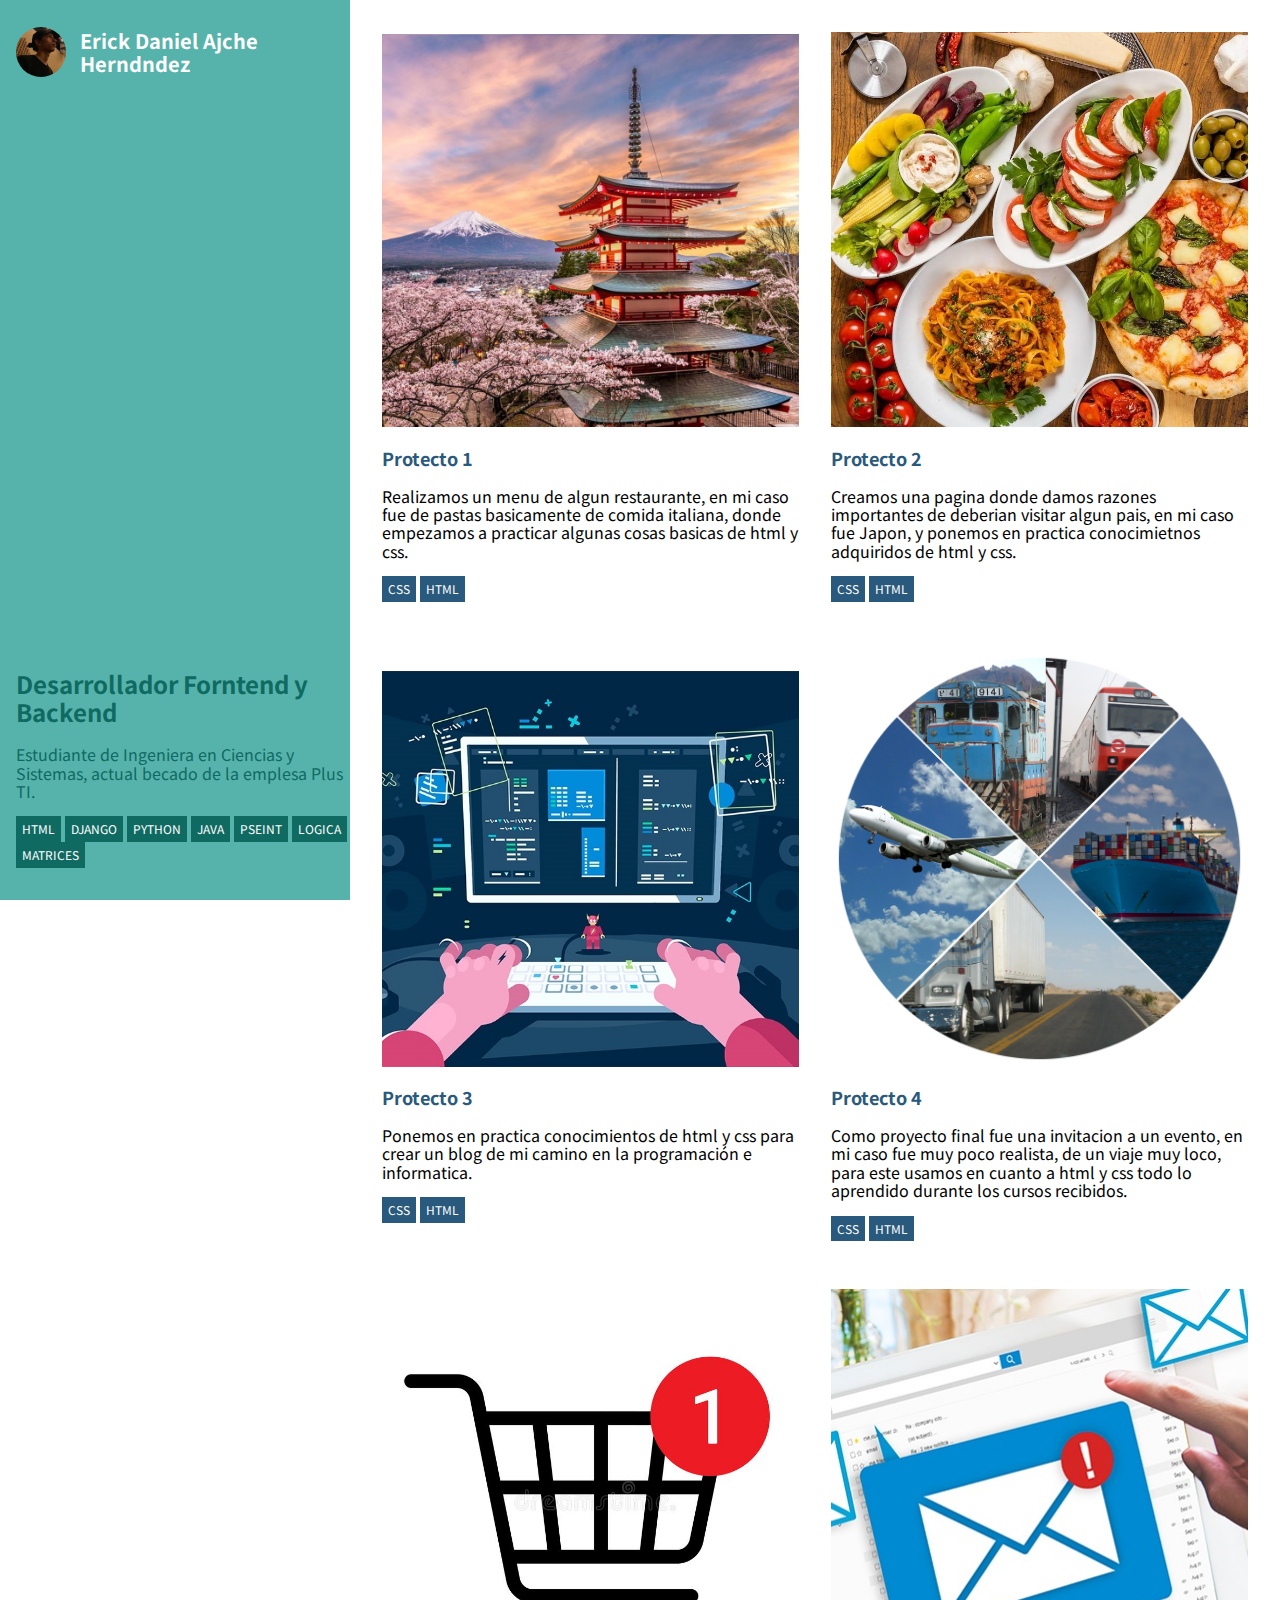
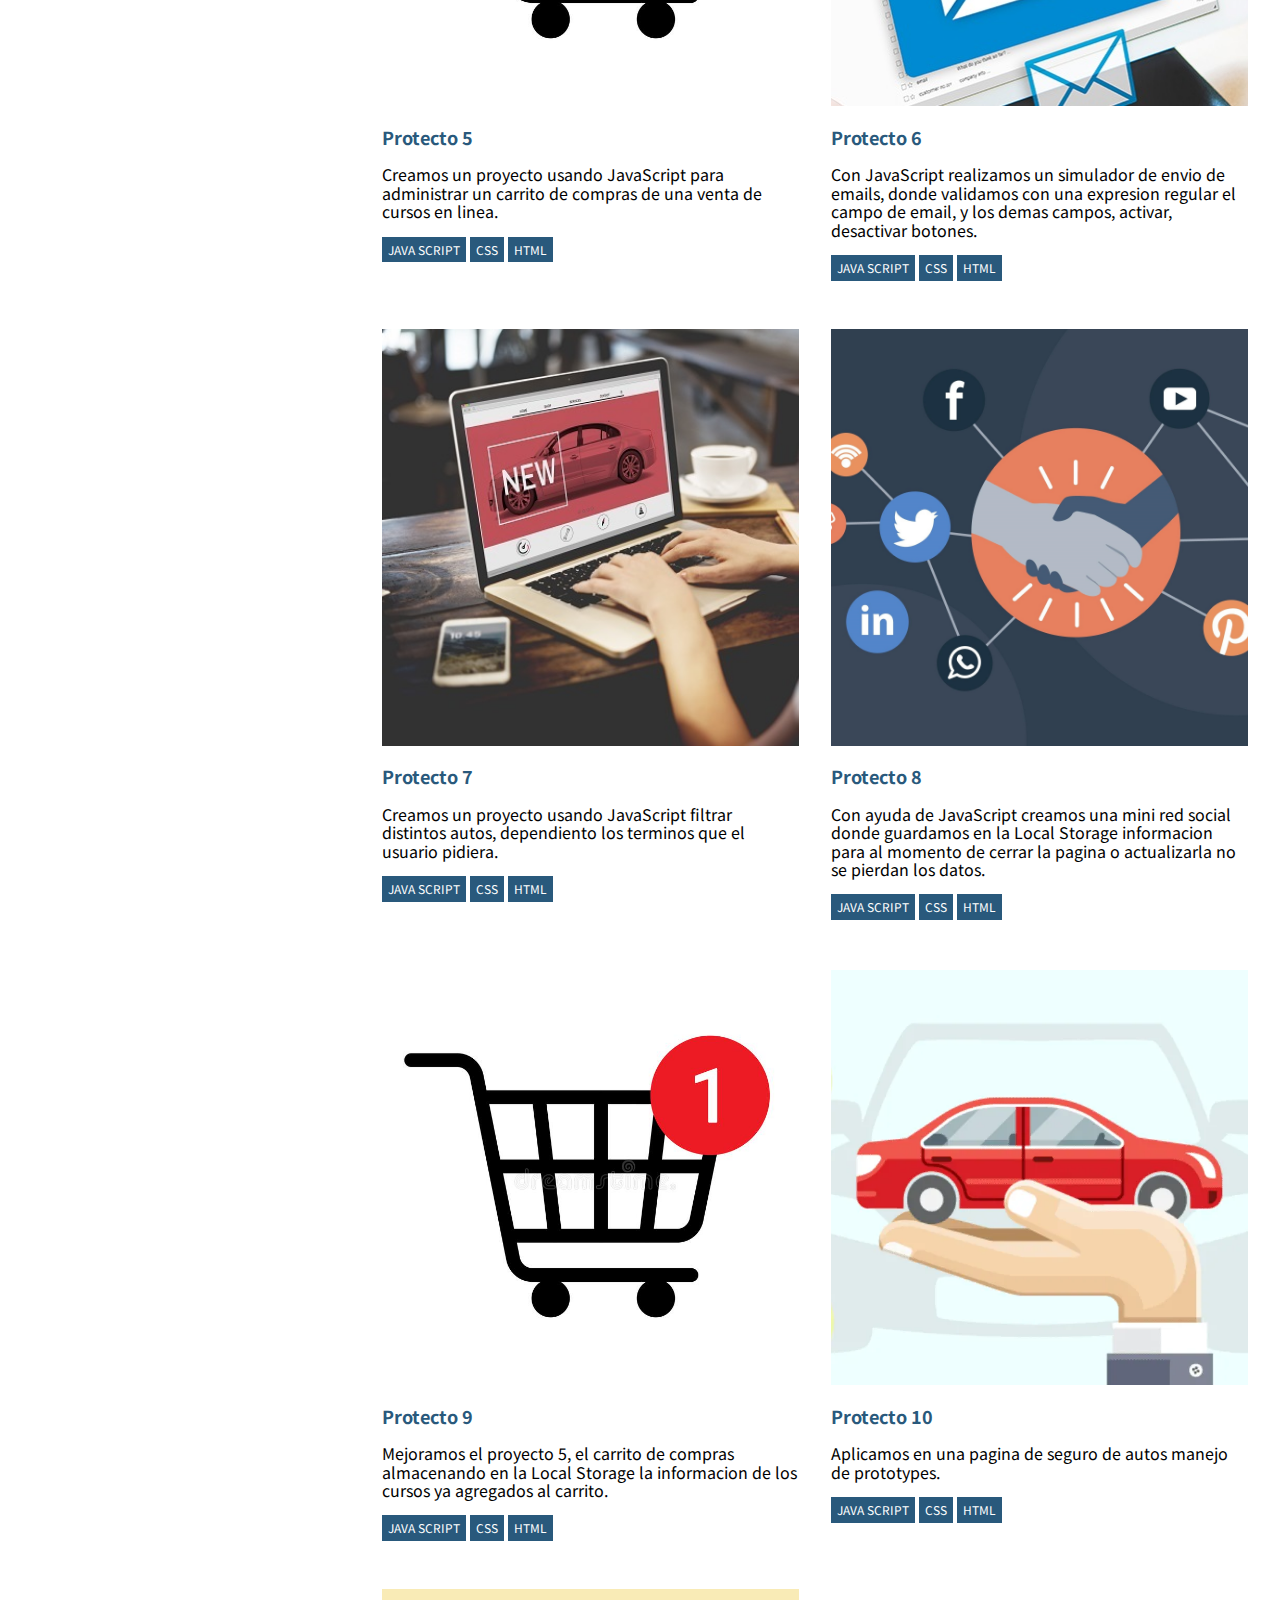
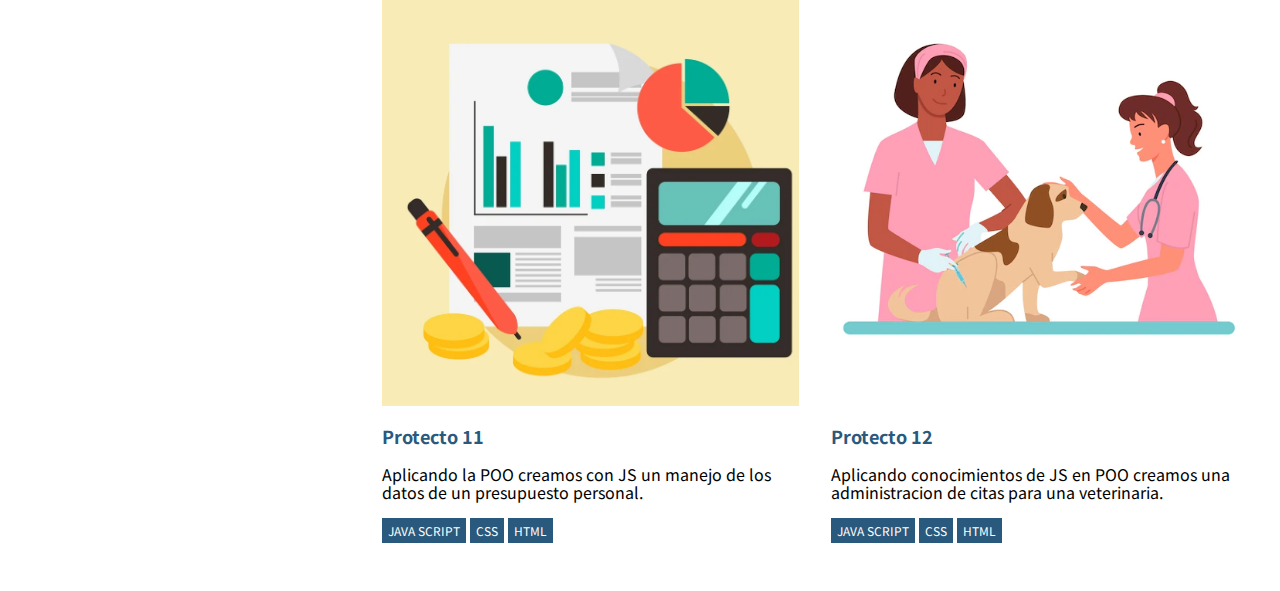
<file: CursoHTML/index.html>
<!DOCTYPE html>
<html lang="es">
<head>
    <meta charset="UTF-8">
    <meta http-equiv="X-UA-Compatible" content="IE=edge">
    <meta name="viewport" content="width=device-width, initial-scale=1.0">
    <title>Portafolio de Erick Daniel Ajche</title>
    <link rel="stylesheet" type="text/css" href="css/vendor/normalize.css">
    <link rel="stylesheet" type="text/css" href="css/estilos.css">
    <link rel="preconnect" href="https://fonts.googleapis.com">
<link rel="preconnect" href="https://fonts.gstatic.com" crossorigin>
<link href="https://fonts.googleapis.com/css2?family=Montserrat:wght@400;500&family=Noto+Sans+JP&display=swap" rel="stylesheet">
</head>
<body>

    <section class="lateral">
        <div class="prefil">
            <figure class="perfil__circulo">

                <img src="img/perfil.jpg" alt="" class="perfil__foto">
            </figure>
            <h1 class="perfil__nombres">Erick Daniel Ajche Herndndez</h1>
            <label for="check" class="ocultar-menu">
                &#215
            </label>
        </div>
        <div class="informacion">
            <h2 class="informacion__titulo">Desarrollador Forntend y Backend</h2>
            <p class="informacion__descripcion">Estudiante de Ingeniera en Ciencias y Sistemas,
                actual becado de la emplesa Plus TI.
            </p>
            <ul class="habilidades">
                <li class="habilidad">HTML</li>
                <li class="habilidad">Django</li>
                <li class="habilidad">Python</li>
                <li class="habilidad">Java</li>
                <li class="habilidad">PSeInt</li>
                <li class="habilidad">Logica</li>
                <li class="habilidad">Matrices</li>
            </ul>
        </div>
    </section>
    <section class="proyectos">
        <div class="row">
        <article class="proyecto">

            <img src="img/proyecto1_japon.jpg" alt="" class="proyecto__imagen">
            <a href="proyecto1.html"><h3 class="proyecto__titulo">Protecto 1</h3></a>
            <p class="protecto__descripcion">Realizamos un menu de algun restaurante, en mi caso fue de 
                pastas basicamente de comida italiana, donde empezamos a practicar algunas cosas basicas 
                de html y css.
            </p>
            <ul class="habilidades">

                <li class="habilidad--proyecto">CSS</li>
                <li class="habilidad--proyecto">HTML</li>

            </ul>
        </article>
        <article class="proyecto">

            <img src="img/proyecto2_menu.jpg" alt="" class="proyecto__imagen">
            <a href="proyecto2.html"><h3 class="proyecto__titulo">Protecto 2</h3></a>
            <p class="protecto__descripcion">Creamos una pagina donde damos razones importantes de 
                deberian visitar algun pais, en mi caso fue Japon, y ponemos en practica conocimietnos
                adquiridos de html y css.
            </p>
            <ul class="habilidades">

                <li class="habilidad--proyecto">CSS</li>
                <li class="habilidad--proyecto">HTML</li>

            </ul>
        </article>
    </div>
    <div class="row">
        <article class="proyecto">

            <img src="img/proyecto3_progra.jpg" alt="" class="proyecto__imagen">
            <a href="proyecto3.html"><h3 class="proyecto__titulo">Protecto 3</h3></a>
            <p class="protecto__descripcion">Ponemos en practica conocimientos de html y css para crear un 
                blog de mi camino en la programación e informatica.
            </p>
            <ul class="habilidades">

                <li class="habilidad--proyecto">CSS</li>
                <li class="habilidad--proyecto">HTML</li>

            </ul>
        </article>
        <article class="proyecto">

            <img src="img/proyecto4_invitacion.jpg" alt="" class="proyecto__imagen">
            <a href="proyecto4.html"><h3 class="proyecto__titulo">Protecto 4</h3></a>
            <p class="protecto__descripcion">Como proyecto final fue una invitacion a un evento, en mi caso fue
                muy poco realista, de un viaje muy loco, para este usamos en cuanto a html y css todo lo aprendido
                durante los cursos recibidos.
            </p>
            <ul class="habilidades">
                <li class="habilidad--proyecto">CSS</li>
                <li class="habilidad--proyecto">HTML</li>
            </ul>
        </article>
    </div>
    <div class="row">
        <article class="proyecto">
            <img src="img/proyecto5_carrito.jpg" alt="" class="proyecto__imagen">
            <a href="15-PROYECTO-Carrito\index.html"><h3 class="proyecto__titulo">Protecto 5</h3></a>
            <p class="protecto__descripcion">Creamos un proyecto usando JavaScript para administrar un carrito de compras
                de una venta de cursos en linea.
            </p>
            <ul class="habilidades">
                <li class="habilidad--proyecto">Java Script</li>
                <li class="habilidad--proyecto">CSS</li>
                <li class="habilidad--proyecto">HTML</li>
            </ul>
        </article>
        <article class="proyecto">
            <img src="img/proyecto6_email.jpg" alt="" class="proyecto__imagen">
            <a href="16-PROYECTO-EnviarEmail\index.html"><h3 class="proyecto__titulo">Protecto 6</h3></a>
            <p class="protecto__descripcion">Con JavaScript realizamos un simulador de envio de emails, donde validamos
                con una expresion regular el campo de email, y los demas campos, activar, desactivar botones.
            </p>
            <ul class="habilidades">
                <li class="habilidad--proyecto">Java Script</li>
                <li class="habilidad--proyecto">CSS</li>
                <li class="habilidad--proyecto">HTML</li>
            </ul>
        </article>
    </div>
    <div class="row">
        <article class="proyecto">
            <img src="img\proyecto7_buscador.jpg" alt="" class="proyecto__imagen">
            <a href="17-PROYECTO-Buscador\index.html"><h3 class="proyecto__titulo">Protecto 7</h3></a>
            <p class="protecto__descripcion">Creamos un proyecto usando JavaScript filtrar distintos autos, dependiento los terminos
                que el usuario pidiera.
            </p>
            <ul class="habilidades">
                <li class="habilidad--proyecto">Java Script</li>
                <li class="habilidad--proyecto">CSS</li>
                <li class="habilidad--proyecto">HTML</li>
            </ul>
        </article>
        <article class="proyecto">
            <img src="img\proyecto8_LS.jpg" alt="" class="proyecto__imagen">
            <a href="19-PROYECTO-LocalStorage\index.html"><h3 class="proyecto__titulo">Protecto 8</h3></a>
            <p class="protecto__descripcion">Con ayuda de JavaScript creamos una mini red social donde guardamos en la Local Storage
                informacion para al momento de cerrar la pagina o actualizarla no se pierdan los datos.
            </p>
            <ul class="habilidades">
                <li class="habilidad--proyecto">Java Script</li>
                <li class="habilidad--proyecto">CSS</li>
                <li class="habilidad--proyecto">HTML</li>
            </ul>
        </article>
    </div>
    <div class="row">
        <article class="proyecto">
            <img src="img/proyecto5_carrito.jpg" alt="" class="proyecto__imagen">
            <a href="20-PROYECTO-Carrito-LS\index.html"><h3 class="proyecto__titulo">Protecto 9</h3></a>
            <p class="protecto__descripcion">Mejoramos el proyecto 5, el carrito de compras almacenando en la Local Storage la informacion
                de los cursos ya agregados al carrito.
            </p>
            <ul class="habilidades">
                <li class="habilidad--proyecto">Java Script</li>
                <li class="habilidad--proyecto">CSS</li>
                <li class="habilidad--proyecto">HTML</li>
            </ul>
        </article>
        <article class="proyecto">
            <img src="img/proyecto10_prototypes.png" alt="" class="proyecto__imagen">
            <a href="23-PROYECTO-Prototypes-Seguro/index.html"><h3 class="proyecto__titulo">Protecto 10</h3></a>
            <p class="protecto__descripcion">Aplicamos en una pagina de seguro de autos manejo de prototypes.
            </p>
            <ul class="habilidades">
                <li class="habilidad--proyecto">Java Script</li>
                <li class="habilidad--proyecto">CSS</li>
                <li class="habilidad--proyecto">HTML</li>
            </ul>
        </article>
    </div>
    <div class="row">
        <article class="proyecto">
            <img src="img/proyecto11_presupuesto.png" alt="" class="proyecto__imagen">
            <a href="25-PROYECTO-GastoSemanal/index.html"><h3 class="proyecto__titulo">Protecto 11</h3></a>
            <p class="protecto__descripcion">Aplicando la POO creamos con JS un manejo de los datos de un presupuesto personal.
            </p>
            <ul class="habilidades">
                <li class="habilidad--proyecto">Java Script</li>
                <li class="habilidad--proyecto">CSS</li>
                <li class="habilidad--proyecto">HTML</li>
            </ul>
        </article>
        <article class="proyecto">
            <img src="img/proyecto12_citasveterinaria.png" alt="" class="proyecto__imagen">
            <a href="26-PROYECTO-AdministrarCitas/index.html"><h3 class="proyecto__titulo">Protecto 12</h3></a>
            <p class="protecto__descripcion">Aplicando conocimientos de JS en POO creamos una administracion de citas para una veterinaria.
            </p>
            <ul class="habilidades">
                <li class="habilidad--proyecto">Java Script</li>
                <li class="habilidad--proyecto">CSS</li>
                <li class="habilidad--proyecto">HTML</li>
            </ul>
        </article>
    </div>
    </section>
</body>
</html>
</file>
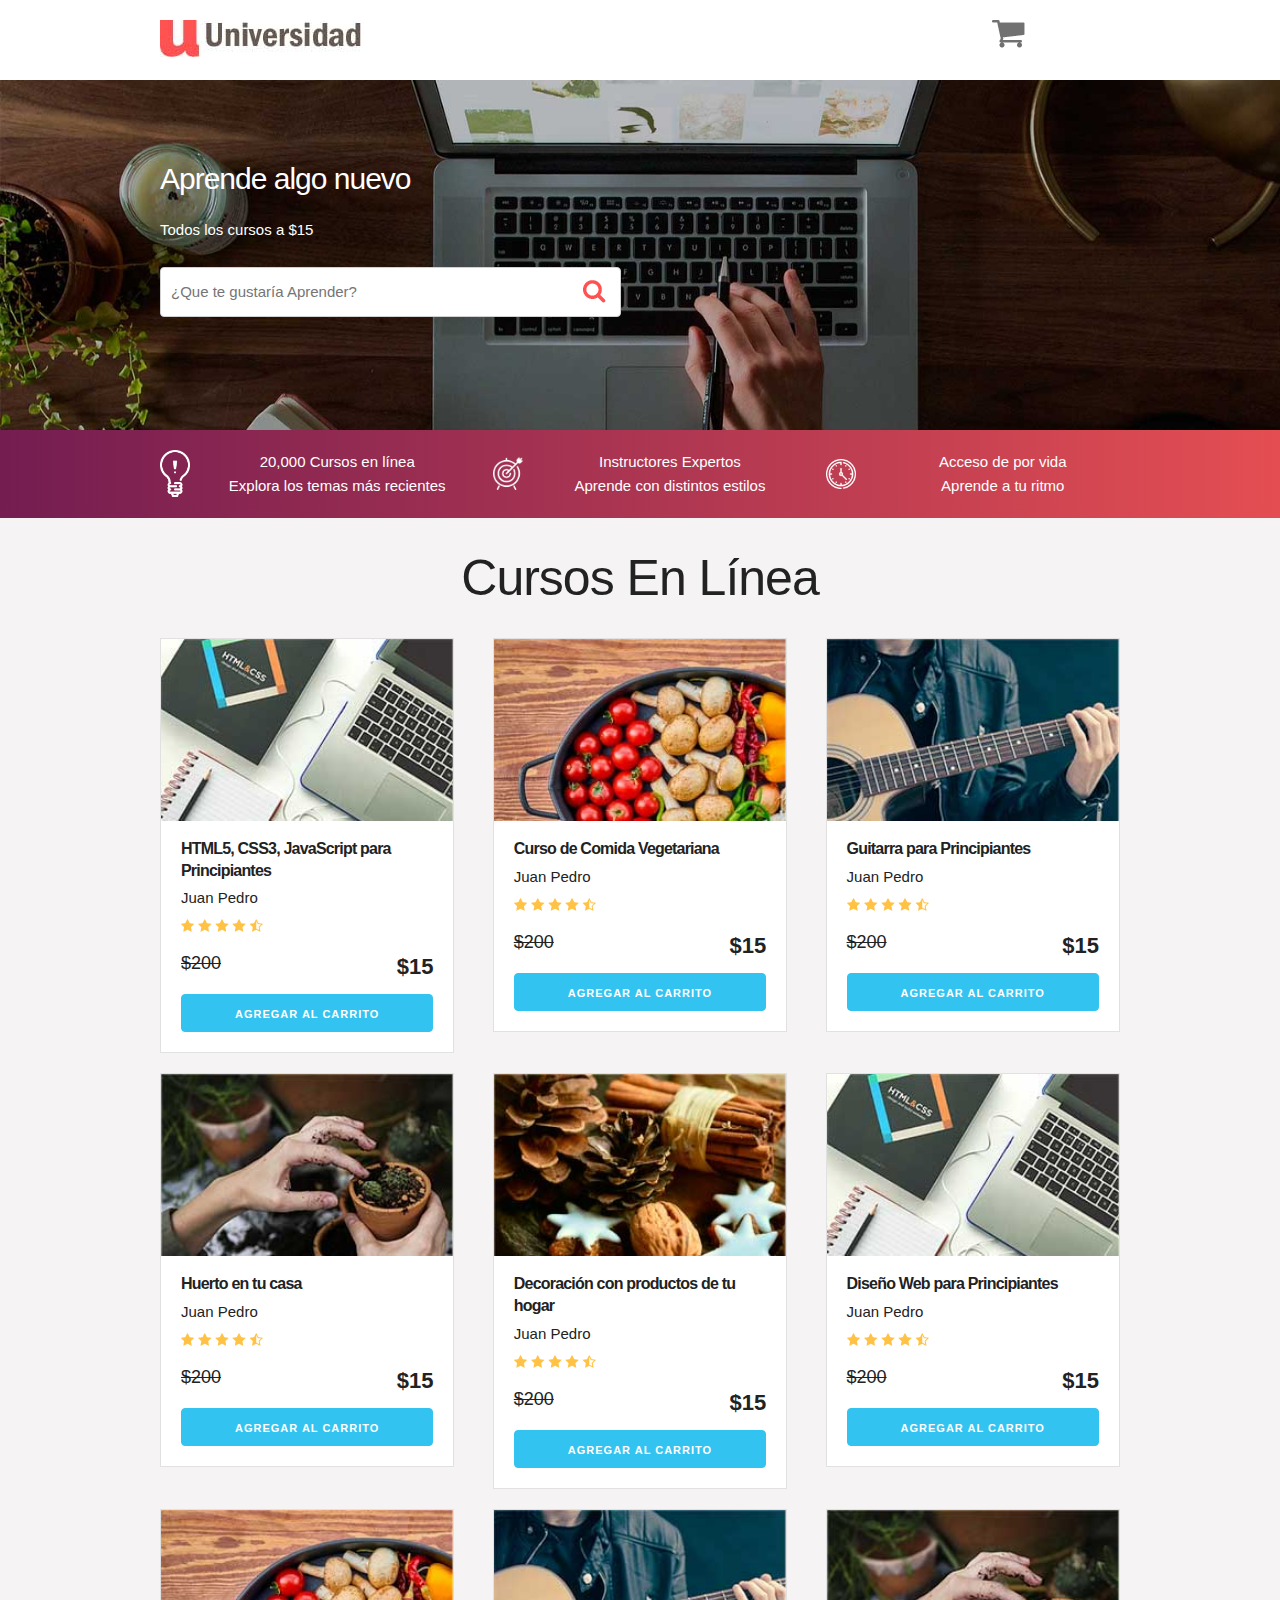
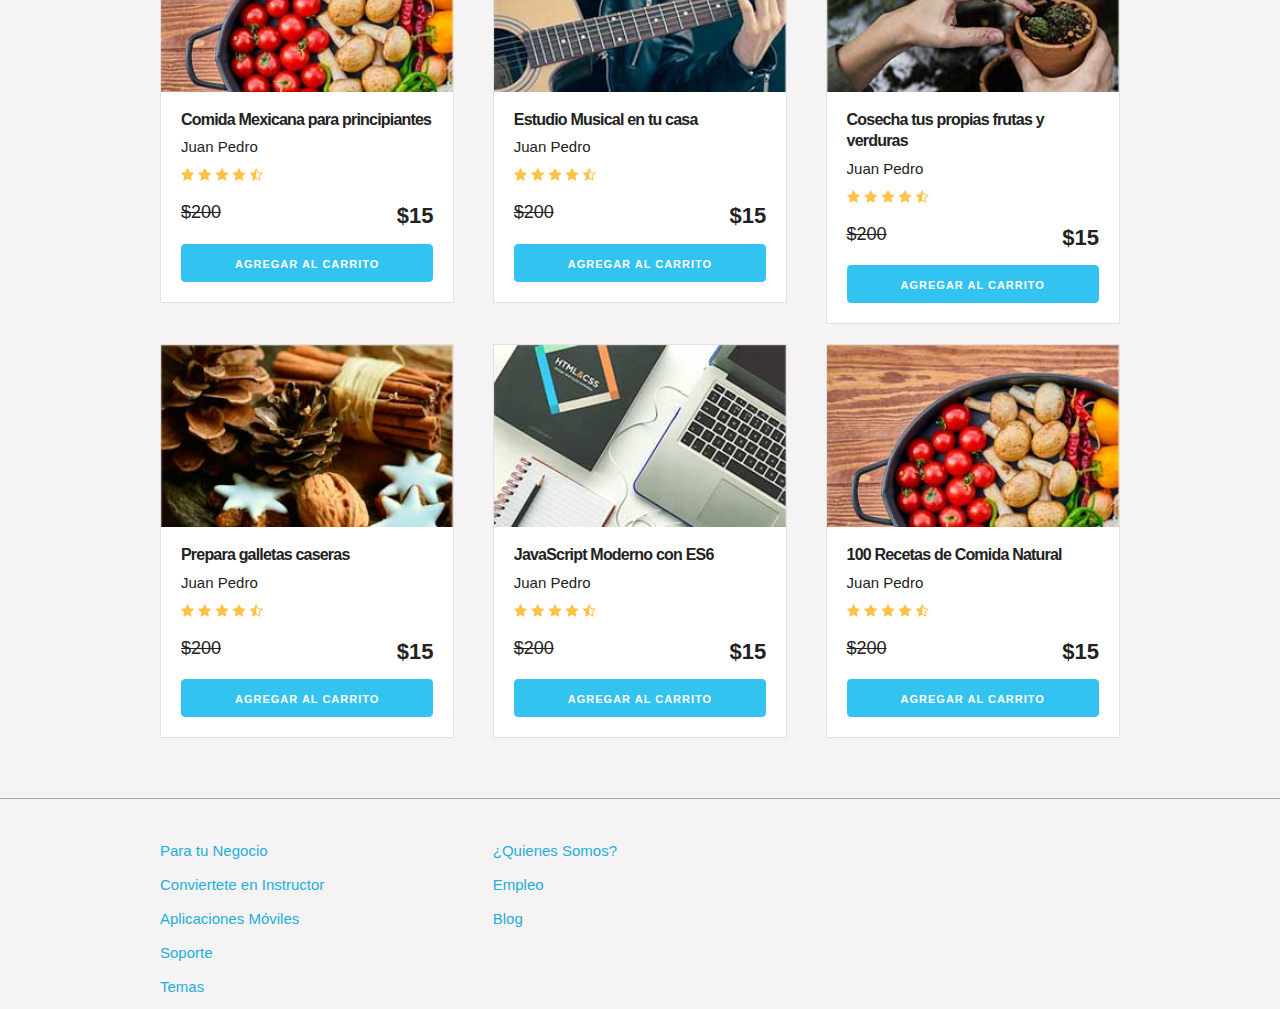
<file: CursoHTML/15-PROYECTO-Carrito/index.html>
<!DOCTYPE html>
<html lang="en">
<head>
    <meta charset="UTF-8">
    <meta name="viewport" content="width=device-width, initial-scale=1.0">
    <meta http-equiv="X-UA-Compatible" content="ie=edge">
    <title>Carrito</title>
    <link rel="stylesheet" href="css/normalize.css">
    <link rel="stylesheet" href="css/skeleton.css">
    <link rel="stylesheet" href="css/custom.css">
</head>
<body>
<header id="header" class="header">
    <div class="container">
        <div class="row">
            <div class="four columns">
                <img src="img/logo.jpg" id="logo">
            </div>
            <div class="two columns u-pull-right">
                <ul>
                    <li class="submenu">
                            <img src="img/cart.png" id="img-carrito">
                            <div id="carrito">
                                    
                                    <table id="lista-carrito" class="u-full-width">
                                        <thead>
                                            <tr>
                                                <th>Imagen</th>
                                                <th>Nombre</th>
                                                <th>Precio</th>
                                                <th>Cantidad</th>
                                                <th></th>
                                            </tr>
                                        </thead>
                                        <tbody></tbody>
                                    </table>

                                    <a href="#" id="vaciar-carrito" class="button u-full-width">Vaciar Carrito</a>
                            </div>
                    </li>
                </ul>
            </div>
        </div> 
    </div>
    </header>


    <div id="hero">
        <div class="container">
            <div class="row">
                    <div class="six columns">
                        <div class="contenido-hero">
                                <h2>Aprende algo nuevo</h2>
                                <p>Todos los cursos a $15</p>
                                <form action="#" id="busqueda" method="post" class="formulario">
                                    <input class="u-full-width" type="text" placeholder="¿Que te gustaría Aprender?" id="buscador">
                                    <input type="submit" id="submit-buscador" class="submit-buscador">
                                </form>
                        </div>
                    </div>
            </div> 
        </div>
    </div>

    <div class="barra">
        <div class="container">
            <div class="row">
                    <div class="four columns icono icono1">
                        <p>20,000 Cursos en línea <br>
                        Explora  los temas más recientes</p>
                    </div>
                    <div class="four columns icono icono2">
                        <p>Instructores Expertos <br>
                        Aprende con distintos estilos</p>
                    </div>
                    <div class="four columns icono icono3">
                        <p>Acceso de por vida <br>
                        Aprende a tu ritmo</p>
                    </div>
            </div>
        </div>

    </div>

    <div id="lista-cursos" class="container">
        <h1 id="encabezado" class="encabezado">Cursos En Línea</h1>
        <div class="row">
            <div class="four columns">
                <div class="card">
                    <img src="img/curso1.jpg" class="imagen-curso u-full-width">
                    <div class="info-card">
                        <h4>HTML5, CSS3, JavaScript para Principiantes</h4>
                        <p>Juan Pedro</p>
                        <img src="img/estrellas.png">
                        <p class="precio">$200  <span class="u-pull-right ">$15</span></p>
                        <a href="#" class="u-full-width button-primary button input agregar-carrito" data-id="1">Agregar Al Carrito</a>
                    </div>
                </div> <!--.card-->
            </div>
            <div class="four columns">
                    <div class="card">
                        <img src="img/curso2.jpg" class="imagen-curso u-full-width">
                        <div class="info-card">
                            <h4>Curso de Comida Vegetariana</h4>
                            <p>Juan Pedro</p>
                            <img src="img/estrellas.png">
                            <p class="precio">$200  <span class="u-pull-right ">$15</span></p>
                            <a href="#" class="u-full-width button-primary button input agregar-carrito" data-id="2">Agregar Al Carrito</a>
                        </div>
                    </div>
            </div>
            <div class="four columns">
                    <div class="card">
                        <img src="img/curso3.jpg" class="imagen-curso u-full-width">
                        <div class="info-card">
                            <h4>Guitarra para Principiantes</h4>
                            <p>Juan Pedro</p>
                            <img src="img/estrellas.png">
                            <p class="precio">$200  <span class="u-pull-right ">$15</span></p>
                            <a href="#" class="u-full-width button-primary button input agregar-carrito" data-id="3">Agregar Al Carrito</a>
                        </div>
                    </div> <!--.card-->
            </div>

        </div> <!--.row-->
        <div class="row">
            <div class="four columns">
                <div class="card">
                    <img src="img/curso4.jpg" class="imagen-curso u-full-width">
                    <div class="info-card">
                        <h4>Huerto en tu casa</h4>
                        <p>Juan Pedro</p>
                        <img src="img/estrellas.png">
                        <p class="precio">$200  <span class="u-pull-right ">$15</span></p>
                        <a href="#" class="u-full-width button-primary button input agregar-carrito" data-id="4">Agregar Al Carrito</a>
                    </div>
                </div> <!--.card-->
            </div>
            <div class="four columns">
                    <div class="card">
                        <img src="img/curso5.jpg" class="imagen-curso u-full-width">
                        <div class="info-card">
                            <h4>Decoración con productos de tu hogar</h4>
                            <p>Juan Pedro</p>
                            <img src="img/estrellas.png">
                            <p class="precio">$200  <span class="u-pull-right ">$15</span></p>
                            <a href="#" class="u-full-width button-primary button input agregar-carrito" data-id="5">Agregar Al Carrito</a>
                        </div>
                    </div> <!--.card-->
            </div>
            <div class="four columns">
                    <div class="card">
                        <img src="img/curso1.jpg" class="imagen-curso u-full-width">
                        <div class="info-card">
                            <h4>Diseño Web para Principiantes</h4>
                            <p>Juan Pedro</p>
                            <img src="img/estrellas.png">
                            <p class="precio">$200  <span class="u-pull-right ">$15</span></p>
                            <a href="#" class="u-full-width button-primary button input agregar-carrito" data-id="6">Agregar Al Carrito</a>
                        </div>
                    </div> <!--.card-->
            </div>
        </div> <!--.row-->
        <div class="row">
            <div class="four columns">
                <div class="card">
                    <img src="img/curso2.jpg" class="imagen-curso u-full-width">
                    <div class="info-card">
                        <h4>Comida Mexicana para principiantes</h4>
                        <p>Juan Pedro</p>
                        <img src="img/estrellas.png">
                        <p class="precio">$200  <span class="u-pull-right ">$15</span></p>
                        <a href="#" class="u-full-width button-primary button input agregar-carrito" data-id="7">Agregar Al Carrito</a>
                    </div>
                </div> <!--.card-->
            </div>
            <div class="four columns">
                    <div class="card">
                        <img src="img/curso3.jpg" class="imagen-curso u-full-width">
                        <div class="info-card">
                            <h4>Estudio Musical en tu casa</h4>
                            <p>Juan Pedro</p>
                            <img src="img/estrellas.png">
                            <p class="precio">$200  <span class="u-pull-right ">$15</span></p>
                            <a href="#" class="u-full-width button-primary button input agregar-carrito" data-id="8">Agregar Al Carrito</a>
                        </div>
                    </div> <!--.card-->
            </div>
            <div class="four columns">
                    <div class="card">
                        <img src="img/curso4.jpg" class="imagen-curso u-full-width">
                        <div class="info-card">
                            <h4>Cosecha tus propias frutas y verduras</h4>
                            <p>Juan Pedro</p>
                            <img src="img/estrellas.png">
                            <p class="precio">$200  <span class="u-pull-right ">$15</span></p>
                            <a href="#" class="u-full-width button-primary button input agregar-carrito" data-id="9">Agregar Al Carrito</a>
                        </div>
                    </div> <!--.card-->
            </div>
        </div> <!--.row-->
        <div class="row">
                <div class="four columns">
                    <div class="card">
                        <img src="img/curso5.jpg" class="imagen-curso u-full-width">
                        <div class="info-card">
                            <h4>Prepara galletas caseras</h4>
                            <p>Juan Pedro</p>
                            <img src="img/estrellas.png">
                            <p class="precio">$200  <span class="u-pull-right ">$15</span></p>
                            <a href="#" class="u-full-width button-primary button input agregar-carrito" data-id="10">Agregar Al Carrito</a>
                        </div>
                    </div> <!--.card-->
                </div>
                <div class="four columns">
                        <div class="card">
                            <img src="img/curso1.jpg" class="imagen-curso u-full-width">
                            <div class="info-card">
                                <h4>JavaScript Moderno con ES6</h4>
                                <p>Juan Pedro</p>
                                <img src="img/estrellas.png">
                                <p class="precio">$200  <span class="u-pull-right ">$15</span></p>
                                <a href="#" class="u-full-width button-primary button input agregar-carrito" data-id="11">Agregar Al Carrito</a>
                            </div>
                        </div> <!--.card-->
                </div>
                <div class="four columns">
                        <div class="card">
                            <img src="img/curso2.jpg" class="imagen-curso u-full-width">
                            <div class="info-card">
                                <h4>100 Recetas de Comida Natural</h4>
                                <p>Juan Pedro</p>
                                <img src="img/estrellas.png">
                                <p class="precio">$200  <span class="u-pull-right ">$15</span></p>
                                <a href="#" class="u-full-width button-primary button input agregar-carrito" data-id="12">Agregar Al Carrito</a>
                            </div>
                        </div> <!--.card-->
                </div>
            </div> <!--.row-->
    </div>  

    <footer id="footer" class="footer">
        <div class="container">
            <div class="row">
                    <div class="four columns">
                            <nav id="principal" class="menu">
                                <a class="enlace" href="#">Para tu Negocio</a>
                                <a class="enlace" href="#">Conviertete en Instructor</a>
                                <a class="enlace" href="#">Aplicaciones Móviles</a>
                                <a class="enlace" href="#">Soporte</a>
                                <a class="enlace" href="#">Temas</a>
                            </nav>
                    </div>
                    <div class="four columns">
                            <nav id="secundaria" class="menu">
                                <a class="enlace" href="#">¿Quienes Somos?</a>
                                <a class="enlace" href="#">Empleo</a>
                                <a class="enlace" href="#">Blog</a>
                            </nav>
                    </div>
            </div>
        </div>
    </footer>

    <script src="js/app.js"></script>

</body>
</html>
</file>
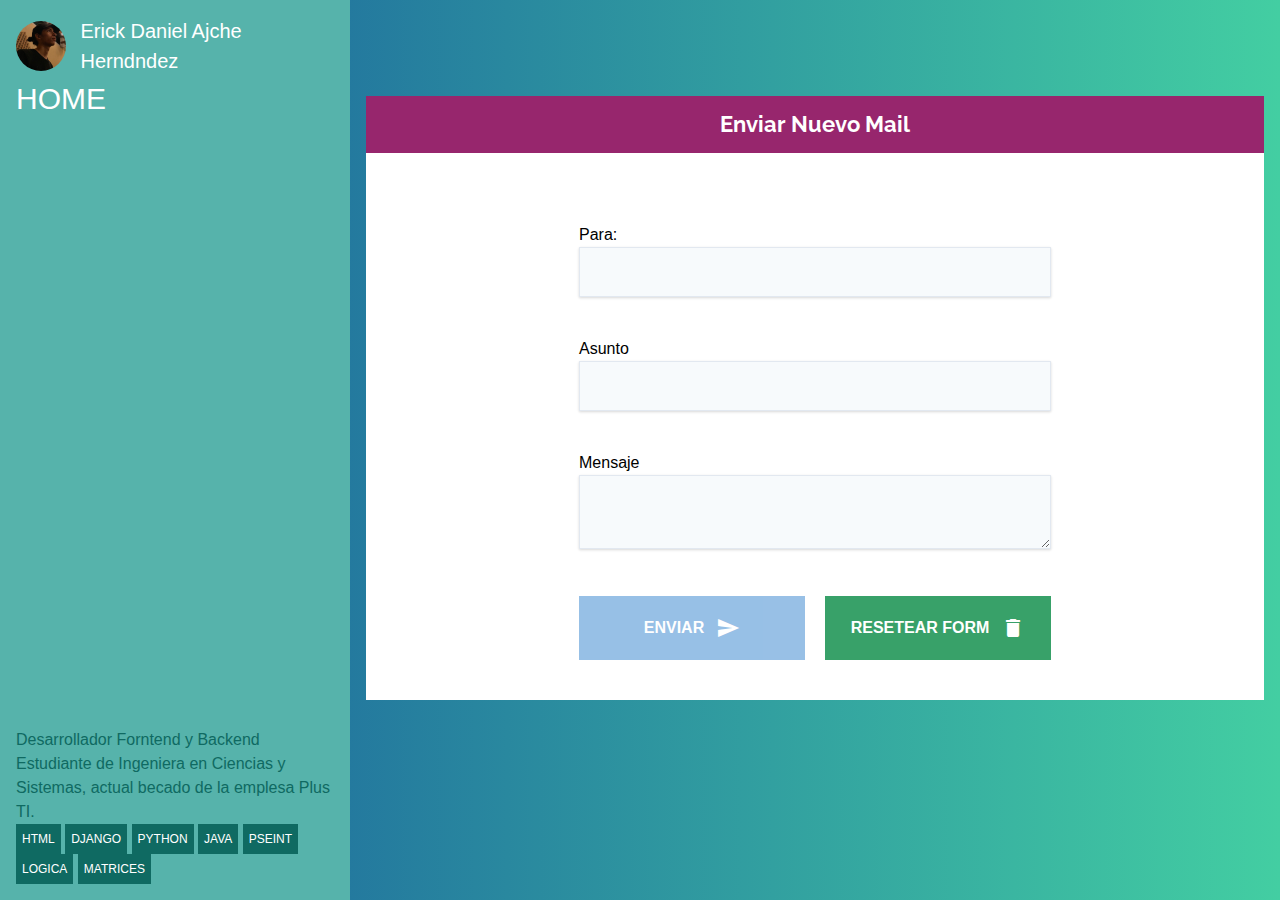
<file: CursoHTML/16-PROYECTO-EnviarEmail/index.html>
<!DOCTYPE html>
<html>
  <head>
    <link href="https://fonts.googleapis.com/icon?family=Material+Icons" rel="stylesheet">
    <link href="https://fonts.googleapis.com/css?family=Raleway:100,300" rel="stylesheet">
    <link type="text/css" rel="stylesheet" href="css/tailwind.min.css"  media="screen,projection"/>
    <link rel="stylesheet" type="text/css" href="css/estilos.css">
    <link rel="stylesheet" href="css/custom.css">
    <meta name="viewport" content="width=device-width, initial-scale=1.0"/>
    <title>Enviar Email</title>
  </head>
  <body>
    <section class="lateral">
        <div class="prefil">
            <figure class="perfil__circulo">
    
                <img src="img/perfil.jpg" alt="" class="perfil__foto">
            </figure>
            <h1 class="perfil__nombres">Erick Daniel Ajche Herndndez</h1>
            <a href="index.html"><h1 class="BTN_home">HOME</h1></a>
        </div>
        <div class="informacion">
            <h2 class="informacion__titulo">Desarrollador Forntend y Backend</h2>
            <p class="informacion__descripcion">Estudiante de Ingeniera en Ciencias y Sistemas,
                actual becado de la emplesa Plus TI.
            </p>
            <ul class="habilidades">
                <li class="habilidad">HTML</li>
                <li class="habilidad">Django</li>
                <li class="habilidad">Python</li>
                <li class="habilidad">Java</li>
                <li class="habilidad">PSeInt</li>
                <li class="habilidad">Logica</li>
                <li class="habilidad">Matrices</li>
            </ul>
        </div>
    </section>
    <section class="view-proyecto">
    <div class="container mx-auto mt-20 bg-white">     
        <header id="header" class="bg-pink-800 p-3 font-bold">
            Enviar Nuevo Mail
        </header>


        <form id="enviar-mail" class="py-10 px-5 max-w-lg mx-auto">
            <div class="mb-10">
                <label for="email">Para:</label>
                <input class="bg-gray-100 border shadow p-3 w-full"  id="email" type="email">
            </div>
            <div class="mb-10">
                <label for="asunto">Asunto</label>
                <input class="bg-gray-100 border shadow p-3 w-full"  id="asunto" type="text">
            </div>
            <div class="mb-10"> 
                <label for="mensaje">Mensaje</label>
                <textarea class="bg-gray-100 border shadow p-3 w-full" id="mensaje"></textarea>
            </div>

            <div  id="spinner">
                <div class="sk-chase">
                    <div class="sk-chase-dot"></div>
                    <div class="sk-chase-dot"></div>
                    <div class="sk-chase-dot"></div>
                    <div class="sk-chase-dot"></div>
                    <div class="sk-chase-dot"></div>
                    <div class="sk-chase-dot"></div>
                </div>
            </div>
            
            <div class="flex justify-between">
                    <button 
                        id="enviar" class="w-full bg-blue-600 px-2 py-5 text-white items-center cursor-not-allowed opacity-50 mr-5 uppercase font-bold items-center flex justify-center" 
                        type="submit" 
                    >Enviar
                        <i class="material-icons right text-white ml-3">send</i>
                    </button>

                    <button 
                        id="resetBtn" 
                        class="w-full bg-green-600 px-2 py-5 text-white items-center uppercase font-bold items-center flex justify-center" 
                        type="button"
                    >Resetear Form
                            <i class="material-icons right ml-3">delete</i>
                    </button>
            </div>
        </form> 
    </div>
    <script src="js/app.js"></script>
</section>
  </body>
</html>
</file>
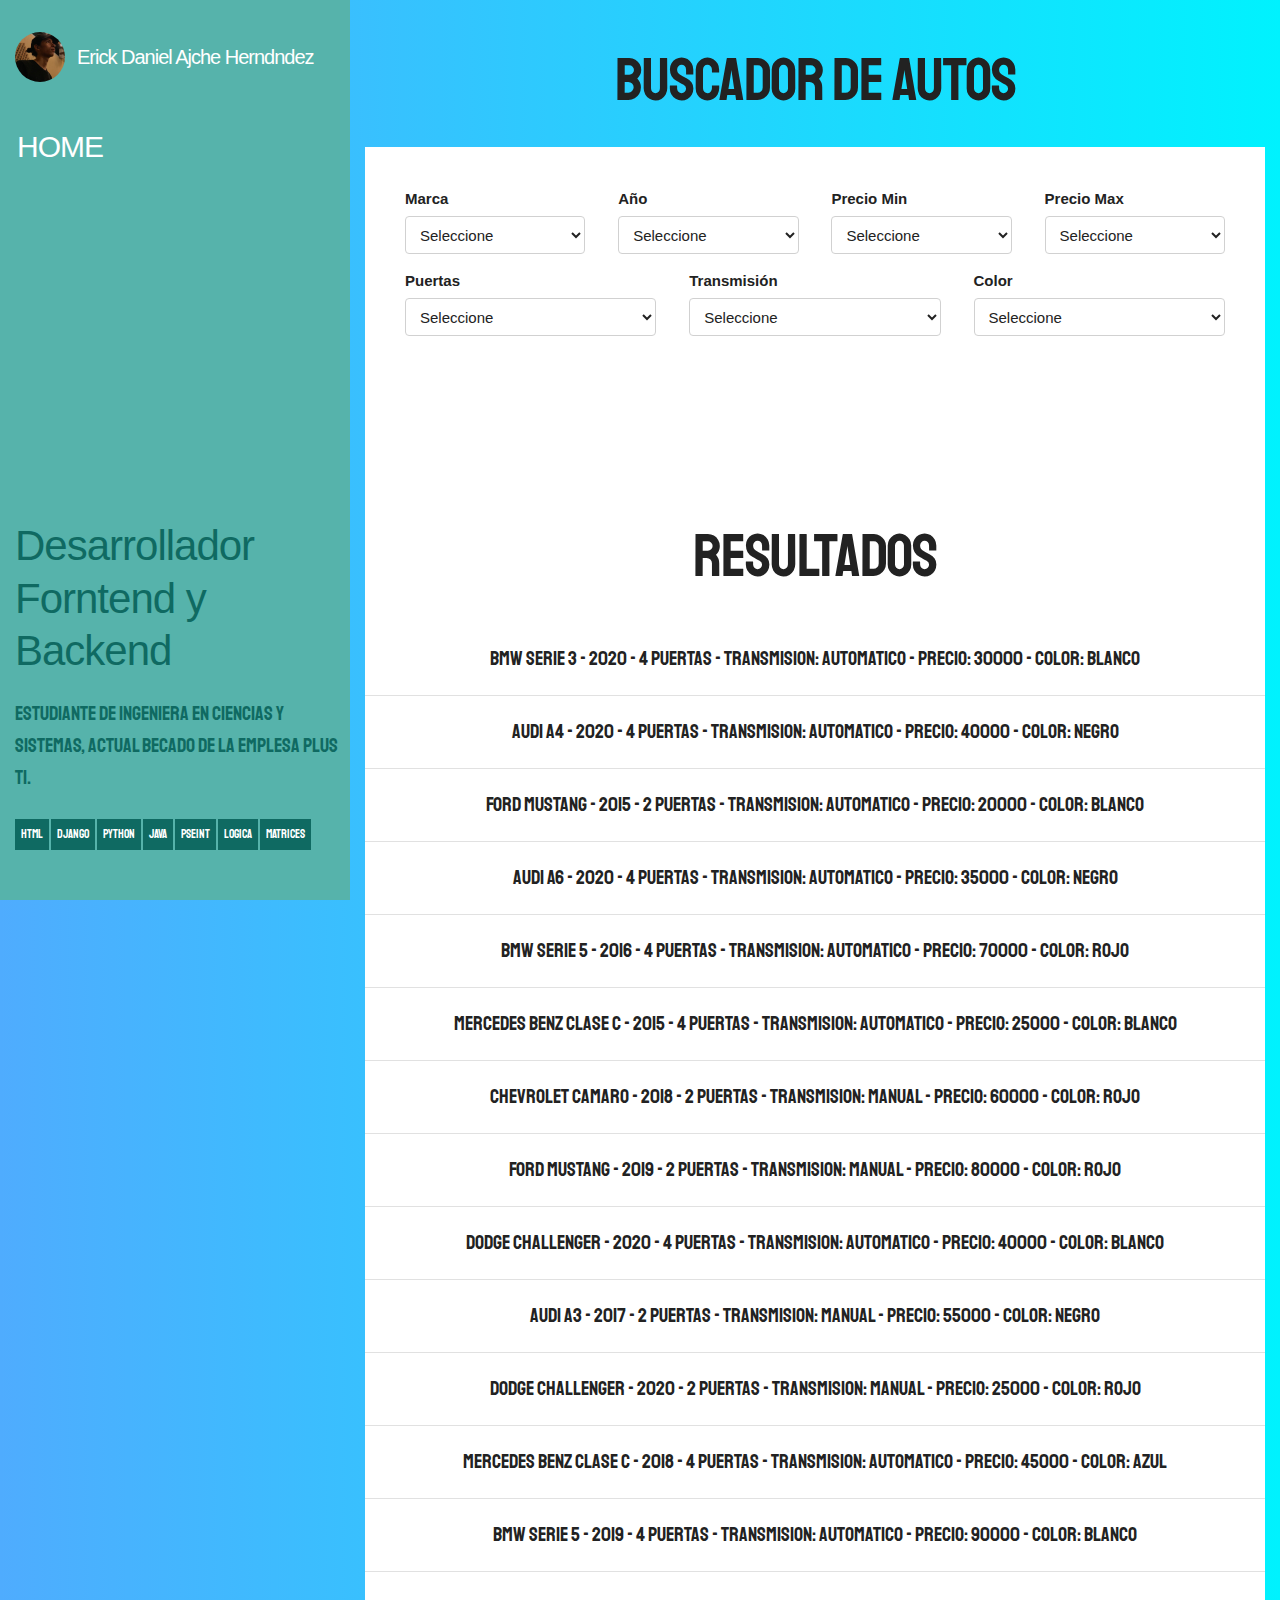
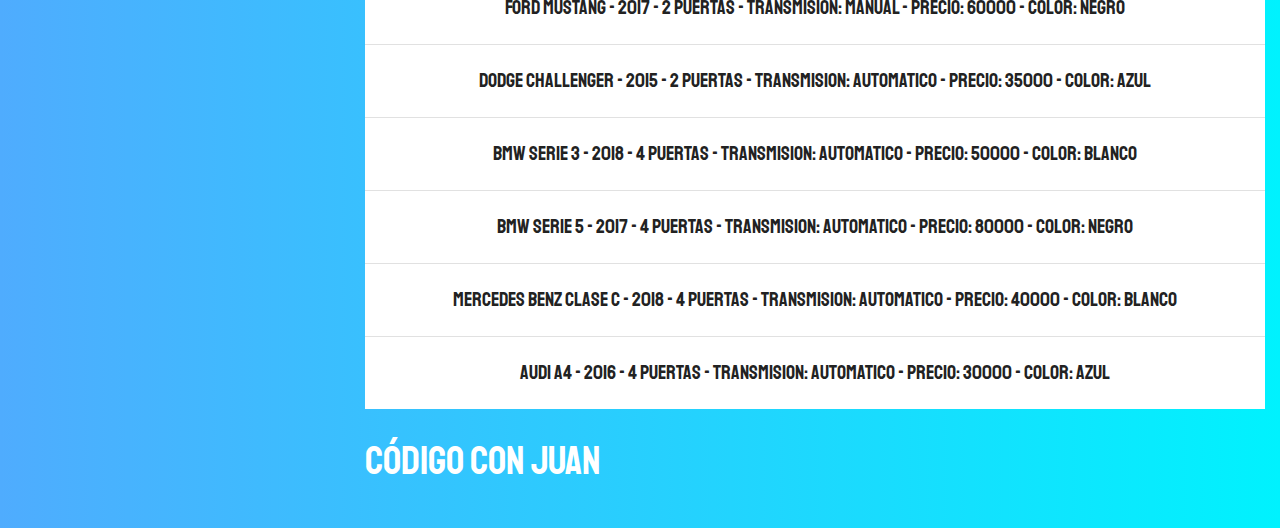
<file: CursoHTML/17-PROYECTO-Buscador/index.html>
<!DOCTYPE html>
<html lang="en">
<head>
    <meta charset="UTF-8">
    <meta name="viewport" content="width=device-width, initial-scale=1.0">
    <meta http-equiv="X-UA-Compatible" content="ie=edge">
    <title>Buscador múltiples campos - JS Moderno </title>
    <link href="https://fonts.googleapis.com/css?family=Staatliches" rel="stylesheet">  
    <link rel="stylesheet" type="text/css" href="css/estilos.css">
    <link rel="stylesheet" href="css/normalize.css">
    <link rel="stylesheet" href="css/skeleton.css">
    <link rel="stylesheet" href="css/app.css">
</head>
<body>
    <section class="lateral">
        <div class="prefil">
            <figure class="perfil__circulo">
    
                <img src="img/perfil.jpg" alt="" class="perfil__foto">
            </figure>
            <h1 class="perfil__nombres">Erick Daniel Ajche Herndndez</h1>
            <a href="index.html"><h1 class="BTN_home">HOME</h1></a>
        </div>
        <div class="informacion">
            <h2 class="informacion__titulo">Desarrollador Forntend y Backend</h2>
            <p class="informacion__descripcion">Estudiante de Ingeniera en Ciencias y Sistemas,
                actual becado de la emplesa Plus TI.
            </p>
            <ul class="habilidades">
                <li class="habilidad">HTML</li>
                <li class="habilidad">Django</li>
                <li class="habilidad">Python</li>
                <li class="habilidad">Java</li>
                <li class="habilidad">PSeInt</li>
                <li class="habilidad">Logica</li>
                <li class="habilidad">Matrices</li>
            </ul>
        </div>
    </section>
    <section class="view-proyecto">
    <h1>Buscador de Autos</h1>

    <div class="contenedor">

        <form id="buscador">
            <div class="row">
                <div class="three columns">
                    <label for="marca">Marca</label>
                    <select class="u-full-width" id="marca">
                        <option value="">Seleccione</option>
                        <option value="Audi">Audi</option>
                        <option value="BMW">BMW</option>
                        <option value="Mercedes Benz">Mercedes Benz</option>
                        <option value="Chevrolet">Chevrolet</option>
                        <option value="Ford">Ford</option>
                        <option value="Dodge">Dodge</option>
                    </select>
                </div>
                <div class="three columns">
                    <label for="year">Año</label>
                    <select class="u-full-width" id="year">
                        <option value="">Seleccione</option>
                    </select>
                </div>
                <div class="three columns">
                    <label for="minimo">Precio Min</label>
                    <select class="u-full-width" id="minimo">
                            <option value="">Seleccione</option>
                            <option value="20000">20,000</option>
                            <option value="30000">30,000</option>
                            <option value="40000">40,000</option>
                            <option value="50000">50,000</option>
                            <option value="60000">60,000</option>
                            <option value="70000">70,000</option>
                            <option value="80000">80,000</option>
                            <option value="90000">90,000</option>
                    </select>
                </div>
                <div class="three columns">
                    <label for="maximo">Precio Max</label>
                    <select class="u-full-width" id="maximo">
                            <option value="">Seleccione</option>
                            <option value="20000">20,000</option>
                            <option value="30000">30,000</option>
                            <option value="40000">40,000</option>
                            <option value="50000">50,000</option>
                            <option value="60000">60,000</option>
                            <option value="70000">70,000</option>
                            <option value="80000">80,000</option>
                            <option value="90000">90,000</option>
                    </select>
                </div>
                <div class="row">
                    <div class="four columns">
                        <label for="puertas">Puertas</label>
                        <select class="u-full-width" id="puertas">
                                <option value="">Seleccione</option>
                                <option value="2">2</option>
                                <option value="4">4</option>
                        </select>
                    </div>
                    <div class="four columns">
                        <label for="transmision">Transmisión</label>
                        <select class="u-full-width" id="transmision">
                                <option value="">Seleccione</option>
                                <option value="automatico">Automática</option>
                                <option value="manual">Manual</option>
                        </select>
                    </div>
                    <div class="four columns">
                        <label for="color">Color</label>
                        <select class="u-full-width" id="color">
                                <option value="">Seleccione</option>
                                <option value="Negro">Negro</option>
                                <option value="Azul">Azul</option>
                                <option value="Blanco">Blanco</option>
                                <option value="Rojo">Rojo</option>
                        </select>
                    </div>
                </div>
            </div>
        </form>


        <h1>Resultados</h1>
        <div id="resultado"></div>
    </div>

    <a class="sitio-web" href="https://www.codigoconjuan.com" rel="nofollow noopener noreferrer" >Código Con Juan</a>

    <script src="js/db.js"></script>
    <script src="js/app.js"></script>
</section>
</body>
</html>
</file>
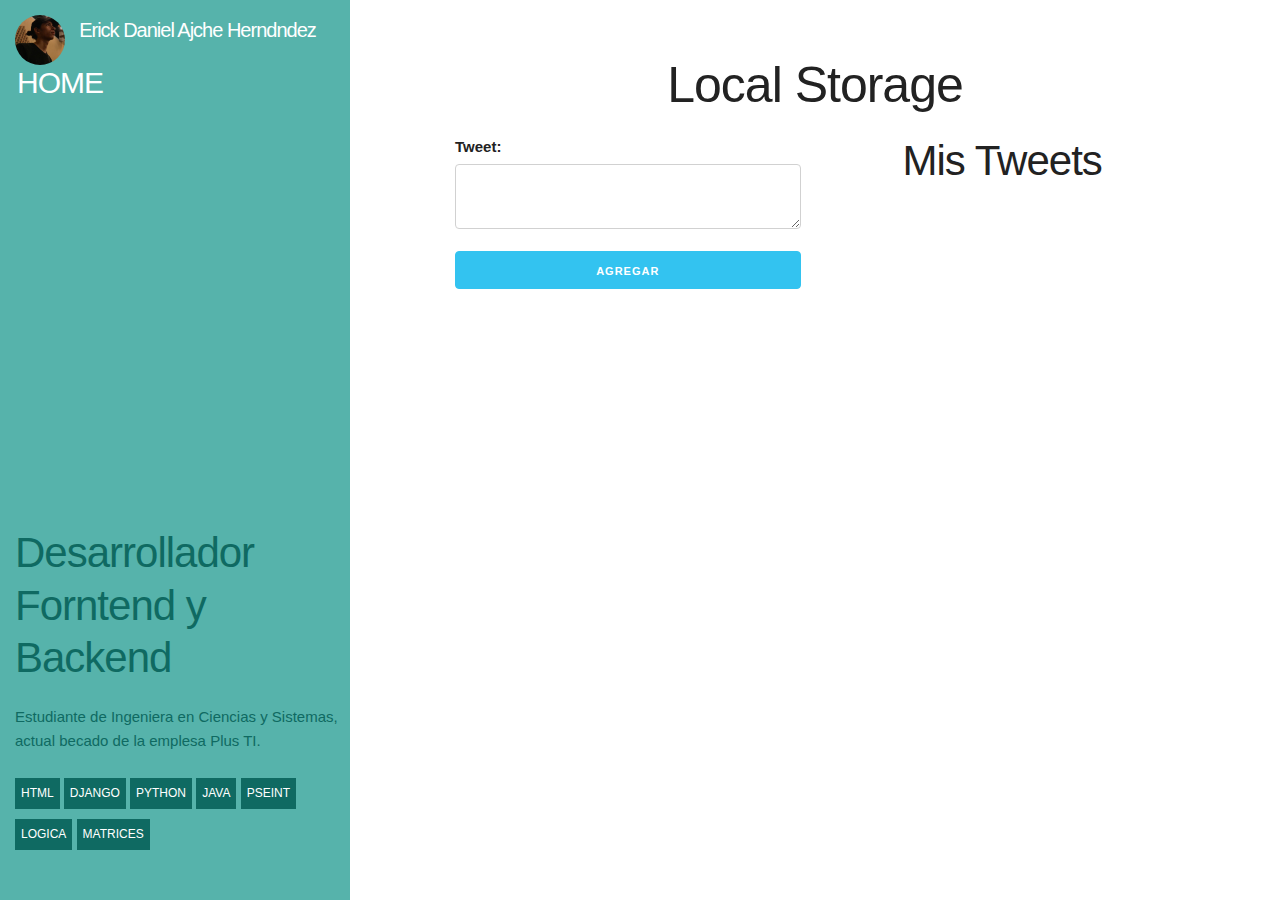
<file: CursoHTML/19-PROYECTO-LocalStorage/index.html>
<!DOCTYPE html>
<html lang="en">
<head>
    <meta charset="UTF-8">
    <meta name="viewport" content="width=device-width, initial-scale=1.0">
    <meta http-equiv="X-UA-Compatible" content="ie=edge">
    <title>Document</title>
    <link rel="stylesheet" href="css/normalize.css">
    <link rel="stylesheet" type="text/css" href="css/estilos.css">
    <link rel="stylesheet" href="css/skeleton.css">
    <link rel="stylesheet" href="css/custom.css">
</head>
<body>
    <section class="lateral">
        <div class="prefil">
            <figure class="perfil__circulo">
    
                <img src="img/perfil.jpg" alt="" class="perfil__foto">
            </figure>
            <h1 class="perfil__nombres">Erick Daniel Ajche Herndndez</h1>
            <a href="index.html"><h1 class="BTN_home">HOME</h1></a>
        </div>
        <div class="informacion">
            <h2 class="informacion__titulo">Desarrollador Forntend y Backend</h2>
            <p class="informacion__descripcion">Estudiante de Ingeniera en Ciencias y Sistemas,
                actual becado de la emplesa Plus TI.
            </p>
            <ul class="habilidades">
                <li class="habilidad">HTML</li>
                <li class="habilidad">Django</li>
                <li class="habilidad">Python</li>
                <li class="habilidad">Java</li>
                <li class="habilidad">PSeInt</li>
                <li class="habilidad">Logica</li>
                <li class="habilidad">Matrices</li>
            </ul>
        </div>
    </section>
    <section class="view-proyecto">
    <div id="contenido">
        <div class="container">

            <h1>Local Storage</h1>
            <div class="row">
                <div class="six columns">
                    <label for="tweet">Tweet:</label>
                    <form  id="formulario">
                            <label for="tweet"></label>
                            <textarea id="tweet" class="u-full-width"></textarea>
                            <input type="submit" class="button u-full-width button-primary" value="Agregar">
                    </form>
                </div>
                <div class="six columns">
                    <h2>Mis Tweets</h2>
                    <div id="lista-tweets"></div>
                </div>
            </div>

        </div>
    </div> <!--#contenido-->

    <script src="js/app.js"></script>
</section>
</body>
</html>
</file>
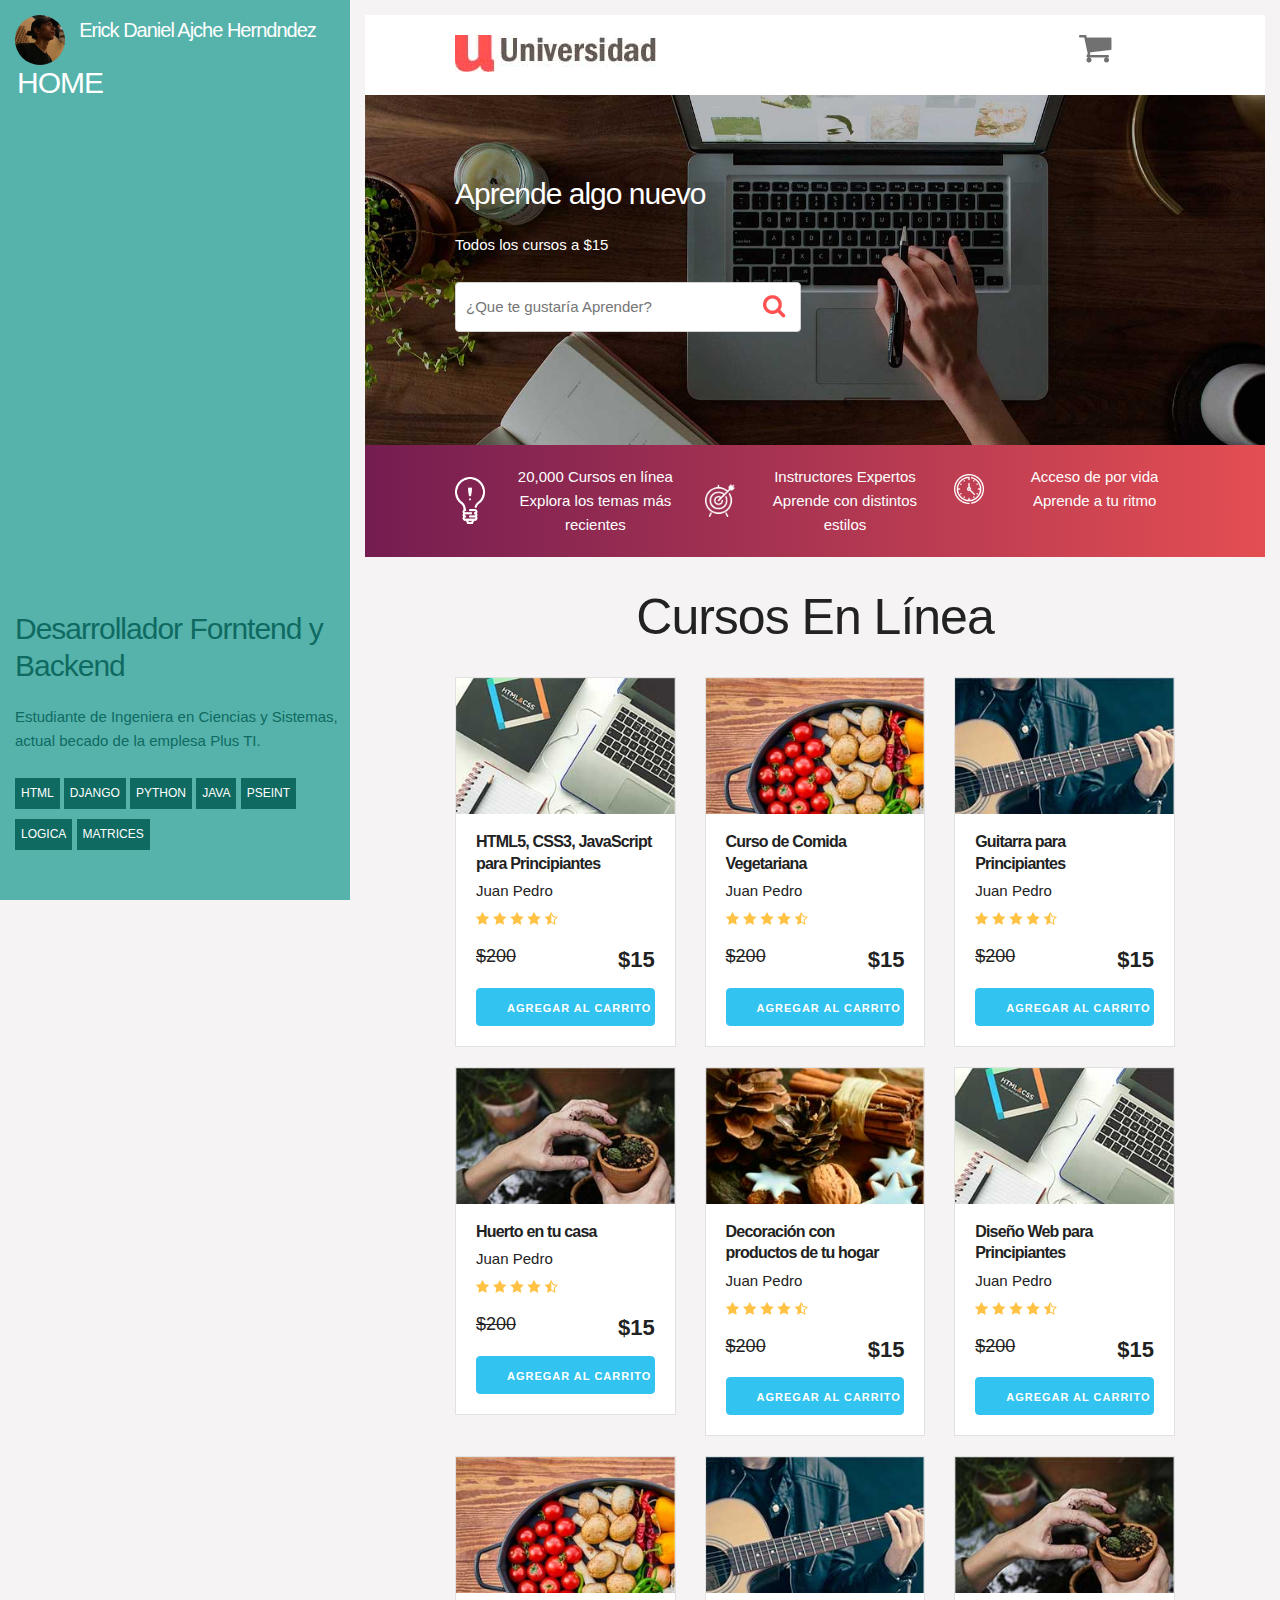
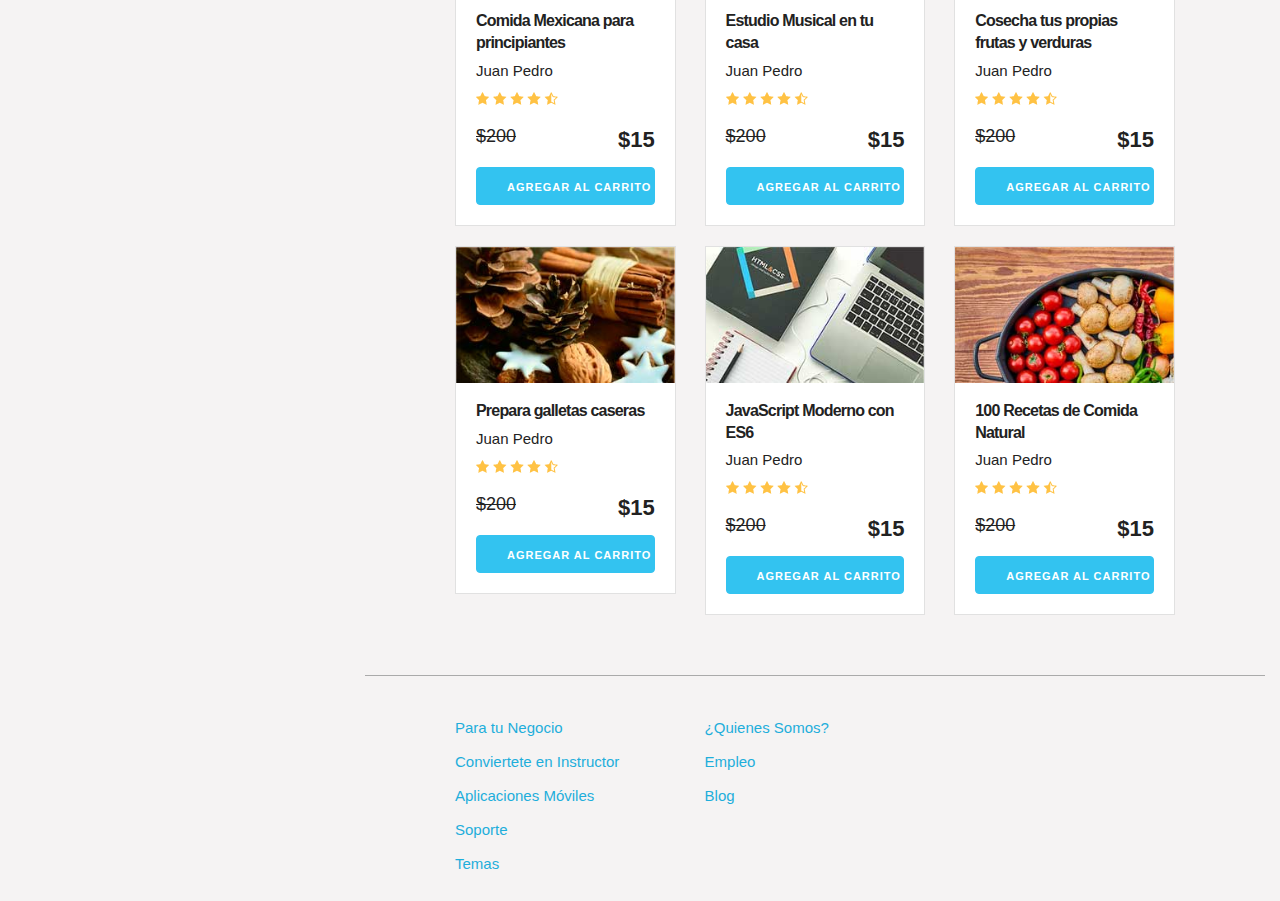
<file: CursoHTML/20-PROYECTO-Carrito-LS/index.html>
<!DOCTYPE html>
<html lang="en">
<head>
    <meta charset="UTF-8">
    <meta name="viewport" content="width=device-width, initial-scale=1.0">
    <meta http-equiv="X-UA-Compatible" content="ie=edge">
    <title>Carrito</title>
    <link rel="stylesheet" href="css/normalize.css">
    <link rel="stylesheet" href="css/skeleton.css">
    <link rel="stylesheet" href="css/custom.css">
    <link rel="stylesheet" type="text/css" href="css/estilos.css">
</head>
<body>
    <section class="lateral">
        <div class="prefil">
            <figure class="perfil__circulo">
    
                <img src="img/perfil.jpg" alt="" class="perfil__foto">
            </figure>
            <h1 class="perfil__nombres">Erick Daniel Ajche Herndndez</h1>
            <a href="index.html"><h1 class="BTN_home">HOME</h1></a>
        </div>
        <div class="informacion">
            <h2 class="informacion__titulo">Desarrollador Forntend y Backend</h2>
            <p class="informacion__descripcion">Estudiante de Ingeniera en Ciencias y Sistemas,
                actual becado de la emplesa Plus TI.
            </p>
            <ul class="habilidades">
                <li class="habilidad">HTML</li>
                <li class="habilidad">Django</li>
                <li class="habilidad">Python</li>
                <li class="habilidad">Java</li>
                <li class="habilidad">PSeInt</li>
                <li class="habilidad">Logica</li>
                <li class="habilidad">Matrices</li>
            </ul>
        </div>
    </section>
    <section class="view-proyecto">
<header id="header" class="header">
    <div class="container">
        <div class="row">
            <div class="four columns">
                <img src="img/logo.jpg" id="logo">
            </div>
            <div class="two columns u-pull-right">
                <ul>
                    <li class="submenu">
                            <img src="img/cart.png" id="img-carrito">
                            <div id="carrito">
                                    
                                    <table id="lista-carrito" class="u-full-width">
                                        <thead>
                                            <tr>
                                                <th>Imagen</th>
                                                <th>Nombre</th>
                                                <th>Precio</th>
                                                <th>Cantidad</th>
                                                <th></th>
                                            </tr>
                                        </thead>
                                        <tbody></tbody>
                                    </table>

                                    <a href="#" id="vaciar-carrito" class="button u-full-width">Vaciar Carrito</a>
                            </div>
                    </li>
                </ul>
            </div>
        </div> 
    </div>
    </header>


    <div id="hero">
        <div class="container">
            <div class="row">
                    <div class="six columns">
                        <div class="contenido-hero">
                                <h2>Aprende algo nuevo</h2>
                                <p>Todos los cursos a $15</p>
                                <form action="#" id="busqueda" method="post" class="formulario">
                                    <input class="u-full-width" type="text" placeholder="¿Que te gustaría Aprender?" id="buscador">
                                    <input type="submit" id="submit-buscador" class="submit-buscador">
                                </form>
                        </div>
                    </div>
            </div> 
        </div>
    </div>

    <div class="barra">
        <div class="container">
            <div class="row">
                    <div class="four columns icono icono1">
                        <p>20,000 Cursos en línea <br>
                        Explora  los temas más recientes</p>
                    </div>
                    <div class="four columns icono icono2">
                        <p>Instructores Expertos <br>
                        Aprende con distintos estilos</p>
                    </div>
                    <div class="four columns icono icono3">
                        <p>Acceso de por vida <br>
                        Aprende a tu ritmo</p>
                    </div>
            </div>
        </div>

    </div>

    <div id="lista-cursos" class="container">
        <h1 id="encabezado" class="encabezado">Cursos En Línea</h1>
        <div class="row">
            <div class="four columns">
                <div class="card">
                    <img src="img/curso1.jpg" class="imagen-curso u-full-width">
                    <div class="info-card">
                        <h4>HTML5, CSS3, JavaScript para Principiantes</h4>
                        <p>Juan Pedro</p>
                        <img src="img/estrellas.png">
                        <p class="precio">$200  <span class="u-pull-right ">$15</span></p>
                        <a href="#" class="u-full-width button-primary button input agregar-carrito" data-id="1">Agregar Al Carrito</a>
                    </div>
                </div> <!--.card-->
            </div>
            <div class="four columns">
                    <div class="card">
                        <img src="img/curso2.jpg" class="imagen-curso u-full-width">
                        <div class="info-card">
                            <h4>Curso de Comida Vegetariana</h4>
                            <p>Juan Pedro</p>
                            <img src="img/estrellas.png">
                            <p class="precio">$200  <span class="u-pull-right ">$15</span></p>
                            <a href="#" class="u-full-width button-primary button input agregar-carrito" data-id="2">Agregar Al Carrito</a>
                        </div>
                    </div>
            </div>
            <div class="four columns">
                    <div class="card">
                        <img src="img/curso3.jpg" class="imagen-curso u-full-width">
                        <div class="info-card">
                            <h4>Guitarra para Principiantes</h4>
                            <p>Juan Pedro</p>
                            <img src="img/estrellas.png">
                            <p class="precio">$200  <span class="u-pull-right ">$15</span></p>
                            <a href="#" class="u-full-width button-primary button input agregar-carrito" data-id="3">Agregar Al Carrito</a>
                        </div>
                    </div> <!--.card-->
            </div>

        </div> <!--.row-->
        <div class="row">
            <div class="four columns">
                <div class="card">
                    <img src="img/curso4.jpg" class="imagen-curso u-full-width">
                    <div class="info-card">
                        <h4>Huerto en tu casa</h4>
                        <p>Juan Pedro</p>
                        <img src="img/estrellas.png">
                        <p class="precio">$200  <span class="u-pull-right ">$15</span></p>
                        <a href="#" class="u-full-width button-primary button input agregar-carrito" data-id="4">Agregar Al Carrito</a>
                    </div>
                </div> <!--.card-->
            </div>
            <div class="four columns">
                    <div class="card">
                        <img src="img/curso5.jpg" class="imagen-curso u-full-width">
                        <div class="info-card">
                            <h4>Decoración con productos de tu hogar</h4>
                            <p>Juan Pedro</p>
                            <img src="img/estrellas.png">
                            <p class="precio">$200  <span class="u-pull-right ">$15</span></p>
                            <a href="#" class="u-full-width button-primary button input agregar-carrito" data-id="5">Agregar Al Carrito</a>
                        </div>
                    </div> <!--.card-->
            </div>
            <div class="four columns">
                    <div class="card">
                        <img src="img/curso1.jpg" class="imagen-curso u-full-width">
                        <div class="info-card">
                            <h4>Diseño Web para Principiantes</h4>
                            <p>Juan Pedro</p>
                            <img src="img/estrellas.png">
                            <p class="precio">$200  <span class="u-pull-right ">$15</span></p>
                            <a href="#" class="u-full-width button-primary button input agregar-carrito" data-id="6">Agregar Al Carrito</a>
                        </div>
                    </div> <!--.card-->
            </div>
        </div> <!--.row-->
        <div class="row">
            <div class="four columns">
                <div class="card">
                    <img src="img/curso2.jpg" class="imagen-curso u-full-width">
                    <div class="info-card">
                        <h4>Comida Mexicana para principiantes</h4>
                        <p>Juan Pedro</p>
                        <img src="img/estrellas.png">
                        <p class="precio">$200  <span class="u-pull-right ">$15</span></p>
                        <a href="#" class="u-full-width button-primary button input agregar-carrito" data-id="7">Agregar Al Carrito</a>
                    </div>
                </div> <!--.card-->
            </div>
            <div class="four columns">
                    <div class="card">
                        <img src="img/curso3.jpg" class="imagen-curso u-full-width">
                        <div class="info-card">
                            <h4>Estudio Musical en tu casa</h4>
                            <p>Juan Pedro</p>
                            <img src="img/estrellas.png">
                            <p class="precio">$200  <span class="u-pull-right ">$15</span></p>
                            <a href="#" class="u-full-width button-primary button input agregar-carrito" data-id="8">Agregar Al Carrito</a>
                        </div>
                    </div> <!--.card-->
            </div>
            <div class="four columns">
                    <div class="card">
                        <img src="img/curso4.jpg" class="imagen-curso u-full-width">
                        <div class="info-card">
                            <h4>Cosecha tus propias frutas y verduras</h4>
                            <p>Juan Pedro</p>
                            <img src="img/estrellas.png">
                            <p class="precio">$200  <span class="u-pull-right ">$15</span></p>
                            <a href="#" class="u-full-width button-primary button input agregar-carrito" data-id="9">Agregar Al Carrito</a>
                        </div>
                    </div> <!--.card-->
            </div>
        </div> <!--.row-->
        <div class="row">
                <div class="four columns">
                    <div class="card">
                        <img src="img/curso5.jpg" class="imagen-curso u-full-width">
                        <div class="info-card">
                            <h4>Prepara galletas caseras</h4>
                            <p>Juan Pedro</p>
                            <img src="img/estrellas.png">
                            <p class="precio">$200  <span class="u-pull-right ">$15</span></p>
                            <a href="#" class="u-full-width button-primary button input agregar-carrito" data-id="10">Agregar Al Carrito</a>
                        </div>
                    </div> <!--.card-->
                </div>
                <div class="four columns">
                        <div class="card">
                            <img src="img/curso1.jpg" class="imagen-curso u-full-width">
                            <div class="info-card">
                                <h4>JavaScript Moderno con ES6</h4>
                                <p>Juan Pedro</p>
                                <img src="img/estrellas.png">
                                <p class="precio">$200  <span class="u-pull-right ">$15</span></p>
                                <a href="#" class="u-full-width button-primary button input agregar-carrito" data-id="11">Agregar Al Carrito</a>
                            </div>
                        </div> <!--.card-->
                </div>
                <div class="four columns">
                        <div class="card">
                            <img src="img/curso2.jpg" class="imagen-curso u-full-width">
                            <div class="info-card">
                                <h4>100 Recetas de Comida Natural</h4>
                                <p>Juan Pedro</p>
                                <img src="img/estrellas.png">
                                <p class="precio">$200  <span class="u-pull-right ">$15</span></p>
                                <a href="#" class="u-full-width button-primary button input agregar-carrito" data-id="12">Agregar Al Carrito</a>
                            </div>
                        </div> <!--.card-->
                </div>
            </div> <!--.row-->
    </div>  

    <footer id="footer" class="footer">
        <div class="container">
            <div class="row">
                    <div class="four columns">
                            <nav id="principal" class="menu">
                                <a class="enlace" href="#">Para tu Negocio</a>
                                <a class="enlace" href="#">Conviertete en Instructor</a>
                                <a class="enlace" href="#">Aplicaciones Móviles</a>
                                <a class="enlace" href="#">Soporte</a>
                                <a class="enlace" href="#">Temas</a>
                            </nav>
                    </div>
                    <div class="four columns">
                            <nav id="secundaria" class="menu">
                                <a class="enlace" href="#">¿Quienes Somos?</a>
                                <a class="enlace" href="#">Empleo</a>
                                <a class="enlace" href="#">Blog</a>
                            </nav>
                    </div>
            </div>
        </div>
    </footer>

    <script src="js/app.js"></script>
</section>
</body>
</html>
</file>
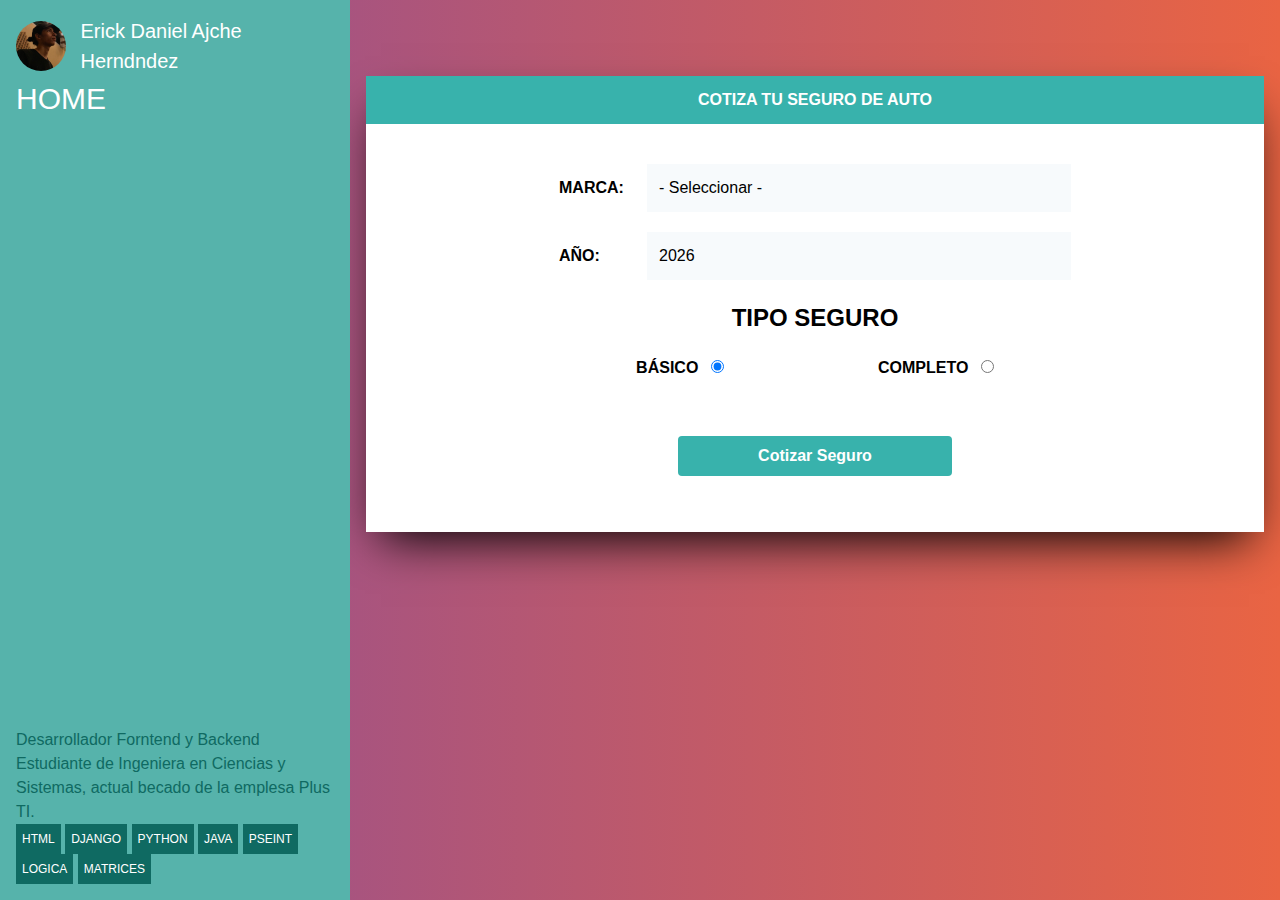
<file: CursoHTML/23-PROYECTO-Prototypes-Seguro/index.html>
<!DOCTYPE html>
<html lang="en">
  <head>
    <!-- Required meta tags -->
    <meta charset="utf-8">
    <meta name="viewport" content="width=device-width, initial-scale=1, shrink-to-fit=no">

    <link rel="stylesheet" href="css/tailwind.css">
    <link rel="stylesheet" href="css/custom.css">
    <link rel="stylesheet" type="text/css" href="css/estilos.css">
  </head>
  <body>
  <section class="lateral">
    <div class="prefil">
        <figure class="perfil__circulo">

            <img src="img/perfil.jpg" alt="" class="perfil__foto">
        </figure>
        <h1 class="perfil__nombres">Erick Daniel Ajche Herndndez</h1>
        <a href="index.html"><h1 class="BTN_home">HOME</h1></a>
    </div>
    <div class="informacion">
        <h2 class="informacion__titulo">Desarrollador Forntend y Backend</h2>
        <p class="informacion__descripcion">Estudiante de Ingeniera en Ciencias y Sistemas,
            actual becado de la emplesa Plus TI.
        </p>
        <ul class="habilidades">
            <li class="habilidad">HTML</li>
            <li class="habilidad">Django</li>
            <li class="habilidad">Python</li>
            <li class="habilidad">Java</li>
            <li class="habilidad">PSeInt</li>
            <li class="habilidad">Logica</li>
            <li class="habilidad">Matrices</li>
        </ul>
    </div>
</section>
<section class="view-proyecto">
<div class="container mx-auto">
      <div id="contenido" class="pb-10">
            <header class="bg-teal-500 text-white py-3 font-bold uppercase">
                <h1 class="text-center">Cotiza tu seguro de Auto</h1>
            </header>
                <form class="mt-10 max-w-lg mx-auto" action="#" id="cotizar-seguro">
                        <div class="flex items-center mb-5">
                            <label 
                              class="font-bold  uppercase mr-2 w-20"
                              for="marca"
                            >Marca:</label>
                            <select class="flex-1 bg-gray-100 p-3 appearance-none" id="marca">
                                <option value="">- Seleccionar -</option>
                                <option value="1">Americano</option>
                                <option value="2">Asiatico</option>
                                <option value="3">Europeo</option>
                            </select>
                        </div>
                        <div class="flex items-center mb-5">
                              <label 
                                class="font-bold  uppercase mr-2 w-20"
                                for="year"
                              >Año:</label>
                              <select  class="flex-1 bg-gray-100 p-3 appearance-none" id="year"></select>
                        </div>
                        <fieldset>
                              <legend  class="font-bold  uppercase text-2xl text-center w-full">Tipo Seguro</legend>

                              <div class="flex justify-around mt-5">
                                  <div>
                                      <label class="font-bold  uppercase mr-2">Básico</label>
                                          <input type="radio" name="tipo" value="basico" checked>
                                      </label>
                                  </div>
                                  <div>
                                      <label class="font-bold  uppercase mr-2">Completo</label>
                                          <input type="radio" name="tipo" value="completo">
                                      </label>
                                  </div>
                              </div>
                      </fieldset>

                  <div id="cargando" class="hidden">
                        <div class="spinner">
                          <div class="rect1"></div>
                          <div class="rect2"></div>
                          <div class="rect3"></div>
                          <div class="rect4"></div>
                          <div class="rect5"></div>
                      </div>
                  </div>
                  <div id="resultado"></div>
                  <div class="flex  justify-center py-4">
                      <button 
                        type="submit" 
                        class="mx-auto bg-teal-500 hover:bg-teal-700 text-white font-bold py-2 px-20 rounded"
                        >Cotizar Seguro
                    </button>
                  </div>
 
                </form> 
      </div> <!--#contenido-->
</div>

  <script src="js/app.js"></script>
</section>
  </body>
</html>
</file>
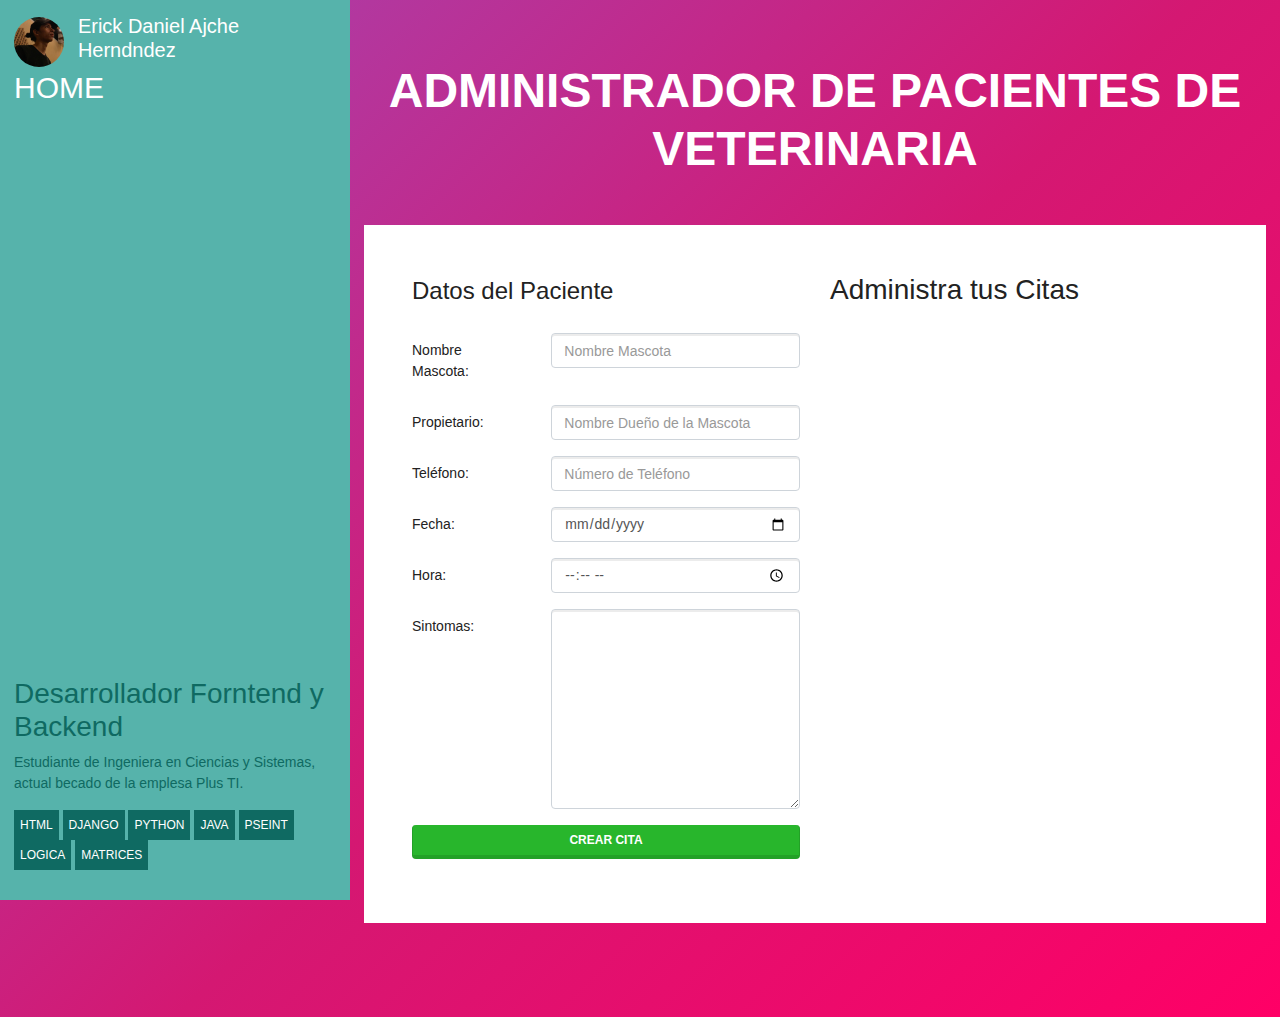
<file: CursoHTML/26-PROYECTO-AdministrarCitas/index.html>
<!DOCTYPE html>
<html lang="en">
<head>
    <meta charset="UTF-8">
    <meta name="viewport" content="width=device-width, initial-scale=1.0">
    <meta http-equiv="X-UA-Compatible" content="ie=edge">
    <title>Administrador de Pacientes</title>
    <link rel="stylesheet" href="css/bootstrap.css">
    <link rel="stylesheet" href="css/styles.css">
    <link rel="stylesheet" type="text/css" href="css/estilos.css">
</head>
<body>
    <section class="lateral">
        <div class="prefil">
            <figure class="perfil__circulo">
    
                <img src="img/perfil.jpg" alt="" class="perfil__foto">
            </figure>
            <h1 class="perfil__nombres">Erick Daniel Ajche Herndndez</h1>
            <a href="index.html"><h1 class="BTN_home">HOME</h1></a>
        </div>
        <div class="informacion">
            <h2 class="informacion__titulo">Desarrollador Forntend y Backend</h2>
            <p class="informacion__descripcion">Estudiante de Ingeniera en Ciencias y Sistemas,
                actual becado de la emplesa Plus TI.
            </p>
            <ul class="habilidades">
                <li class="habilidad">HTML</li>
                <li class="habilidad">Django</li>
                <li class="habilidad">Python</li>
                <li class="habilidad">Java</li>
                <li class="habilidad">PSeInt</li>
                <li class="habilidad">Logica</li>
                <li class="habilidad">Matrices</li>
            </ul>
        </div>
    </section>
    <section class="view-proyecto">
    <h2 class="text-center my-5 titulo">Administrador de Pacientes de Veterinaria</h2>
    <div class="container mt-5 p-5">
        <div id="contenido" class="row">
            <div class="col-md-6 agregar-cita">
                <form id="nueva-cita">
                    <legend class="mb-4">Datos del Paciente</legend>
                    <div class="form-group row">
                        <label class="col-sm-4 col-lg-4 col-form-label">Nombre Mascota:</label>
                        <div class="col-sm-8 col-lg-8">
                            <input type="text" id="mascota" name="mascota" class="form-control" placeholder="Nombre Mascota">
                        </div>
                    </div>
                    <div class="form-group row">
                        <label class="col-sm-4 col-lg-4 col-form-label">Propietario:</label>
                        <div class="col-sm-8 col-lg-8">
                            <input type="text" id="propietario" name="propietario" class="form-control"  placeholder="Nombre Dueño de la Mascota">
                        </div>
                    </div>
                    <div class="form-group row">
                        <label class="col-sm-4 col-lg-4 col-form-label">Teléfono:</label>
                        <div class="col-sm-8 col-lg-8">
                            <input type="tel" id="telefono" name="telefono" class="form-control"  placeholder="Número de Teléfono">
                        </div>
                    </div>
                    <div class="form-group row">
                        <label class="col-sm-4 col-lg-4 col-form-label">Fecha:</label>
                        <div class="col-sm-8 col-lg-8">
                            <input type="date" id="fecha" name="fecha" class="form-control">
                        </div>
                    </div>

                    <div class="form-group row">
                        <label class="col-sm-4 col-lg-4 col-form-label">Hora:</label>
                        <div class="col-sm-8 col-lg-8">
                            <input type="time" id="hora" name="hora" class="form-control">
                        </div>
                    </div>

                    <div class="form-group row">
                        <label class="col-sm-4 col-lg-4 col-form-label">Sintomas:</label>
                        <div class="col-sm-8 col-lg-8">
                            <textarea id="sintomas" name="sintomas" class="form-control"></textarea>
                        </div>
                    </div>
                    <div class="form-group">
                            <button type="submit" class="btn btn-success w-100 d-block">Crear Cita</button>
                    </div>
                </form>
            </div>
            <div class="col-md-6">
                <h2 id="administra" class="mb-4">Administra tus Citas</h2>
                <ul id="citas" class="list-group lista-citas"></ul>
            </div>
        </div> <!--.row-->
    </div><!--.container-->

    <script src="js/app.js"></script>
</section>
</body>
</html>
</file>
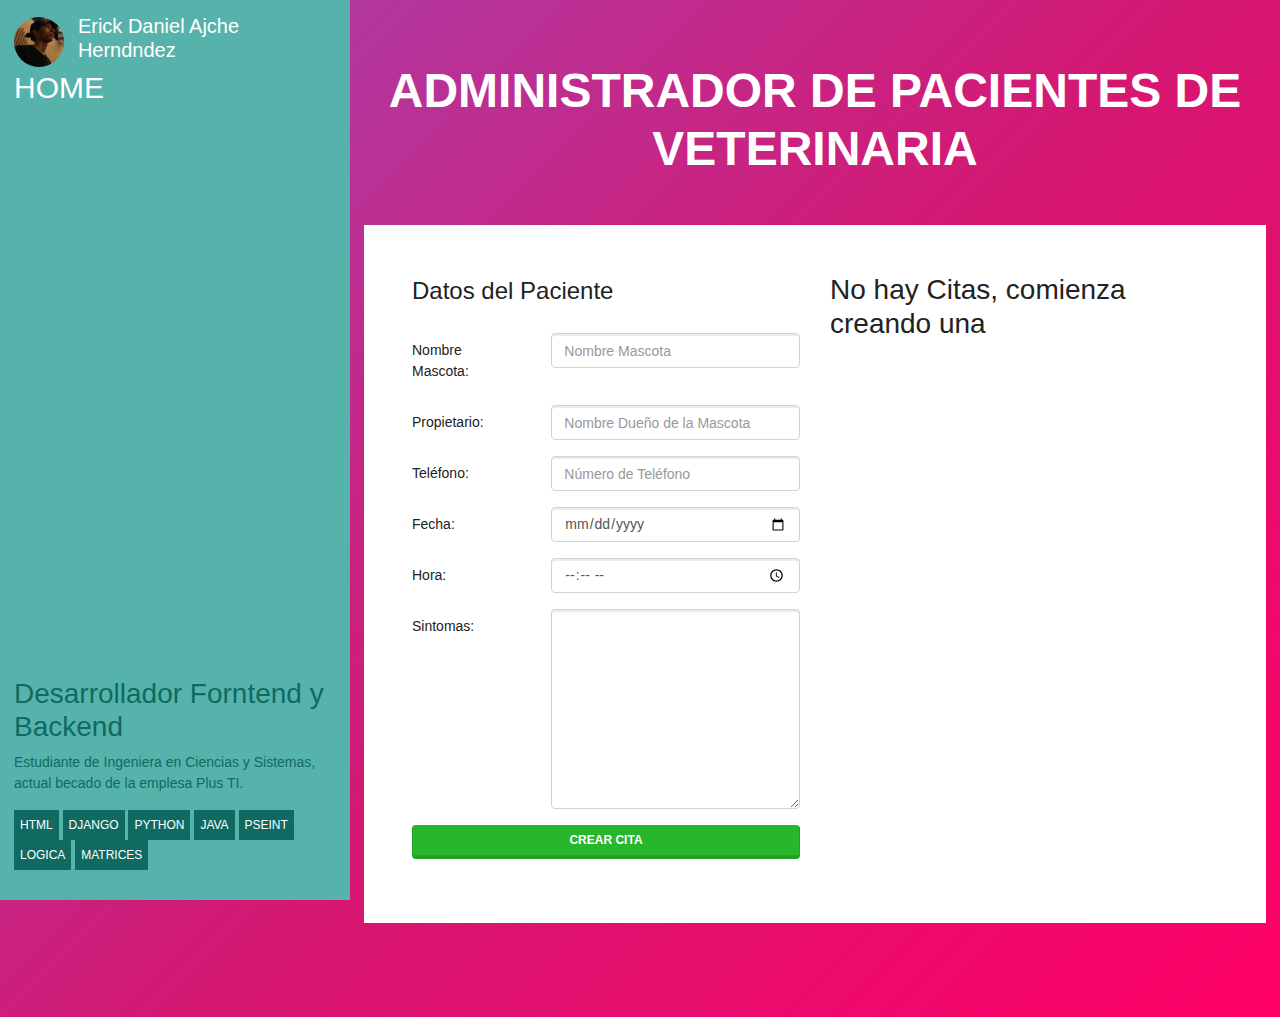
<file: CursoHTML/29-PROYECTO-CitasModulos/index.html>
<!DOCTYPE html>
<html lang="en">
<head>
    <meta charset="UTF-8">
    <meta name="viewport" content="width=device-width, initial-scale=1.0">
    <meta http-equiv="X-UA-Compatible" content="ie=edge">
    <title>Administrador de Pacientes</title>
    <link rel="stylesheet" href="css/bootstrap.css">
    <link rel="stylesheet" href="css/styles.css">
    <link rel="stylesheet" type="text/css" href="css/estilos.css">
</head>
<body>
    <section class="lateral">
        <div class="prefil">
            <figure class="perfil__circulo">
    
                <img src="img/perfil.jpg" alt="" class="perfil__foto">
            </figure>
            <h1 class="perfil__nombres">Erick Daniel Ajche Herndndez</h1>
            <a href="../index.html"><h1 class="BTN_home">HOME</h1></a>
        </div>
        <div class="informacion">
            <h2 class="informacion__titulo">Desarrollador Forntend y Backend</h2>
            <p class="informacion__descripcion">Estudiante de Ingeniera en Ciencias y Sistemas,
                actual becado de la emplesa Plus TI.
            </p>
            <ul class="habilidades">
                <li class="habilidad">HTML</li>
                <li class="habilidad">Django</li>
                <li class="habilidad">Python</li>
                <li class="habilidad">Java</li>
                <li class="habilidad">PSeInt</li>
                <li class="habilidad">Logica</li>
                <li class="habilidad">Matrices</li>
            </ul>
        </div>
    </section>
    <section class="view-proyecto">
    <h2 class="text-center my-5 titulo">Administrador de Pacientes de Veterinaria</h2>
    <div class="container mt-5 p-5">
        <div id="contenido" class="row">
            <div class="col-md-6 agregar-cita">
                <form id="nueva-cita">
                    <legend class="mb-4">Datos del Paciente</legend>
                    <div class="form-group row">
                        <label class="col-sm-4 col-lg-4 col-form-label">Nombre Mascota:</label>
                        <div class="col-sm-8 col-lg-8">
                            <input type="text" id="mascota" name="mascota" class="form-control" placeholder="Nombre Mascota">
                        </div>
                    </div>
                    <div class="form-group row">
                        <label class="col-sm-4 col-lg-4 col-form-label">Propietario:</label>
                        <div class="col-sm-8 col-lg-8">
                            <input type="text" id="propietario" name="propietario" class="form-control"  placeholder="Nombre Dueño de la Mascota">
                        </div>
                    </div>
                    <div class="form-group row">
                        <label class="col-sm-4 col-lg-4 col-form-label">Teléfono:</label>
                        <div class="col-sm-8 col-lg-8">
                            <input type="tel" id="telefono" name="telefono" class="form-control"  placeholder="Número de Teléfono">
                        </div>
                    </div>
                    <div class="form-group row">
                        <label class="col-sm-4 col-lg-4 col-form-label">Fecha:</label>
                        <div class="col-sm-8 col-lg-8">
                            <input type="date" id="fecha" name="fecha" class="form-control">
                        </div>
                    </div>

                    <div class="form-group row">
                        <label class="col-sm-4 col-lg-4 col-form-label">Hora:</label>
                        <div class="col-sm-8 col-lg-8">
                            <input type="time" id="hora" name="hora" class="form-control">
                        </div>
                    </div>

                    <div class="form-group row">
                        <label class="col-sm-4 col-lg-4 col-form-label">Sintomas:</label>
                        <div class="col-sm-8 col-lg-8">
                            <textarea id="sintomas" name="sintomas" class="form-control"></textarea>
                        </div>
                    </div>
                    <div class="form-group">
                            <button type="submit" class="btn btn-success w-100 d-block">Crear Cita</button>
                    </div>
                </form>
            </div>
            <div class="col-md-6">
                <h2 id="administra" class="mb-4">Administra tus Citas</h2>
                <ul id="citas" class="list-group lista-citas"></ul>
            </div>
        </div> <!--.row-->
    </div><!--.container-->
    </section>
    <script src="js/app.js" type="module"></script>

</body>
</html>
</file>
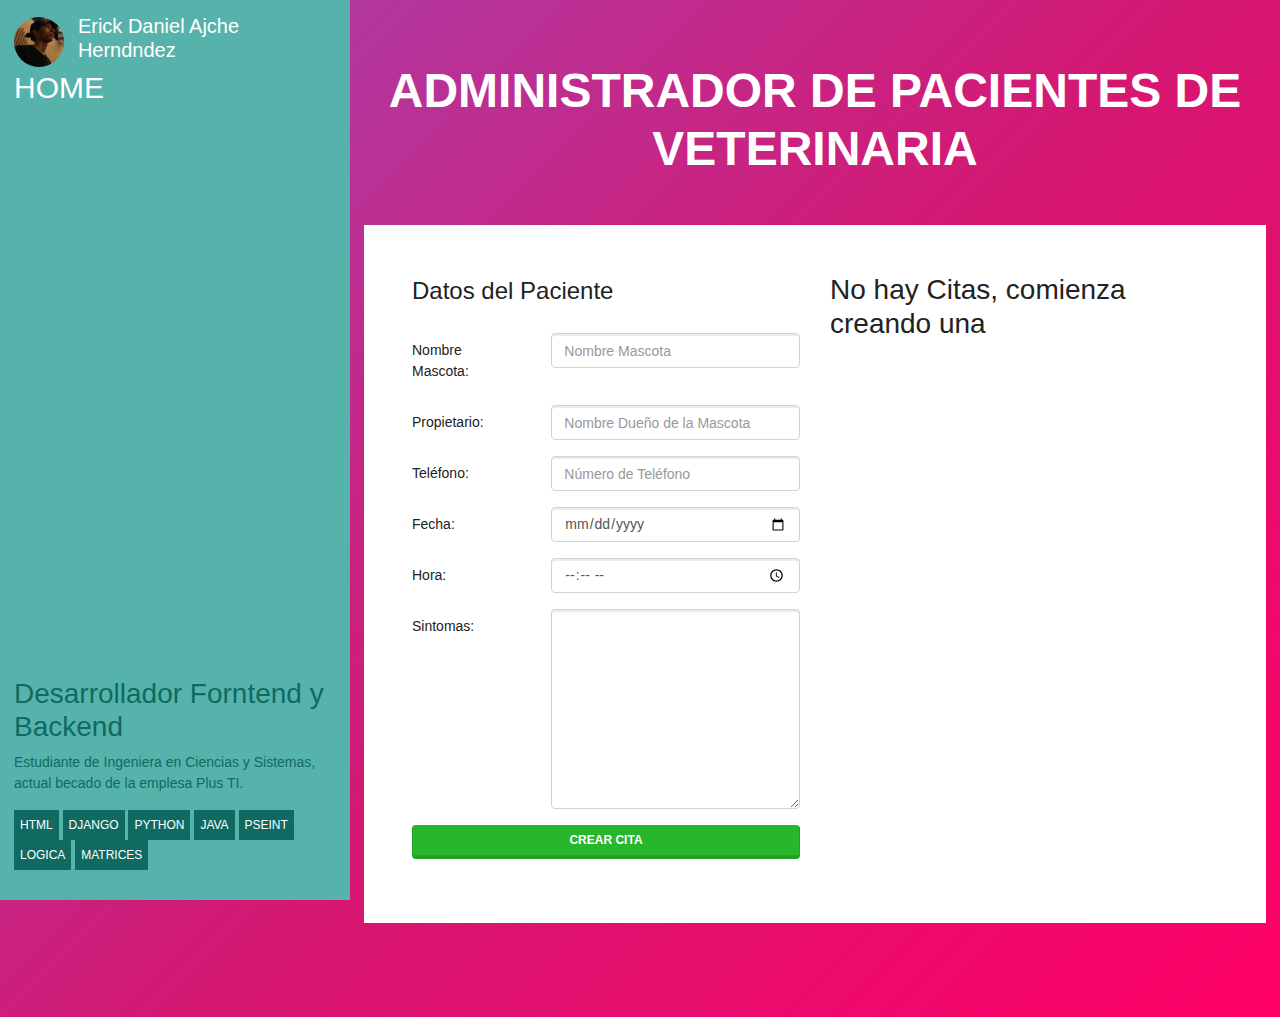
<file: CursoHTML/31-PROYECTO-IndexedDB/index.html>
<!DOCTYPE html>
<html lang="en">
<head>
    <meta charset="UTF-8">
    <meta name="viewport" content="width=device-width, initial-scale=1.0">
    <meta http-equiv="X-UA-Compatible" content="ie=edge">
    <title>Administrador de Pacientes - IndexedDB</title>
    <link rel="stylesheet" href="css/bootstrap.css">
    <link rel="stylesheet" href="css/styles.css">
    <link rel="stylesheet" type="text/css" href="css/estilos.css">
</head>
<body>
    <section class="lateral">
        <div class="prefil">
            <figure class="perfil__circulo">
    
                <img src="img/perfil.jpg" alt="" class="perfil__foto">
            </figure>
            <h1 class="perfil__nombres">Erick Daniel Ajche Herndndez</h1>
            <a href="../index.html"><h1 class="BTN_home">HOME</h1></a>
        </div>
        <div class="informacion">
            <h2 class="informacion__titulo">Desarrollador Forntend y Backend</h2>
            <p class="informacion__descripcion">Estudiante de Ingeniera en Ciencias y Sistemas,
                actual becado de la emplesa Plus TI.
            </p>
            <ul class="habilidades">
                <li class="habilidad">HTML</li>
                <li class="habilidad">Django</li>
                <li class="habilidad">Python</li>
                <li class="habilidad">Java</li>
                <li class="habilidad">PSeInt</li>
                <li class="habilidad">Logica</li>
                <li class="habilidad">Matrices</li>
            </ul>
        </div>
    </section>
    <section class="view-proyecto">
    <h2 class="text-center my-5 titulo">Administrador de Pacientes de Veterinaria</h2>
    <div class="container mt-5 p-5">
        <div id="contenido" class="row">
            <div class="col-md-6 agregar-cita">
                <form id="nueva-cita">
                    <legend class="mb-4">Datos del Paciente</legend>
                    <div class="form-group row">
                        <label class="col-sm-4 col-lg-4 col-form-label">Nombre Mascota:</label>
                        <div class="col-sm-8 col-lg-8">
                            <input type="text" id="mascota" name="mascota" class="form-control" placeholder="Nombre Mascota">
                        </div>
                    </div>
                    <div class="form-group row">
                        <label class="col-sm-4 col-lg-4 col-form-label">Propietario:</label>
                        <div class="col-sm-8 col-lg-8">
                            <input type="text" id="propietario" name="propietario" class="form-control"  placeholder="Nombre Dueño de la Mascota">
                        </div>
                    </div>
                    <div class="form-group row">
                        <label class="col-sm-4 col-lg-4 col-form-label">Teléfono:</label>
                        <div class="col-sm-8 col-lg-8">
                            <input type="tel" id="telefono" name="telefono" class="form-control"  placeholder="Número de Teléfono">
                        </div>
                    </div>
                    <div class="form-group row">
                        <label class="col-sm-4 col-lg-4 col-form-label">Fecha:</label>
                        <div class="col-sm-8 col-lg-8">
                            <input type="date" id="fecha" name="fecha" class="form-control">
                        </div>
                    </div>

                    <div class="form-group row">
                        <label class="col-sm-4 col-lg-4 col-form-label">Hora:</label>
                        <div class="col-sm-8 col-lg-8">
                            <input type="time" id="hora" name="hora" class="form-control">
                        </div>
                    </div>

                    <div class="form-group row">
                        <label class="col-sm-4 col-lg-4 col-form-label">Sintomas:</label>
                        <div class="col-sm-8 col-lg-8">
                            <textarea id="sintomas" name="sintomas" class="form-control"></textarea>
                        </div>
                    </div>
                    <div class="form-group">
                            <button type="submit" class="btn btn-success w-100 d-block">Crear Cita</button>
                    </div>
                </form>
            </div>
            <div class="col-md-6">
                <h2 id="administra" class="mb-4">Administra tus Citas</h2>
                <ul id="citas" class="list-group lista-citas"></ul>
            </div>
        </div> <!--.row-->
    </div><!--.container-->
</section>
    <script src="js/app.js"></script>

</body>
</html>
</file>
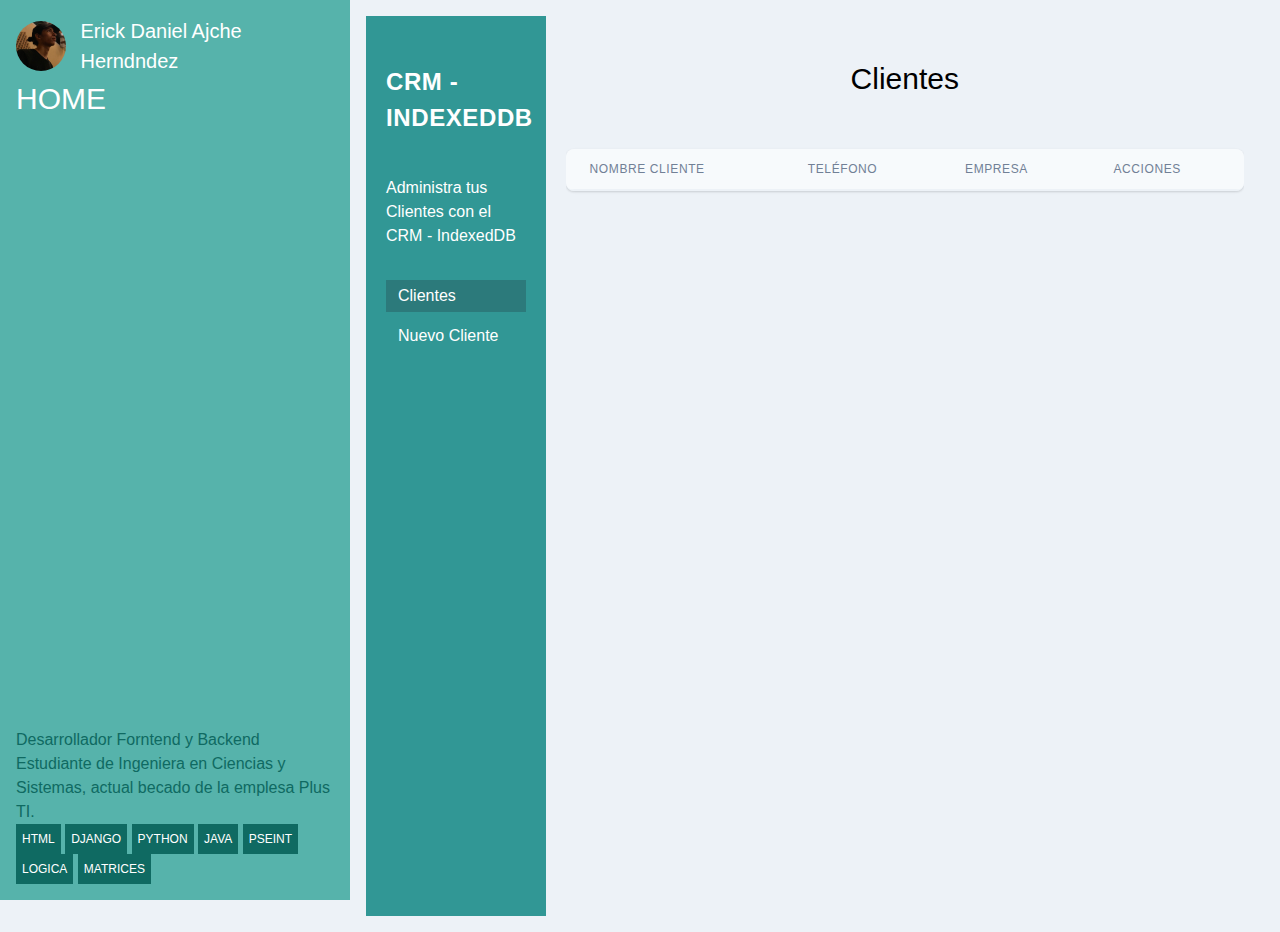
<file: CursoHTML/32-PROYECTO-CRMIndexedDB/index.html>
<!DOCTYPE html>
<html lang="en">
<head>
    <meta charset="UTF-8">
    <meta name="viewport" content="width=device-width, initial-scale=1.0">
    <title>CRM - IndexedDB</title>
    <link rel="stylesheet" href="css/tailwind.min.css">
    <link rel="stylesheet" type="text/css" href="css/estilos.css">
</head>
<body class="min-h-100 bg-gray-200">
    <section class="lateral">
        <div class="prefil">
            <figure class="perfil__circulo">
    
                <img src="img/perfil.jpg" alt="" class="perfil__foto">
            </figure>
            <h1 class="perfil__nombres">Erick Daniel Ajche Herndndez</h1>
            <a href="../index.html"><h1 class="BTN_home">HOME</h1></a>
        </div>
        <div class="informacion">
            <h2 class="informacion__titulo">Desarrollador Forntend y Backend</h2>
            <p class="informacion__descripcion">Estudiante de Ingeniera en Ciencias y Sistemas,
                actual becado de la emplesa Plus TI.
            </p>
            <ul class="habilidades">
                <li class="habilidad">HTML</li>
                <li class="habilidad">Django</li>
                <li class="habilidad">Python</li>
                <li class="habilidad">Java</li>
                <li class="habilidad">PSeInt</li>
                <li class="habilidad">Logica</li>
                <li class="habilidad">Matrices</li>
            </ul>
        </div>
    </section>
    <section class="view-proyecto">
    <div class="md:flex min-h-screen md:align-top">
        <aside class="md:w-2/5 lg:w-2/5 xl:w-1/5 bg-teal-600 px-5 py-10">
            <h1 class="uppercase text-white tracking-wide text-2xl  font-bold mt-2">CRM - IndexedDB</h1>
            <p class="mt-10 text-white">Administra tus Clientes con el CRM - IndexedDB</p>
            <nav class="mt-8">
                <a  
                    href="/" 
                    class="px-3 py-1 text-white block hover:bg-teal-700 hover:text-yellow-400 bg-teal-700"
                >Clientes</a>
                <a 
                    href="nuevo-cliente.html" 
                    class="px-3 py-1 text-white block hover:bg-teal-900 mt-2 hover:text-yellow-400"
                >Nuevo Cliente</a>
            </nav>
        </aside> <!--sidebar-->
        <main class="md:w-3/5  xl:w-4/5 px-5 py-10 bg-gray-200">
            <h2 class="text-3xl font-light text-center">Clientes</h2>

            <div class="flex flex-col mt-10">
                <div class="py-2 overflow-x-auto">
                  <div class="align-middle inline-block min-w-full shadow overflow-hidden sm:rounded-lg border-b border-gray-200">
                    <table class="min-w-full">
                        <thead class="bg-gray-100 ">
                            <tr>
                                <th class="px-6 py-3 border-b border-gray-200  text-left text-xs leading-4 font-medium text-gray-600 uppercase tracking-wider">
                                        Nombre Cliente
                                </th>
                                <th class="px-6 py-3 border-b border-gray-200  text-left text-xs leading-4 font-medium text-gray-600 uppercase tracking-wider">
                                        Teléfono
                                </th>
                                <th class="px-6 py-3 border-b border-gray-200  text-left text-xs leading-4 font-medium text-gray-600 uppercase tracking-wider">
                                        Empresa
                                </th>
                                <th class="px-6 py-3 border-b border-gray-200  text-left text-xs leading-4 font-medium text-gray-600 uppercase tracking-wider">
                                        Acciones
                                </th>
                            </tr>
                        </thead>
                        <tbody id="listado-clientes" class="bg-white"></tbody>
                    </table>
                  </div>
                </div>
              </div>
        </main>
    </div>
</section>
    <script src="js/funciones.js"></script>
    <script src="js/app.js"></script>
</body>
</html>
</file>
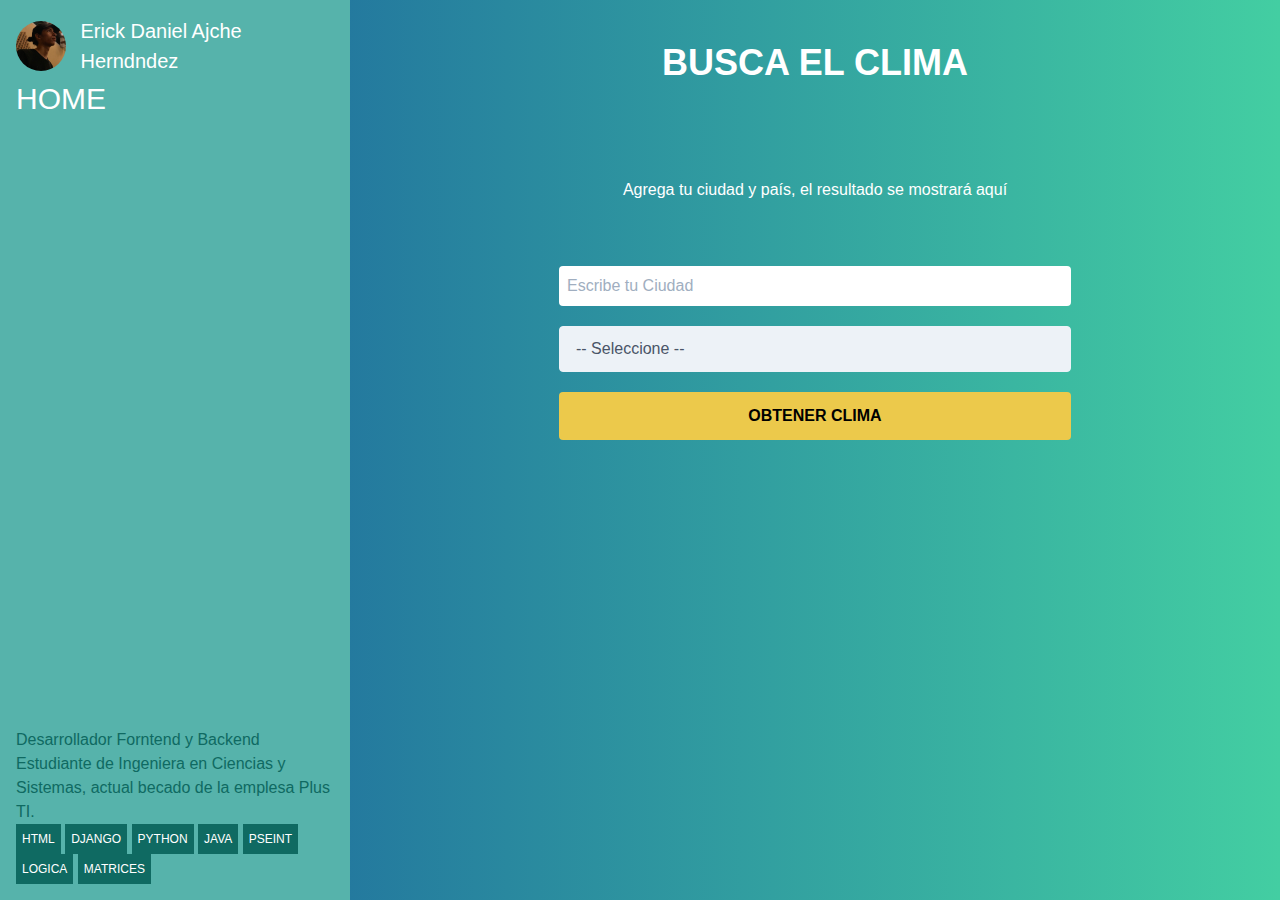
<file: CursoHTML/36-PROYECTO-Clima/index.html>
<!DOCTYPE html>
<html lang="en">
<head>
    <meta charset="UTF-8">
    <meta name="viewport" content="width=device-width, initial-scale=1.0">
    <title>Clima - JavaScript Moderno</title>

    <link href="css/styles.css" rel="stylesheet">
    <link href="css/tailwind.min.css" rel="stylesheet">
    <link rel="stylesheet" type="text/css" href="css/estilos.css">
</head>
<body>
<section class="lateral">
        <div class="prefil">
            <figure class="perfil__circulo">
    
                <img src="img/perfil.jpg" alt="" class="perfil__foto">
            </figure>
            <h1 class="perfil__nombres">Erick Daniel Ajche Herndndez</h1>
            <a href="../index.html"><h1 class="BTN_home">HOME</h1></a>
        </div>
        <div class="informacion">
            <h2 class="informacion__titulo">Desarrollador Forntend y Backend</h2>
            <p class="informacion__descripcion">Estudiante de Ingeniera en Ciencias y Sistemas,
                actual becado de la emplesa Plus TI.
            </p>
            <ul class="habilidades">
                <li class="habilidad">HTML</li>
                <li class="habilidad">Django</li>
                <li class="habilidad">Python</li>
                <li class="habilidad">Java</li>
                <li class="habilidad">PSeInt</li>
                <li class="habilidad">Logica</li>
                <li class="habilidad">Matrices</li>
            </ul>
        </div>
    </section>
    <section class="view-proyecto">
    <div class="container mx-auto ">
        <h1 id="titulo" class="text-4xl mt-5 text-white font-bold uppercase text-center">Busca el Clima</h1>
        <div class="max-w-lg mx-auto ">

            <div class="p-6 mt-10">
                <div id="resultado">
                    <p class="text-center text-white mt-6">Agrega tu ciudad y país, el resultado se mostrará aquí</p>
                </div>
            </div>
            
            <form id="formulario" class="mt-10 " action="#" method="POST">
                <div class="mt-5">
                    <input 
                        type="text" 
                        name="ciudad"
                        id="ciudad"
                        placeholder="Escribe tu Ciudad"
                        class="w-full p-2 rounded"
                    />
                </div>
                <div class="mt-5">
                    <select 
                        class="block appearance-none w-full bg-gray-200 border border-gray-200 text-gray-700 py-3 px-4 pr-8 rounded leading-tight focus:outline-none focus:bg-white focus:border-gray-500" 
                        id="pais"
                    >
                        <option disabled selected value="">-- Seleccione --</option>
                        <option value="AR">Argentina</option>
                        <option value="CO">Colombia</option>
                        <option value="CR">Costa Rica</option>
                        <option value="ES">España</option>
                        <option value="US">Estados Unidos</option>
                        <option value="MX">México</option>
                        <option value="PE">Perú</option>
                    </select>
                </div>

                <input 
                    type="submit"
                    class="mt-5 w-full bg-yellow-500 p-3  uppercase font-bold cursor-pointer rounded"
                    value="Obtener Clima"
                />

            </form>

     
        </div>
    </div>
</section>
    <script src="js/app.js"></script>
</body>
</html>
</file>
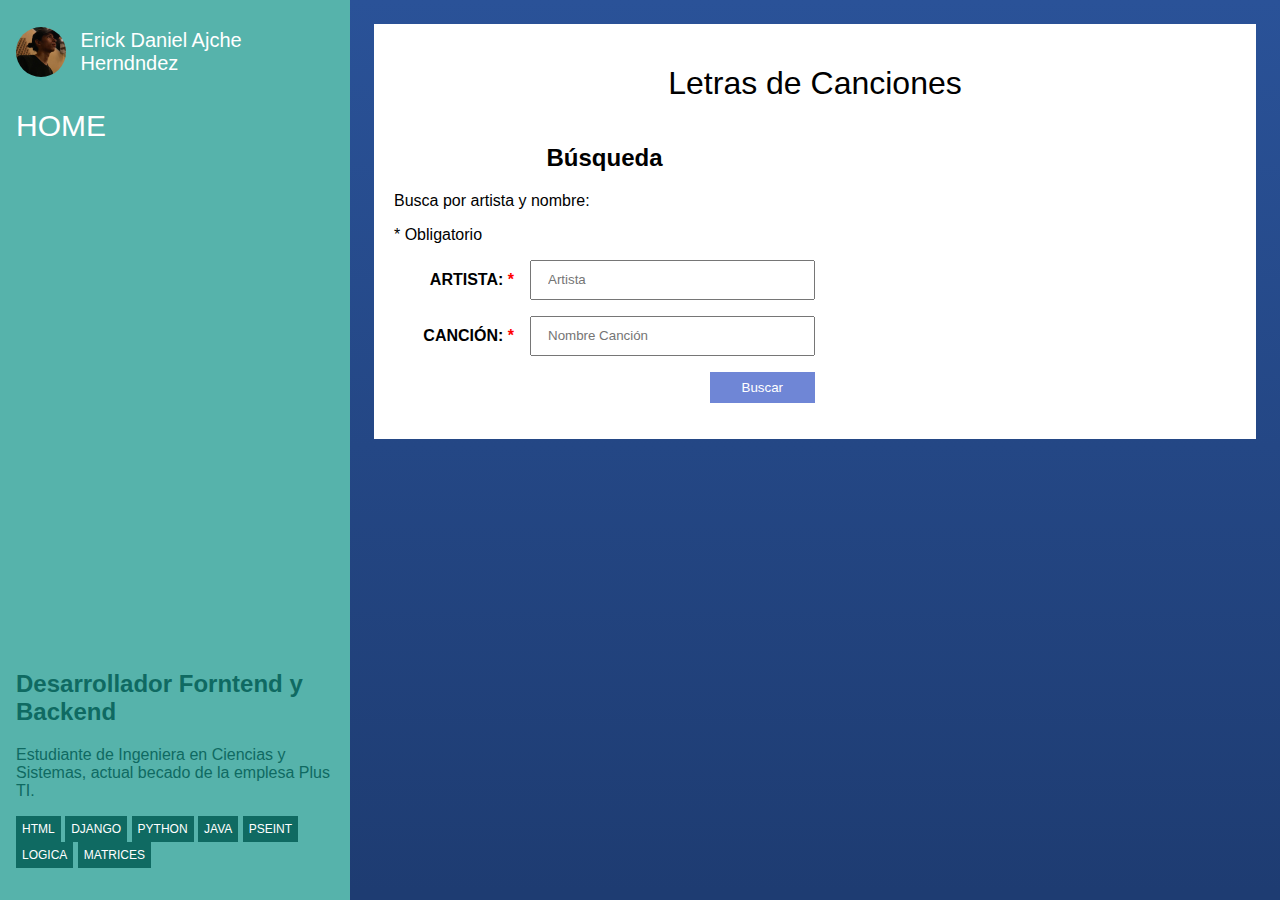
<file: CursoHTML/37-PROYECTO-BuscarCanciones/index.html>
<!DOCTYPE html>
<html lang="en">
<head>
    <meta charset="UTF-8">
    <meta name="viewport" content="width=device-width, initial-scale=1.0">
    <meta http-equiv="X-UA-Compatible" content="ie=edge">
    <title>Buscador de Letras - JSModerno</title>
    <link rel="stylesheet" href="https://necolas.github.io/normalize.css/8.0.0/normalize.css">
    <link href="https://fonts.googleapis.com/css?family=Montserrat:400,700,900" rel="stylesheet">
    <link rel="stylesheet" href="css/style.css">
    <link rel="stylesheet" type="text/css" href="css/estilos.css">
</head>
<body>
    <section class="lateral">
        <div class="prefil">
            <figure class="perfil__circulo">
    
                <img src="img/perfil.jpg" alt="" class="perfil__foto">
            </figure>
            <h1 class="perfil__nombres">Erick Daniel Ajche Herndndez</h1>
            <a href="../index.html"><h1 class="BTN_home">HOME</h1></a>
        </div>
        <div class="informacion">
            <h2 class="informacion__titulo">Desarrollador Forntend y Backend</h2>
            <p class="informacion__descripcion">Estudiante de Ingeniera en Ciencias y Sistemas,
                actual becado de la emplesa Plus TI.
            </p>
            <ul class="habilidades">
                <li class="habilidad">HTML</li>
                <li class="habilidad">Django</li>
                <li class="habilidad">Python</li>
                <li class="habilidad">Java</li>
                <li class="habilidad">PSeInt</li>
                <li class="habilidad">Logica</li>
                <li class="habilidad">Matrices</li>
            </ul>
        </div>
    </section>
    <section class="view-proyecto">
    <main id="contenido" class="contenido">
            <h1>Letras de Canciones</h1>
            <div class="contenedor">
                    <div id="buscar" class="buscar">
                            <h2>Búsqueda</h2>
                            <p>Busca por artista y nombre:</p>
                            <p><span> * </span>Obligatorio</p>
                            <form action="#" id="formulario-buscar">
                                <div class="input">
                                    <label for="artista">Artista: <span>*</span></label>
                                    <input type="text" id="artista" placeholder="Artista">
                                </div>
                                <div class="input">
                                    <label for="cancion">Canción: <span>*</span></label>
                                    <input type="text" id="cancion" placeholder="Nombre Canción">
                                </div>

                                <div class="input enviar">
                                    <input type="submit" value="Buscar">
                                </div>
                            </form>
                    </div>
                    
                    <div class="letra-resultado">
                            <h2></h2>
                            <div id="resultado"></div>
                    </div>
                    <div id="mensajes"></div>
            </div>
    </main>
</section>
    
    <script src="js/app.js" type="module"></script>
</body>
</html>
</file>
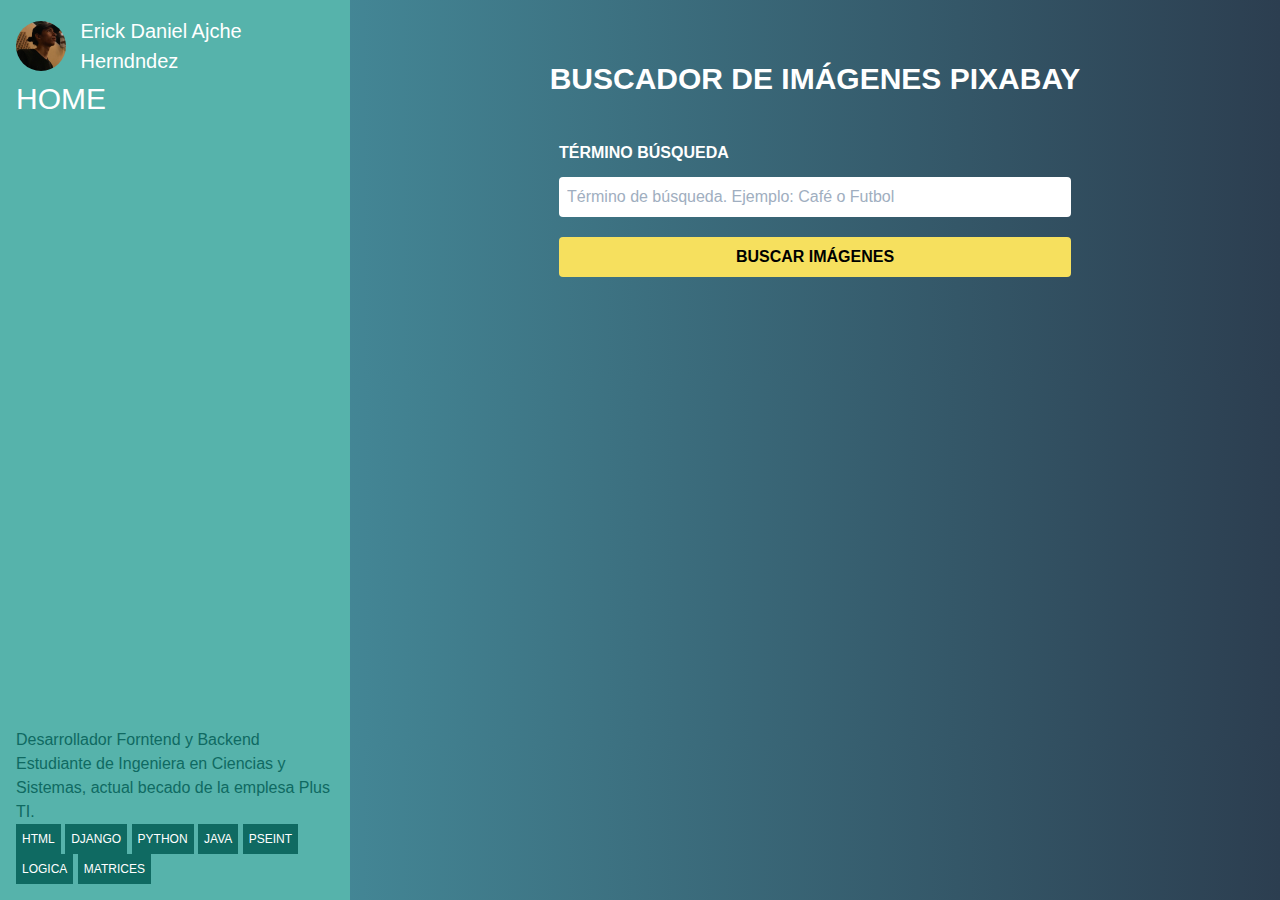
<file: CursoHTML/38-PROYECTO-PixabayImagenes/index.html>
<!DOCTYPE html>
<html lang="en">
<head>
    <meta charset="UTF-8">
    <meta name="viewport" content="width=device-width, initial-scale=1.0">
    <title>Buscador Imágenes Pixabay</title>
    <link rel="stylesheet" href="css/tailwind.min.css">
    <link rel="stylesheet" href="css/custom.css">
    <link rel="stylesheet" type="text/css" href="css/estilos.css">
</head>
<body>
    <section class="lateral">
        <div class="prefil">
            <figure class="perfil__circulo">
    
                <img src="img/perfil.jpg" alt="" class="perfil__foto">
            </figure>
            <h1 class="perfil__nombres">Erick Daniel Ajche Herndndez</h1>
            <a href="../index.html"><h1 class="BTN_home">HOME</h1></a>
        </div>
        <div class="informacion">
            <h2 class="informacion__titulo">Desarrollador Forntend y Backend</h2>
            <p class="informacion__descripcion">Estudiante de Ingeniera en Ciencias y Sistemas,
                actual becado de la emplesa Plus TI.
            </p>
            <ul class="habilidades">
                <li class="habilidad">HTML</li>
                <li class="habilidad">Django</li>
                <li class="habilidad">Python</li>
                <li class="habilidad">Java</li>
                <li class="habilidad">PSeInt</li>
                <li class="habilidad">Logica</li>
                <li class="habilidad">Matrices</li>
            </ul>
        </div>
    </section>
    <section class="view-proyecto">
    <h1 class="text-center text-3xl text-white my-10 font-bold uppercase">Buscador de Imágenes Pixabay</h1>

    <div class="buscador max-w-lg mx-auto ">
        <form id="formulario" class="">
            <div>
                <label 
                    class="block text-white font-bold uppercase"
                >Término Búsqueda</label>
                <input 
                    type="text"
                    class="mt-3 rounded w-full p-2 "
                    placeholder="Término de búsqueda. Ejemplo: Café o Futbol"
                    id="termino"
                />

                <input 
                    type="submit"
                    value="Buscar Imágenes"
                    class="mt-5 w-full py-2 bg-yellow-400 cursor-pointer font-bold uppercase hover:bg-yellow-500 rounded"
                >   
            </div>
        </form>
    </div>

    <div id="resultado" class="container mx-auto mt-10  flex flex-wrap"></div>

    <div id="paginacion" class="container mb-10 text-center flex flex-wrap mx-auto justify-center">
        
    </div>
</section>

    <script src="js/app.js"></script>
</body>
</html>
</file>
<file: CursoHTML/css/estilos.css>
* {
  box-sizing: border-box;  
}
body{
    font-family: 'Montserrat', sans-serif;
    font-family: 'Noto Sans JP', sans-serif;

}
.BTN_home{
    font-family: 'Noto Sans JP', sans-serif;
    background-color: #56B3AB;
    font-size: 30px;
    cursor: pointer;
    text-decoration: none;
    width: 90px;
}
a{
    text-decoration: none; 
}
.BTN_home:hover{
    background-color:aquamarine;
}

.lateral{
    background-color: #56B3AB;
    position: fixed;
    top: 0;
    bottom: 0;
    padding: 1em;
    left: 0;
    width: 350px;
}
/* Perfil*/
.perfil__circulo{
margin: 0;
border-radius: 50%;
width: 50px;
overflow: hidden;
height: 50px;
}

.perfil__foto{ 
width: 100%;

}
.perfil__nombres{
    font-family: 'Noto Sans JP', sans-serif;
    color: #fff;
    font-size: 20px;
    width: 250px;
    margin-left: .5em;
    background-color: #56B3AB;
}
.perfil__nombres,.perfil__circulo{
    display: inline-block;
    vertical-align: middle;
    text-align: left;
}
.informacion{
    color:#0F6A62;
    position: absolute;
    bottom: 1em;
}
.informacion__descripcion{
    color:#0F6A62;
    text-align: left;
}

.informacion__titulo{
    color:#0F6A62;
    font-size: 18xp;
    text-align: left;
}
/*Habilidades*/
.habilidades{
    padding: 0;
}


.informacion__titulo{
    background-color: #56B3AB;
    font-family: 'Montserrat', sans-serif;
    font-family: 'Noto Sans JP', sans-serif;
}
.habilidad{
    background-color: #0F6A62;
    color: #fff;
    font-size: 12px;
    display: inline-block;
    padding: .5em;
    text-transform: uppercase;

}
.habilidad--proyecto{
    background-color: #29597C;
    color: #fff;
    font-size: 12px;
    display: inline-block;
    padding: .5em;
    text-transform: uppercase;

}
/*Proyectos*/
.proyectos{
    margin-left: 350px;
    padding: 1em;

    display: table;
}
.view-proyecto{
    margin-left: 350px;
    padding: 1em;
}

.proyecto{
    width: 50%;
    padding: 1em;
    display: table-cell;
}

.proyecto__imagen{
    width: 100%;
}

.proyecto__titulo{
    color: #29597C;
    font-size: 18px;
}

.mostrar-menu,
.ocultar-menu{ 
    font-size: 30px;
    cursor: pointer;
    display: none;
    transition: 0.4s;
}

.mostrar-menu{
    order:1;
}

.mostrar-menu:hover,
.ocultar-menu:hover{
    color:aquamarine;
}
#check{
    display: none;
}
/*RESPONSIVE*/
@media(max-width: 768px){
    .mostrar-menu,
    .ocultar-menu{
        display: none;
    }


    .lateral{
        position: fixed;
        width: 100%;
        height: 350px;
        background-color: #56B3AB;
        right:-100%;
        top: 0;
        text-align: center;
        padding: 100px 0px;
        padding: 1em;
        z-index: 100;
        transition: 0.8s;
        
    }
    .ocultar-menu{
        position: absolute;
        top: 40px;
        right: 40px;

    }
    .mostrar-menu{
        position: absolute;
        top: 40px;
        right: 40px;

    }
    .view-proyecto{
        margin-left: 0;
        margin-top: 350px;
        padding: 1em;
    }
    .proyectos{
        margin-left: 0;
        margin-top: 350px;
        padding: 1em;
        display: table;
    }
    .proyecto{
        width: 50%;
        padding: 1em;
    }
    #check:checked ~ .lateral{
        right: 0;
    }



}
</file>
<file: CursoHTML/15-PROYECTO-Carrito/css/skeleton.css>
/*
* Skeleton V2.0.4
* Copyright 2014, Dave Gamache
* www.getskeleton.com
* Free to use under the MIT license.
* http://www.opensource.org/licenses/mit-license.php
* 12/29/2014
*/


/* Table of contents
––––––––––––––––––––––––––––––––––––––––––––––––––
- Grid
- Base Styles
- Typography
- Links
- Buttons
- Forms
- Lists
- Code
- Tables
- Spacing
- Utilities
- Clearing
- Media Queries
*/


/* Grid
–––––––––––––––––––––––––––––––––––––––––––––––––– */
.container {
  position: relative;
  width: 100%;
  max-width: 960px;
  margin: 0 auto;
  padding: 0 20px;
  box-sizing: border-box; }
.column,
.columns {
  width: 100%;
  float: left;
  box-sizing: border-box; }

/* For devices larger than 400px */
@media (min-width: 400px) {
  .container {
    width: 85%;
    padding: 0; }
}

/* For devices larger than 550px */
@media (min-width: 550px) {
  .container {
    width: 80%; }
  .column,
  .columns {
    margin-left: 4%; }
  .column:first-child,
  .columns:first-child {
    margin-left: 0; }

  .one.column,
  .one.columns                    { width: 4.66666666667%; }
  .two.columns                    { width: 13.3333333333%; }
  .three.columns                  { width: 22%;            }
  .four.columns                   { width: 30.6666666667%; }
  .five.columns                   { width: 39.3333333333%; }
  .six.columns                    { width: 48%;            }
  .seven.columns                  { width: 56.6666666667%; }
  .eight.columns                  { width: 65.3333333333%; }
  .nine.columns                   { width: 74.0%;          }
  .ten.columns                    { width: 82.6666666667%; }
  .eleven.columns                 { width: 91.3333333333%; }
  .twelve.columns                 { width: 100%; margin-left: 0; }

  .one-third.column               { width: 30.6666666667%; }
  .two-thirds.column              { width: 65.3333333333%; }

  .one-half.column                { width: 48%; }

  /* Offsets */
  .offset-by-one.column,
  .offset-by-one.columns          { margin-left: 8.66666666667%; }
  .offset-by-two.column,
  .offset-by-two.columns          { margin-left: 17.3333333333%; }
  .offset-by-three.column,
  .offset-by-three.columns        { margin-left: 26%;            }
  .offset-by-four.column,
  .offset-by-four.columns         { margin-left: 34.6666666667%; }
  .offset-by-five.column,
  .offset-by-five.columns         { margin-left: 43.3333333333%; }
  .offset-by-six.column,
  .offset-by-six.columns          { margin-left: 52%;            }
  .offset-by-seven.column,
  .offset-by-seven.columns        { margin-left: 60.6666666667%; }
  .offset-by-eight.column,
  .offset-by-eight.columns        { margin-left: 69.3333333333%; }
  .offset-by-nine.column,
  .offset-by-nine.columns         { margin-left: 78.0%;          }
  .offset-by-ten.column,
  .offset-by-ten.columns          { margin-left: 86.6666666667%; }
  .offset-by-eleven.column,
  .offset-by-eleven.columns       { margin-left: 95.3333333333%; }

  .offset-by-one-third.column,
  .offset-by-one-third.columns    { margin-left: 34.6666666667%; }
  .offset-by-two-thirds.column,
  .offset-by-two-thirds.columns   { margin-left: 69.3333333333%; }

  .offset-by-one-half.column,
  .offset-by-one-half.columns     { margin-left: 52%; }

}


/* Base Styles
–––––––––––––––––––––––––––––––––––––––––––––––––– */
/* NOTE
html is set to 62.5% so that all the REM measurements throughout Skeleton
are based on 10px sizing. So basically 1.5rem = 15px :) */
html {
  font-size: 62.5%; }
body {
  font-size: 1.5em; /* currently ems cause chrome bug misinterpreting rems on body element */
  line-height: 1.6;
  font-weight: 400;
  font-family: "Raleway", "HelveticaNeue", "Helvetica Neue", Helvetica, Arial, sans-serif;
  color: #222; }


/* Typography
–––––––––––––––––––––––––––––––––––––––––––––––––– */
h1, h2, h3, h4, h5, h6 {
  margin-top: 0;
  margin-bottom: 2rem;
  font-weight: 300; }
h1 { font-size: 4.0rem; line-height: 1.2;  letter-spacing: -.1rem;}
h2 { font-size: 3.6rem; line-height: 1.25; letter-spacing: -.1rem; }
h3 { font-size: 3.0rem; line-height: 1.3;  letter-spacing: -.1rem; }
h4 { font-size: 2.4rem; line-height: 1.35; letter-spacing: -.08rem; }
h5 { font-size: 1.8rem; line-height: 1.5;  letter-spacing: -.05rem; }
h6 { font-size: 1.5rem; line-height: 1.6;  letter-spacing: 0; }

/* Larger than phablet */
@media (min-width: 550px) {
  h1 { font-size: 5.0rem; }
  h2 { font-size: 4.2rem; }
  h3 { font-size: 3.6rem; }
  h4 { font-size: 3.0rem; }
  h5 { font-size: 2.4rem; }
  h6 { font-size: 1.5rem; }
}

p {
  margin-top: 0; }


/* Links
–––––––––––––––––––––––––––––––––––––––––––––––––– */
a {
  color: #1EAEDB; }
a:hover {
  color: #0FA0CE; }


/* Buttons
–––––––––––––––––––––––––––––––––––––––––––––––––– */
.button,
button,
input[type="submit"],
input[type="reset"],
input[type="button"] {
  display: inline-block;
  height: 38px;
  padding: 0 30px;
  color: #555;
  text-align: center;
  font-size: 11px;
  font-weight: 600;
  line-height: 38px;
  letter-spacing: .1rem;
  text-transform: uppercase;
  text-decoration: none;
  white-space: nowrap;
  background-color: transparent;
  border-radius: 4px;
  border: 1px solid #bbb;
  cursor: pointer;
  box-sizing: border-box; }
.button:hover,
button:hover,
input[type="submit"]:hover,
input[type="reset"]:hover,
input[type="button"]:hover,
.button:focus,
button:focus,
input[type="submit"]:focus,
input[type="reset"]:focus,
input[type="button"]:focus {
  color: #333;
  border-color: #888;
  outline: 0; }
.button.button-primary,
button.button-primary,
input[type="submit"].button-primary,
input[type="reset"].button-primary,
input[type="button"].button-primary {
  color: #FFF;
  background-color: #33C3F0;
  border-color: #33C3F0; }
.button.button-primary:hover,
button.button-primary:hover,
input[type="submit"].button-primary:hover,
input[type="reset"].button-primary:hover,
input[type="button"].button-primary:hover,
.button.button-primary:focus,
button.button-primary:focus,
input[type="submit"].button-primary:focus,
input[type="reset"].button-primary:focus,
input[type="button"].button-primary:focus {
  color: #FFF;
  background-color: #1EAEDB;
  border-color: #1EAEDB; }


/* Forms
–––––––––––––––––––––––––––––––––––––––––––––––––– */
input[type="email"],
input[type="number"],
input[type="search"],
input[type="text"],
input[type="tel"],
input[type="url"],
input[type="password"],
textarea,
select {
  height: 38px;
  padding: 6px 10px; /* The 6px vertically centers text on FF, ignored by Webkit */
  background-color: #fff;
  border: 1px solid #D1D1D1;
  border-radius: 4px;
  box-shadow: none;
  box-sizing: border-box; }
/* Removes awkward default styles on some inputs for iOS */
input[type="email"],
input[type="number"],
input[type="search"],
input[type="text"],
input[type="tel"],
input[type="url"],
input[type="password"],
textarea {
  -webkit-appearance: none;
     -moz-appearance: none;
          appearance: none; }
textarea {
  min-height: 65px;
  padding-top: 6px;
  padding-bottom: 6px; }
input[type="email"]:focus,
input[type="number"]:focus,
input[type="search"]:focus,
input[type="text"]:focus,
input[type="tel"]:focus,
input[type="url"]:focus,
input[type="password"]:focus,
textarea:focus,
select:focus {
  border: 1px solid #33C3F0;
  outline: 0; }
label,
legend {
  display: block;
  margin-bottom: .5rem;
  font-weight: 600; }
fieldset {
  padding: 0;
  border-width: 0; }
input[type="checkbox"],
input[type="radio"] {
  display: inline; }
label > .label-body {
  display: inline-block;
  margin-left: .5rem;
  font-weight: normal; }


/* Lists
–––––––––––––––––––––––––––––––––––––––––––––––––– */
ul {
  list-style: circle inside; }
ol {
  list-style: decimal inside; }
ol, ul {
  padding-left: 0;
  margin-top: 0; }
ul ul,
ul ol,
ol ol,
ol ul {
  margin: 1.5rem 0 1.5rem 3rem;
  font-size: 90%; }
li {
  margin-bottom: 1rem; }


/* Code
–––––––––––––––––––––––––––––––––––––––––––––––––– */
code {
  padding: .2rem .5rem;
  margin: 0 .2rem;
  font-size: 90%;
  white-space: nowrap;
  background: #F1F1F1;
  border: 1px solid #E1E1E1;
  border-radius: 4px; }
pre > code {
  display: block;
  padding: 1rem 1.5rem;
  white-space: pre; }


/* Tables
–––––––––––––––––––––––––––––––––––––––––––––––––– */
th,
td {
  padding: 12px 15px;
  text-align: left;
  border-bottom: 1px solid #E1E1E1; }
th:first-child,
td:first-child {
  padding-left: 0; }
th:last-child,
td:last-child {
  padding-right: 0; }


/* Spacing
–––––––––––––––––––––––––––––––––––––––––––––––––– */
button,
.button {
  margin-bottom: 1rem; }
input,
textarea,
select,
fieldset {
  margin-bottom: 1.5rem; }
pre,
blockquote,
dl,
figure,
table,
p,
ul,
ol,
form {
  margin-bottom: 2.5rem; }


/* Utilities
–––––––––––––––––––––––––––––––––––––––––––––––––– */
.u-full-width {
  width: 100%;
  box-sizing: border-box; }
.u-max-full-width {
  max-width: 100%;
  box-sizing: border-box; }
.u-pull-right {
  float: right; }
.u-pull-left {
  float: left; }


/* Misc
–––––––––––––––––––––––––––––––––––––––––––––––––– */
hr {
  margin-top: 3rem;
  margin-bottom: 3.5rem;
  border-width: 0;
  border-top: 1px solid #E1E1E1; }


/* Clearing
–––––––––––––––––––––––––––––––––––––––––––––––––– */

/* Self Clearing Goodness */
.container:after,
.row:after,
.u-cf {
  content: "";
  display: table;
  clear: both; }


/* Media Queries
–––––––––––––––––––––––––––––––––––––––––––––––––– */
/*
Note: The best way to structure the use of media queries is to create the queries
near the relevant code. For example, if you wanted to change the styles for buttons
on small devices, paste the mobile query code up in the buttons section and style it
there.
*/


/* Larger than mobile */
@media (min-width: 400px) {}

/* Larger than phablet (also point when grid becomes active) */
@media (min-width: 550px) {}

/* Larger than tablet */
@media (min-width: 750px) {}

/* Larger than desktop */
@media (min-width: 1000px) {}

/* Larger than Desktop HD */
@media (min-width: 1200px) {}
</file>
<file: CursoHTML/15-PROYECTO-Carrito/css/custom.css>
html {
    font-size: 62.5%;
}
body {
    background-color: #f5f3f3
}
h1 {
    text-align: center;
}
h2 {
    font-size: 3rem;
}
h4 {
    font-size: 16px;
    font-weight: 700;
}
header {
    padding: 20px 0 0 0;
    background: white;
    text-align: center;
}
@media (min-width: 750px) {
    header {
        text-align: left;
    }
}
.borrar-curso {
    background-color: red;
    border-radius: 50%;
    padding: 5px 10px;
    text-decoration: none;
    color: white;
    font-weight: bold;
}

ul {
    list-style: none;
}
#hero {
    background-image:url(../img/hero.jpg);
    height: 350px;
    background-size: cover;
}
#encabezado {
    margin: 30px 0;
}
.submenu {
    position: relative;
}

.submenu #carrito{
    display: none;
}
.submenu:hover #carrito{
    display: block;
    position: absolute;
    right:0;

    top:100%;
    z-index: 1;
    background-color: white;
    padding: 20px;
    min-height: 400px;
    min-width: 300px;
}
.vacio {
    padding: 10px;
    background-color: crimson;
    text-align: center;
    border-radius: 10px;
    color: white;
}
.contenido-hero {
    margin-top: 80px;
    color: white;
}
.contenido-hero form {
    position: relative;
    margin-bottom: 0;
}
.contenido-hero form #buscador {
    height: 50px;
    margin-bottom: 0;
}
.contenido-hero form .submit-buscador {
    position: absolute;
    right:0;
    top:0;
    height: 100%;
    padding: 0;
    display: block;
    text-indent: -9999px;
    width: 50px;
    background-image: url(../img/lupa.png);
    background-position: right center;
    background-repeat: no-repeat;
    border:none;
}


.barra {
    padding: 20px 0;
    background: #741d51; /* Old browsers */
    background: -moz-linear-gradient(left, #741d51 0%, #e44e52 100%); /* FF3.6-15 */
    background: -webkit-linear-gradient(left, #741d51 0%,#e44e52 100%); /* Chrome10-25,Safari5.1-6 */
    background: linear-gradient(to right, #741d51 0%,#e44e52 100%); /* W3C, IE10+, FF16+, Chrome26+, Opera12+, Safari7+ */
    filter: progid:DXImageTransform.Microsoft.gradient( startColorstr='#741d51', endColorstr='#e44e52',GradientType=1 ); /* IE6-9 */
}

.barra p {
    margin:0;
    color: white;
}
.icono {
    background-repeat: no-repeat;
    background-position: left center;
    padding-left: 60px;
    background-size: 30px;
    margin-bottom: 40px;
    text-align: center;
}
@media (min-width: 750px) {
    .icono {
        margin-bottom:0;
    }
}
.icono1 {
    background-image: url(../img/icono1.png);
}
.icono2 {
    background-image: url(../img/icono2.png);
}
.icono3 {
    background-image: url(../img/icono3.png);
}

#lista-cursos .row {
    margin-bottom:20px;
}
.agregar-carrito {
    margin:10px 0;
}

.card {
    text-align: center;
    border: 1px solid #e1e1e1;
    background: white;
}
@media (min-width: 550px) {
    .card {
        text-align: left;
    }
}
.info-card  {
    padding: 10px 20px;
}

.info-card p, 
.card h4 {
    margin-bottom: 5px;
}
.info-card .precio {
    text-decoration: line-through;
    font-size: 18px;
    margin-top: 10px;
}
.info-card .precio span {
    font-weight: 700;
    font-size: 22px;
}


.footer {
    margin-top: 40px;
    border-top:1px solid #aaa;;
    padding-top: 40px;   
}
.footer .menu a{
display: block;
margin-bottom: 10px;
text-decoration: none;
}
</file>
<file: CursoHTML/16-PROYECTO-EnviarEmail/css/estilos.css>
* {
  box-sizing: border-box;  
}
body{
    font-family: 'Montserrat', sans-serif;
    font-family: 'Noto Sans JP', sans-serif;

}
.BTN_home{
    font-family: 'Noto Sans JP', sans-serif;
    background-color: #56B3AB;
    font-size: 30px;
    cursor: pointer;
    text-decoration: none;
    width: 90px;
    color :#fff;
}
a{
    text-decoration: none; 
}
.BTN_home:hover{
    background-color:aquamarine;
}

.lateral{
    background-color: #56B3AB;
    position: fixed;
    top: 0;
    bottom: 0;
    padding: 1em;
    left: 0;
    width: 350px;
}
/* Perfil*/
.perfil__circulo{
margin: 0;
border-radius: 50%;
width: 50px;
overflow: hidden;
height: 50px;
}

.perfil__foto{ 
width: 100%;

}
.perfil__nombres{
    font-family: 'Noto Sans JP', sans-serif;
    color: #fff;
    font-size: 20px;
    width: 250px;
    margin-left: .5em;
    background-color: #56B3AB;
}
.perfil__nombres,.perfil__circulo{
    display: inline-block;
    vertical-align: middle;
    text-align: left;
}
.informacion{
    color:#0F6A62;
    position: absolute;
    bottom: 1em;
}
.informacion__descripcion{
    color:#0F6A62;
    text-align: left;
}

.informacion__titulo{
    color:#0F6A62;
    font-size: 18xp;
    text-align: left;
}
/*Habilidades*/
.habilidades{
    padding: 0;
}


.informacion__titulo{
    background-color: #56B3AB;
    font-family: 'Montserrat', sans-serif;
    font-family: 'Noto Sans JP', sans-serif;
}
.habilidad{
    background-color: #0F6A62;
    color: #fff;
    font-size: 12px;
    display: inline-block;
    padding: .5em;
    text-transform: uppercase;

}
.habilidad--proyecto{
    background-color: #29597C;
    color: #fff;
    font-size: 12px;
    display: inline-block;
    padding: .5em;
    text-transform: uppercase;

}
/*Proyectos*/
.proyectos{
    margin-left: 350px;
    padding: 1em;

    display: table;
}
.view-proyecto{
    margin-left: 350px;
    padding: 1em;
}

.proyecto{
    width: 50%;
    padding: 1em;
    display: table-cell;
}

.proyecto__imagen{
    width: 100%;
}

.proyecto__titulo{
    color: #29597C;
    font-size: 18px;
}

.mostrar-menu,
.ocultar-menu{ 
    font-size: 30px;
    cursor: pointer;
    display: none;
    transition: 0.4s;
}

.mostrar-menu{
    order:1;
}

.mostrar-menu:hover,
.ocultar-menu:hover{
    color:aquamarine;
}
#check{
    display: none;
}
/*RESPONSIVE*/
@media(max-width: 768px){
    .mostrar-menu,
    .ocultar-menu{
        display: none;
    }


    .lateral{
        position: fixed;
        width: 100%;
        height: 350px;
        background-color: #56B3AB;
        right:-100%;
        top: 0;
        text-align: center;
        padding: 100px 0px;
        padding: 1em;
        z-index: 100;
        transition: 0.8s;
        
    }
    .ocultar-menu{
        position: absolute;
        top: 40px;
        right: 40px;

    }
    .mostrar-menu{
        position: absolute;
        top: 40px;
        right: 40px;

    }
    .view-proyecto{
        margin-left: 0;
        margin-top: 350px;
        padding: 1em;
    }
    .proyectos{
        margin-left: 0;
        margin-top: 350px;
        padding: 1em;
        display: table;
    }
    .proyecto{
        width: 50%;
        padding: 1em;
    }
    #check:checked ~ .lateral{
        right: 0;
    }



}
</file>
<file: CursoHTML/16-PROYECTO-EnviarEmail/css/custom.css>
body {
    background: #43cea2;
    background: -webkit-linear-gradient(to right, #185a9d, #43cea2);
    background: linear-gradient(to right, #185a9d, #43cea2); 
}
#contenido {
    background-color: white;
    margin-top: 40px;
    -webkit-box-shadow: 0 8px 10px 1px rgba(0,0,0,0.14), 0 3px 14px 2px rgba(0,0,0,0.12), 0 5px 5px -3px rgba(0,0,0,0.3);
    box-shadow: 0 8px 10px 1px rgba(0,0,0,0.14), 0 3px 14px 2px rgba(0,0,0,0.12), 0 5px 5px -3px rgba(0,0,0,0.3);
}
#contenido::after {
    clear: both;
    display: block;
    content: '';
}
header {
    padding: 10px;
    text-align: center;
    color: white;
    font-size: 22px;
    font-family: 'Raleway', sans-serif;
    font-weight: 100;
}
form {
    margin: 30px 0;
}
#loaders {
    text-align: center;
}
#resetBtn {
    float: right;
}

#spinner {
    display: none;
    justify-content: center;
    padding: 3rem 0;
}


.sk-chase {
    width: 40px;
    height: 40px;
    position: relative;
    animation: sk-chase 2.5s infinite linear both;
  }
  
  .sk-chase-dot {
    width: 100%;
    height: 100%;
    position: absolute;
    left: 0;
    top: 0; 
    animation: sk-chase-dot 2.0s infinite ease-in-out both; 
  }
  
  .sk-chase-dot:before {
    content: '';
    display: block;
    width: 25%;
    height: 25%;
    background-color: #0288d1;
    border-radius: 100%;
    animation: sk-chase-dot-before 2.0s infinite ease-in-out both; 
  }
  
  .sk-chase-dot:nth-child(1) { animation-delay: -1.1s; }
  .sk-chase-dot:nth-child(2) { animation-delay: -1.0s; }
  .sk-chase-dot:nth-child(3) { animation-delay: -0.9s; }
  .sk-chase-dot:nth-child(4) { animation-delay: -0.8s; }
  .sk-chase-dot:nth-child(5) { animation-delay: -0.7s; }
  .sk-chase-dot:nth-child(6) { animation-delay: -0.6s; }
  .sk-chase-dot:nth-child(1):before { animation-delay: -1.1s; }
  .sk-chase-dot:nth-child(2):before { animation-delay: -1.0s; }
  .sk-chase-dot:nth-child(3):before { animation-delay: -0.9s; }
  .sk-chase-dot:nth-child(4):before { animation-delay: -0.8s; }
  .sk-chase-dot:nth-child(5):before { animation-delay: -0.7s; }
  .sk-chase-dot:nth-child(6):before { animation-delay: -0.6s; }
  
  @keyframes sk-chase {
    100% { transform: rotate(360deg); } 
  }
  
  @keyframes sk-chase-dot {
    80%, 100% { transform: rotate(360deg); } 
  }
  
  @keyframes sk-chase-dot-before {
    50% {
      transform: scale(0.4); 
    } 100%, 0% {
      transform: scale(1.0); 
    } 
  }
</file>
<file: CursoHTML/17-PROYECTO-Buscador/css/estilos.css>
* {
  box-sizing: border-box;  
}
body{
    font-family: 'Montserrat', sans-serif;
    font-family: 'Noto Sans JP', sans-serif;

}
.BTN_home{
    font-family: 'Noto Sans JP', sans-serif;
    background-color: #56B3AB;
    font-size: 30px;
    cursor: pointer;
    text-decoration: none;
    width: 90px;
    color :#fff;
}
a{
    text-decoration: none; 
}
.BTN_home:hover{
    background-color:aquamarine;
}

.lateral{
    background-color: #56B3AB;
    position: fixed;
    top: 0;
    bottom: 0;
    padding: 1em;
    left: 0;
    width: 350px;
}
/* Perfil*/
.perfil__circulo{
margin: 0;
border-radius: 50%;
width: 50px;
overflow: hidden;
height: 50px;
}

.perfil__foto{ 
width: 100%;

}
.perfil__nombres{
    font-family: 'Noto Sans JP', sans-serif;
    color: #fff;
    font-size: 20px;
    width: 250px;
    margin-left: .5em;
    background-color: #56B3AB;
}
.perfil__nombres,.perfil__circulo{
    display: inline-block;
    vertical-align: middle;
    text-align: left;
}
.informacion{
    color:#0F6A62;
    position: absolute;
    bottom: 1em;
}
.informacion__descripcion{
    color:#0F6A62;
    text-align: left;
}

.informacion__titulo{
    color:#0F6A62;
    font-size: 18xp;
    text-align: left;
}
/*Habilidades*/
.habilidades{
    padding: 0;
}


.informacion__titulo{
    background-color: #56B3AB;
    font-family: 'Montserrat', sans-serif;
    font-family: 'Noto Sans JP', sans-serif;
}
.habilidad{
    background-color: #0F6A62;
    color: #fff;
    font-size: 12px;
    display: inline-block;
    padding: .5em;
    text-transform: uppercase;

}
.habilidad--proyecto{
    background-color: #29597C;
    color: #fff;
    font-size: 12px;
    display: inline-block;
    padding: .5em;
    text-transform: uppercase;

}
/*Proyectos*/
.proyectos{
    margin-left: 350px;
    padding: 1em;

    display: table;
}
.view-proyecto{
    margin-left: 350px;
    padding: 1em;
}

.proyecto{
    width: 50%;
    padding: 1em;
    display: table-cell;
}

.proyecto__imagen{
    width: 100%;
}

.proyecto__titulo{
    color: #29597C;
    font-size: 18px;
}

.mostrar-menu,
.ocultar-menu{ 
    font-size: 30px;
    cursor: pointer;
    display: none;
    transition: 0.4s;
}

.mostrar-menu{
    order:1;
}

.mostrar-menu:hover,
.ocultar-menu:hover{
    color:aquamarine;
}
#check{
    display: none;
}
/*RESPONSIVE*/
@media(max-width: 768px){
    .mostrar-menu,
    .ocultar-menu{
        display: none;
    }


    .lateral{
        position: fixed;
        width: 100%;
        height: 350px;
        background-color: #56B3AB;
        right:-100%;
        top: 0;
        text-align: center;
        padding: 100px 0px;
        padding: 1em;
        z-index: 100;
        transition: 0.8s;
        
    }
    .ocultar-menu{
        position: absolute;
        top: 40px;
        right: 40px;

    }
    .mostrar-menu{
        position: absolute;
        top: 40px;
        right: 40px;

    }
    .view-proyecto{
        margin-left: 0;
        margin-top: 350px;
        padding: 1em;
    }
    .proyectos{
        margin-left: 0;
        margin-top: 350px;
        padding: 1em;
        display: table;
    }
    .proyecto{
        width: 50%;
        padding: 1em;
    }
    #check:checked ~ .lateral{
        right: 0;
    }



}
</file>
<file: CursoHTML/17-PROYECTO-Buscador/css/skeleton.css>
/*
* Skeleton V2.0.4
* Copyright 2014, Dave Gamache
* www.getskeleton.com
* Free to use under the MIT license.
* http://www.opensource.org/licenses/mit-license.php
* 12/29/2014
*/


/* Table of contents
––––––––––––––––––––––––––––––––––––––––––––––––––
- Grid
- Base Styles
- Typography
- Links
- Buttons
- Forms
- Lists
- Code
- Tables
- Spacing
- Utilities
- Clearing
- Media Queries
*/


/* Grid
–––––––––––––––––––––––––––––––––––––––––––––––––– */
.container {
  position: relative;
  width: 100%;
  max-width: 960px;
  margin: 0 auto;
  padding: 0 20px;
  box-sizing: border-box; }
.column,
.columns {
  width: 100%;
  float: left;
  box-sizing: border-box; }

/* For devices larger than 400px */
@media (min-width: 400px) {
  .container {
    width: 85%;
    padding: 0; }
}

/* For devices larger than 550px */
@media (min-width: 550px) {
  .container {
    width: 80%; }
  .column,
  .columns {
    margin-left: 4%; }
  .column:first-child,
  .columns:first-child {
    margin-left: 0; }

  .one.column,
  .one.columns                    { width: 4.66666666667%; }
  .two.columns                    { width: 13.3333333333%; }
  .three.columns                  { width: 22%;            }
  .four.columns                   { width: 30.6666666667%; }
  .five.columns                   { width: 39.3333333333%; }
  .six.columns                    { width: 48%;            }
  .seven.columns                  { width: 56.6666666667%; }
  .eight.columns                  { width: 65.3333333333%; }
  .nine.columns                   { width: 74.0%;          }
  .ten.columns                    { width: 82.6666666667%; }
  .eleven.columns                 { width: 91.3333333333%; }
  .twelve.columns                 { width: 100%; margin-left: 0; }

  .one-third.column               { width: 30.6666666667%; }
  .two-thirds.column              { width: 65.3333333333%; }

  .one-half.column                { width: 48%; }

  /* Offsets */
  .offset-by-one.column,
  .offset-by-one.columns          { margin-left: 8.66666666667%; }
  .offset-by-two.column,
  .offset-by-two.columns          { margin-left: 17.3333333333%; }
  .offset-by-three.column,
  .offset-by-three.columns        { margin-left: 26%;            }
  .offset-by-four.column,
  .offset-by-four.columns         { margin-left: 34.6666666667%; }
  .offset-by-five.column,
  .offset-by-five.columns         { margin-left: 43.3333333333%; }
  .offset-by-six.column,
  .offset-by-six.columns          { margin-left: 52%;            }
  .offset-by-seven.column,
  .offset-by-seven.columns        { margin-left: 60.6666666667%; }
  .offset-by-eight.column,
  .offset-by-eight.columns        { margin-left: 69.3333333333%; }
  .offset-by-nine.column,
  .offset-by-nine.columns         { margin-left: 78.0%;          }
  .offset-by-ten.column,
  .offset-by-ten.columns          { margin-left: 86.6666666667%; }
  .offset-by-eleven.column,
  .offset-by-eleven.columns       { margin-left: 95.3333333333%; }

  .offset-by-one-third.column,
  .offset-by-one-third.columns    { margin-left: 34.6666666667%; }
  .offset-by-two-thirds.column,
  .offset-by-two-thirds.columns   { margin-left: 69.3333333333%; }

  .offset-by-one-half.column,
  .offset-by-one-half.columns     { margin-left: 52%; }

}


/* Base Styles
–––––––––––––––––––––––––––––––––––––––––––––––––– */
/* NOTE
html is set to 62.5% so that all the REM measurements throughout Skeleton
are based on 10px sizing. So basically 1.5rem = 15px :) */
html {
  font-size: 62.5%; }
body {
  font-size: 1.5em; /* currently ems cause chrome bug misinterpreting rems on body element */
  line-height: 1.6;
  font-weight: 400;
  font-family: "Raleway", "HelveticaNeue", "Helvetica Neue", Helvetica, Arial, sans-serif;
  color: #222; }


/* Typography
–––––––––––––––––––––––––––––––––––––––––––––––––– */
h1, h2, h3, h4, h5, h6 {
  margin-top: 0;
  margin-bottom: 2rem;
  font-weight: 300; }
h1 { font-size: 4.0rem; line-height: 1.2;  letter-spacing: -.1rem;}
h2 { font-size: 3.6rem; line-height: 1.25; letter-spacing: -.1rem; }
h3 { font-size: 3.0rem; line-height: 1.3;  letter-spacing: -.1rem; }
h4 { font-size: 2.4rem; line-height: 1.35; letter-spacing: -.08rem; }
h5 { font-size: 1.8rem; line-height: 1.5;  letter-spacing: -.05rem; }
h6 { font-size: 1.5rem; line-height: 1.6;  letter-spacing: 0; }

/* Larger than phablet */
@media (min-width: 550px) {
  h1 { font-size: 5.0rem; }
  h2 { font-size: 4.2rem; }
  h3 { font-size: 3.6rem; }
  h4 { font-size: 3.0rem; }
  h5 { font-size: 2.4rem; }
  h6 { font-size: 1.5rem; }
}

p {
  margin-top: 0; }


/* Links
–––––––––––––––––––––––––––––––––––––––––––––––––– */
a {
  color: #1EAEDB; }
a:hover {
  color: #0FA0CE; }


/* Buttons
–––––––––––––––––––––––––––––––––––––––––––––––––– */
.button,
button,
input[type="submit"],
input[type="reset"],
input[type="button"] {
  display: inline-block;
  height: 38px;
  padding: 0 30px;
  color: #555;
  text-align: center;
  font-size: 11px;
  font-weight: 600;
  line-height: 38px;
  letter-spacing: .1rem;
  text-transform: uppercase;
  text-decoration: none;
  white-space: nowrap;
  background-color: transparent;
  border-radius: 4px;
  border: 1px solid #bbb;
  cursor: pointer;
  box-sizing: border-box; }
.button:hover,
button:hover,
input[type="submit"]:hover,
input[type="reset"]:hover,
input[type="button"]:hover,
.button:focus,
button:focus,
input[type="submit"]:focus,
input[type="reset"]:focus,
input[type="button"]:focus {
  color: #333;
  border-color: #888;
  outline: 0; }
.button.button-primary,
button.button-primary,
input[type="submit"].button-primary,
input[type="reset"].button-primary,
input[type="button"].button-primary {
  color: #FFF;
  background-color: #33C3F0;
  border-color: #33C3F0; }
.button.button-primary:hover,
button.button-primary:hover,
input[type="submit"].button-primary:hover,
input[type="reset"].button-primary:hover,
input[type="button"].button-primary:hover,
.button.button-primary:focus,
button.button-primary:focus,
input[type="submit"].button-primary:focus,
input[type="reset"].button-primary:focus,
input[type="button"].button-primary:focus {
  color: #FFF;
  background-color: #1EAEDB;
  border-color: #1EAEDB; }


/* Forms
–––––––––––––––––––––––––––––––––––––––––––––––––– */
input[type="email"],
input[type="number"],
input[type="search"],
input[type="text"],
input[type="tel"],
input[type="url"],
input[type="password"],
textarea,
select {
  height: 38px;
  padding: 6px 10px; /* The 6px vertically centers text on FF, ignored by Webkit */
  background-color: #fff;
  border: 1px solid #D1D1D1;
  border-radius: 4px;
  box-shadow: none;
  box-sizing: border-box; }
/* Removes awkward default styles on some inputs for iOS */
input[type="email"],
input[type="number"],
input[type="search"],
input[type="text"],
input[type="tel"],
input[type="url"],
input[type="password"],
textarea {
  -webkit-appearance: none;
     -moz-appearance: none;
          appearance: none; }
textarea {
  min-height: 65px;
  padding-top: 6px;
  padding-bottom: 6px; }
input[type="email"]:focus,
input[type="number"]:focus,
input[type="search"]:focus,
input[type="text"]:focus,
input[type="tel"]:focus,
input[type="url"]:focus,
input[type="password"]:focus,
textarea:focus,
select:focus {
  border: 1px solid #33C3F0;
  outline: 0; }
label,
legend {
  display: block;
  margin-bottom: .5rem;
  font-weight: 600; }
fieldset {
  padding: 0;
  border-width: 0; }
input[type="checkbox"],
input[type="radio"] {
  display: inline; }
label > .label-body {
  display: inline-block;
  margin-left: .5rem;
  font-weight: normal; }


/* Lists
–––––––––––––––––––––––––––––––––––––––––––––––––– */
ul {
  list-style: circle inside; }
ol {
  list-style: decimal inside; }
ol, ul {
  padding-left: 0;
  margin-top: 0; }
ul ul,
ul ol,
ol ol,
ol ul {
  margin: 1.5rem 0 1.5rem 3rem;
  font-size: 90%; }
li {
  margin-bottom: 1rem; }


/* Code
–––––––––––––––––––––––––––––––––––––––––––––––––– */
code {
  padding: .2rem .5rem;
  margin: 0 .2rem;
  font-size: 90%;
  white-space: nowrap;
  background: #F1F1F1;
  border: 1px solid #E1E1E1;
  border-radius: 4px; }
pre > code {
  display: block;
  padding: 1rem 1.5rem;
  white-space: pre; }


/* Tables
–––––––––––––––––––––––––––––––––––––––––––––––––– */
th,
td {
  padding: 12px 15px;
  text-align: left;
  border-bottom: 1px solid #E1E1E1; }
th:first-child,
td:first-child {
  padding-left: 0; }
th:last-child,
td:last-child {
  padding-right: 0; }


/* Spacing
–––––––––––––––––––––––––––––––––––––––––––––––––– */
button,
.button {
  margin-bottom: 1rem; }
input,
textarea,
select,
fieldset {
  margin-bottom: 1.5rem; }
pre,
blockquote,
dl,
figure,
table,
p,
ul,
ol,
form {
  margin-bottom: 2.5rem; }


/* Utilities
–––––––––––––––––––––––––––––––––––––––––––––––––– */
.u-full-width {
  width: 100%;
  box-sizing: border-box; }
.u-max-full-width {
  max-width: 100%;
  box-sizing: border-box; }
.u-pull-right {
  float: right; }
.u-pull-left {
  float: left; }


/* Misc
–––––––––––––––––––––––––––––––––––––––––––––––––– */
hr {
  margin-top: 3rem;
  margin-bottom: 3.5rem;
  border-width: 0;
  border-top: 1px solid #E1E1E1; }


/* Clearing
–––––––––––––––––––––––––––––––––––––––––––––––––– */

/* Self Clearing Goodness */
.container:after,
.row:after,
.u-cf {
  content: "";
  display: table;
  clear: both; }


/* Media Queries
–––––––––––––––––––––––––––––––––––––––––––––––––– */
/*
Note: The best way to structure the use of media queries is to create the queries
near the relevant code. For example, if you wanted to change the styles for buttons
on small devices, paste the mobile query code up in the buttons section and style it
there.
*/


/* Larger than mobile */
@media (min-width: 400px) {}

/* Larger than phablet (also point when grid becomes active) */
@media (min-width: 550px) {}

/* Larger than tablet */
@media (min-width: 750px) {}

/* Larger than desktop */
@media (min-width: 1000px) {}

/* Larger than Desktop HD */
@media (min-width: 1200px) {}
</file>
<file: CursoHTML/17-PROYECTO-Buscador/css/app.css>
body {
    background-image: linear-gradient(to right, #4facfe 0%, #00f2fe 100%);
    font-family: 'Staatliches', cursive;
}
html {
    font-size: 62.5%;
}
h1 {
    font-family: 'Staatliches', cursive;
    font-size: 6rem;
    padding: 3rem 0;
    margin: 0;
}
.contenedor {
    background-color: white;
    max-width: 1200px;
    margin: 0 auto;
}
p {
    font-size: 2rem;
}
h1, p {
    text-align: center;
}
form {
    max-width: 1100px;
    margin: 0 auto;
    padding: 4rem;
    background: white;
    margin-bottom: 10rem;
    font-family: Arial, Helvetica, sans-serif;
}
#app p{
    text-align: left!important;
    font-size: 2rem;
    font-family: Arial, Helvetica, sans-serif;
}
#resultado p {
    margin: 0;
    padding: 2rem;
    border-bottom: 1px solid #e1e1e1;
}
#resultado p span {
    font-weight: bold;
}
#resultado p:last-of-type{
    border: none;
}
.alerta {
    padding: 1rem;
    text-align: center;
    font-weight: bold;
    text-transform: uppercase;
    color: white;
    font-size: 2rem;
}
.error {
    background-color: red;
}

.sitio-web  {
    color: white;
    display: block;
    font-size: 4rem;
    max-width: 1200px;
    margin: 2rem auto;
    text-decoration: none;
}
.sitio-web:hover {
    color: white;
}
</file>
<file: CursoHTML/19-PROYECTO-LocalStorage/css/estilos.css>
* {
  box-sizing: border-box;  
}
body{
    font-family: 'Montserrat', sans-serif;
    font-family: 'Noto Sans JP', sans-serif;

}
.BTN_home{
    font-family: 'Noto Sans JP', sans-serif;
    background-color: #56B3AB;
    font-size: 30px;
    cursor: pointer;
    text-decoration: none;
    width: 90px;
    color :#fff;
}
a{
    text-decoration: none; 
}
.BTN_home:hover{
    background-color:aquamarine;
}

.lateral{
    background-color: #56B3AB;
    position: fixed;
    top: 0;
    bottom: 0;
    padding: 1em;
    left: 0;
    width: 350px;
}
/* Perfil*/
.perfil__circulo{
margin: 0;
border-radius: 50%;
width: 50px;
overflow: hidden;
height: 50px;
}

.perfil__foto{ 
width: 100%;

}
.perfil__nombres{
    font-family: 'Noto Sans JP', sans-serif;
    color: #fff;
    font-size: 20px;
    width: 250px;
    margin-left: .5em;
    background-color: #56B3AB;
}
.perfil__nombres,.perfil__circulo{
    display: inline-block;
    vertical-align: middle;
    text-align: left;
}
.informacion{
    color:#0F6A62;
    position: absolute;
    bottom: 1em;
}
.informacion__descripcion{
    color:#0F6A62;
    text-align: left;
}

.informacion__titulo{
    color:#0F6A62;
    font-size: 18xp;
    text-align: left;
}
/*Habilidades*/
.habilidades{
    padding: 0;
}


.informacion__titulo{
    background-color: #56B3AB;
    font-family: 'Montserrat', sans-serif;
    font-family: 'Noto Sans JP', sans-serif;
}
.habilidad{
    background-color: #0F6A62;
    color: #fff;
    font-size: 12px;
    display: inline-block;
    padding: .5em;
    text-transform: uppercase;

}
.habilidad--proyecto{
    background-color: #29597C;
    color: #fff;
    font-size: 12px;
    display: inline-block;
    padding: .5em;
    text-transform: uppercase;

}
/*Proyectos*/
.proyectos{
    margin-left: 350px;
    padding: 1em;

    display: table;
}
.view-proyecto{
    margin-left: 350px;
    padding: 1em;
}

.proyecto{
    width: 50%;
    padding: 1em;
    display: table-cell;
}

.proyecto__imagen{
    width: 100%;
}

.proyecto__titulo{
    color: #29597C;
    font-size: 18px;
}

.mostrar-menu,
.ocultar-menu{ 
    font-size: 30px;
    cursor: pointer;
    display: none;
    transition: 0.4s;
}

.mostrar-menu{
    order:1;
}

.mostrar-menu:hover,
.ocultar-menu:hover{
    color:aquamarine;
}
#check{
    display: none;
}
/*RESPONSIVE*/
@media(max-width: 768px){
    .mostrar-menu,
    .ocultar-menu{
        display: none;
    }


    .lateral{
        position: fixed;
        width: 100%;
        height: 350px;
        background-color: #56B3AB;
        right:-100%;
        top: 0;
        text-align: center;
        padding: 100px 0px;
        padding: 1em;
        z-index: 100;
        transition: 0.8s;
        
    }
    .ocultar-menu{
        position: absolute;
        top: 40px;
        right: 40px;

    }
    .mostrar-menu{
        position: absolute;
        top: 40px;
        right: 40px;

    }
    .view-proyecto{
        margin-left: 0;
        margin-top: 350px;
        padding: 1em;
    }
    .proyectos{
        margin-left: 0;
        margin-top: 350px;
        padding: 1em;
        display: table;
    }
    .proyecto{
        width: 50%;
        padding: 1em;
    }
    #check:checked ~ .lateral{
        right: 0;
    }



}
</file>
<file: CursoHTML/19-PROYECTO-LocalStorage/css/skeleton.css>
/*
* Skeleton V2.0.4
* Copyright 2014, Dave Gamache
* www.getskeleton.com
* Free to use under the MIT license.
* http://www.opensource.org/licenses/mit-license.php
* 12/29/2014
*/


/* Table of contents
––––––––––––––––––––––––––––––––––––––––––––––––––
- Grid
- Base Styles
- Typography
- Links
- Buttons
- Forms
- Lists
- Code
- Tables
- Spacing
- Utilities
- Clearing
- Media Queries
*/


/* Grid
–––––––––––––––––––––––––––––––––––––––––––––––––– */
.container {
  position: relative;
  width: 100%;
  max-width: 960px;
  margin: 0 auto;
  padding: 0 20px;
  box-sizing: border-box; }
.column,
.columns {
  width: 100%;
  float: left;
  box-sizing: border-box; }

/* For devices larger than 400px */
@media (min-width: 400px) {
  .container {
    width: 85%;
    padding: 0; }
}

/* For devices larger than 550px */
@media (min-width: 550px) {
  .container {
    width: 80%; }
  .column,
  .columns {
    margin-left: 4%; }
  .column:first-child,
  .columns:first-child {
    margin-left: 0; }

  .one.column,
  .one.columns                    { width: 4.66666666667%; }
  .two.columns                    { width: 13.3333333333%; }
  .three.columns                  { width: 22%;            }
  .four.columns                   { width: 30.6666666667%; }
  .five.columns                   { width: 39.3333333333%; }
  .six.columns                    { width: 48%;            }
  .seven.columns                  { width: 56.6666666667%; }
  .eight.columns                  { width: 65.3333333333%; }
  .nine.columns                   { width: 74.0%;          }
  .ten.columns                    { width: 82.6666666667%; }
  .eleven.columns                 { width: 91.3333333333%; }
  .twelve.columns                 { width: 100%; margin-left: 0; }

  .one-third.column               { width: 30.6666666667%; }
  .two-thirds.column              { width: 65.3333333333%; }

  .one-half.column                { width: 48%; }

  /* Offsets */
  .offset-by-one.column,
  .offset-by-one.columns          { margin-left: 8.66666666667%; }
  .offset-by-two.column,
  .offset-by-two.columns          { margin-left: 17.3333333333%; }
  .offset-by-three.column,
  .offset-by-three.columns        { margin-left: 26%;            }
  .offset-by-four.column,
  .offset-by-four.columns         { margin-left: 34.6666666667%; }
  .offset-by-five.column,
  .offset-by-five.columns         { margin-left: 43.3333333333%; }
  .offset-by-six.column,
  .offset-by-six.columns          { margin-left: 52%;            }
  .offset-by-seven.column,
  .offset-by-seven.columns        { margin-left: 60.6666666667%; }
  .offset-by-eight.column,
  .offset-by-eight.columns        { margin-left: 69.3333333333%; }
  .offset-by-nine.column,
  .offset-by-nine.columns         { margin-left: 78.0%;          }
  .offset-by-ten.column,
  .offset-by-ten.columns          { margin-left: 86.6666666667%; }
  .offset-by-eleven.column,
  .offset-by-eleven.columns       { margin-left: 95.3333333333%; }

  .offset-by-one-third.column,
  .offset-by-one-third.columns    { margin-left: 34.6666666667%; }
  .offset-by-two-thirds.column,
  .offset-by-two-thirds.columns   { margin-left: 69.3333333333%; }

  .offset-by-one-half.column,
  .offset-by-one-half.columns     { margin-left: 52%; }

}


/* Base Styles
–––––––––––––––––––––––––––––––––––––––––––––––––– */
/* NOTE
html is set to 62.5% so that all the REM measurements throughout Skeleton
are based on 10px sizing. So basically 1.5rem = 15px :) */
html {
  font-size: 62.5%; }
body {
  font-size: 1.5em; /* currently ems cause chrome bug misinterpreting rems on body element */
  line-height: 1.6;
  font-weight: 400;
  font-family: "Raleway", "HelveticaNeue", "Helvetica Neue", Helvetica, Arial, sans-serif;
  color: #222; }


/* Typography
–––––––––––––––––––––––––––––––––––––––––––––––––– */
h1, h2, h3, h4, h5, h6 {
  margin-top: 0;
  margin-bottom: 2rem;
  font-weight: 300; }
h1 { font-size: 4.0rem; line-height: 1.2;  letter-spacing: -.1rem;}
h2 { font-size: 3.6rem; line-height: 1.25; letter-spacing: -.1rem; }
h3 { font-size: 3.0rem; line-height: 1.3;  letter-spacing: -.1rem; }
h4 { font-size: 2.4rem; line-height: 1.35; letter-spacing: -.08rem; }
h5 { font-size: 1.8rem; line-height: 1.5;  letter-spacing: -.05rem; }
h6 { font-size: 1.5rem; line-height: 1.6;  letter-spacing: 0; }

/* Larger than phablet */
@media (min-width: 550px) {
  h1 { font-size: 5.0rem; }
  h2 { font-size: 4.2rem; }
  h3 { font-size: 3.6rem; }
  h4 { font-size: 3.0rem; }
  h5 { font-size: 2.4rem; }
  h6 { font-size: 1.5rem; }
}

p {
  margin-top: 0; }


/* Links
–––––––––––––––––––––––––––––––––––––––––––––––––– */
a {
  color: #1EAEDB; }
a:hover {
  color: #0FA0CE; }


/* Buttons
–––––––––––––––––––––––––––––––––––––––––––––––––– */
.button,
button,
input[type="submit"],
input[type="reset"],
input[type="button"] {
  display: inline-block;
  height: 38px;
  padding: 0 30px;
  color: #555;
  text-align: center;
  font-size: 11px;
  font-weight: 600;
  line-height: 38px;
  letter-spacing: .1rem;
  text-transform: uppercase;
  text-decoration: none;
  white-space: nowrap;
  background-color: transparent;
  border-radius: 4px;
  border: 1px solid #bbb;
  cursor: pointer;
  box-sizing: border-box; }
.button:hover,
button:hover,
input[type="submit"]:hover,
input[type="reset"]:hover,
input[type="button"]:hover,
.button:focus,
button:focus,
input[type="submit"]:focus,
input[type="reset"]:focus,
input[type="button"]:focus {
  color: #333;
  border-color: #888;
  outline: 0; }
.button.button-primary,
button.button-primary,
input[type="submit"].button-primary,
input[type="reset"].button-primary,
input[type="button"].button-primary {
  color: #FFF;
  background-color: #33C3F0;
  border-color: #33C3F0; }
.button.button-primary:hover,
button.button-primary:hover,
input[type="submit"].button-primary:hover,
input[type="reset"].button-primary:hover,
input[type="button"].button-primary:hover,
.button.button-primary:focus,
button.button-primary:focus,
input[type="submit"].button-primary:focus,
input[type="reset"].button-primary:focus,
input[type="button"].button-primary:focus {
  color: #FFF;
  background-color: #1EAEDB;
  border-color: #1EAEDB; }


/* Forms
–––––––––––––––––––––––––––––––––––––––––––––––––– */
input[type="email"],
input[type="number"],
input[type="search"],
input[type="text"],
input[type="tel"],
input[type="url"],
input[type="password"],
textarea,
select {
  height: 38px;
  padding: 6px 10px; /* The 6px vertically centers text on FF, ignored by Webkit */
  background-color: #fff;
  border: 1px solid #D1D1D1;
  border-radius: 4px;
  box-shadow: none;
  box-sizing: border-box; }
/* Removes awkward default styles on some inputs for iOS */
input[type="email"],
input[type="number"],
input[type="search"],
input[type="text"],
input[type="tel"],
input[type="url"],
input[type="password"],
textarea {
  -webkit-appearance: none;
     -moz-appearance: none;
          appearance: none; }
textarea {
  min-height: 65px;
  padding-top: 6px;
  padding-bottom: 6px; }
input[type="email"]:focus,
input[type="number"]:focus,
input[type="search"]:focus,
input[type="text"]:focus,
input[type="tel"]:focus,
input[type="url"]:focus,
input[type="password"]:focus,
textarea:focus,
select:focus {
  border: 1px solid #33C3F0;
  outline: 0; }
label,
legend {
  display: block;
  margin-bottom: .5rem;
  font-weight: 600; }
fieldset {
  padding: 0;
  border-width: 0; }
input[type="checkbox"],
input[type="radio"] {
  display: inline; }
label > .label-body {
  display: inline-block;
  margin-left: .5rem;
  font-weight: normal; }


/* Lists
–––––––––––––––––––––––––––––––––––––––––––––––––– */
ul {
  list-style: circle inside; }
ol {
  list-style: decimal inside; }
ol, ul {
  padding-left: 0;
  margin-top: 0; }
ul ul,
ul ol,
ol ol,
ol ul {
  margin: 1.5rem 0 1.5rem 3rem;
  font-size: 90%; }
li {
  margin-bottom: 1rem; }


/* Code
–––––––––––––––––––––––––––––––––––––––––––––––––– */
code {
  padding: .2rem .5rem;
  margin: 0 .2rem;
  font-size: 90%;
  white-space: nowrap;
  background: #F1F1F1;
  border: 1px solid #E1E1E1;
  border-radius: 4px; }
pre > code {
  display: block;
  padding: 1rem 1.5rem;
  white-space: pre; }


/* Tables
–––––––––––––––––––––––––––––––––––––––––––––––––– */
th,
td {
  padding: 12px 15px;
  text-align: left;
  border-bottom: 1px solid #E1E1E1; }
th:first-child,
td:first-child {
  padding-left: 0; }
th:last-child,
td:last-child {
  padding-right: 0; }


/* Spacing
–––––––––––––––––––––––––––––––––––––––––––––––––– */
button,
.button {
  margin-bottom: 1rem; }
input,
textarea,
select,
fieldset {
  margin-bottom: 1.5rem; }
pre,
blockquote,
dl,
figure,
table,
p,
ul,
ol,
form {
  margin-bottom: 2.5rem; }


/* Utilities
–––––––––––––––––––––––––––––––––––––––––––––––––– */
.u-full-width {
  width: 100%;
  box-sizing: border-box; }
.u-max-full-width {
  max-width: 100%;
  box-sizing: border-box; }
.u-pull-right {
  float: right; }
.u-pull-left {
  float: left; }


/* Misc
–––––––––––––––––––––––––––––––––––––––––––––––––– */
hr {
  margin-top: 3rem;
  margin-bottom: 3.5rem;
  border-width: 0;
  border-top: 1px solid #E1E1E1; }


/* Clearing
–––––––––––––––––––––––––––––––––––––––––––––––––– */

/* Self Clearing Goodness */
.container:after,
.row:after,
.u-cf {
  content: "";
  display: table;
  clear: both; }


/* Media Queries
–––––––––––––––––––––––––––––––––––––––––––––––––– */
/*
Note: The best way to structure the use of media queries is to create the queries
near the relevant code. For example, if you wanted to change the styles for buttons
on small devices, paste the mobile query code up in the buttons section and style it
there.
*/


/* Larger than mobile */
@media (min-width: 400px) {}

/* Larger than phablet (also point when grid becomes active) */
@media (min-width: 550px) {}

/* Larger than tablet */
@media (min-width: 750px) {}

/* Larger than desktop */
@media (min-width: 1000px) {}

/* Larger than Desktop HD */
@media (min-width: 1200px) {}
</file>
<file: CursoHTML/19-PROYECTO-LocalStorage/css/custom.css>
h1, h2 {
    text-align: center;
}

#contenido {
    margin-top: 40px;
}
.borrar-tweet,
.borrar-tweet:hover {
    float: right;
    cursor: pointer;
    color: red;
    font-weight: bold;
}

.error {
    background-color: red;
    text-align: center;
    padding: 10px;
    text-transform: uppercase;
    font-weight: bold;
    max-width: 400px;
    margin: 0 auto;
    color: white;
}
</file>
<file: CursoHTML/20-PROYECTO-Carrito-LS/css/skeleton.css>
/*
* Skeleton V2.0.4
* Copyright 2014, Dave Gamache
* www.getskeleton.com
* Free to use under the MIT license.
* http://www.opensource.org/licenses/mit-license.php
* 12/29/2014
*/


/* Table of contents
––––––––––––––––––––––––––––––––––––––––––––––––––
- Grid
- Base Styles
- Typography
- Links
- Buttons
- Forms
- Lists
- Code
- Tables
- Spacing
- Utilities
- Clearing
- Media Queries
*/


/* Grid
–––––––––––––––––––––––––––––––––––––––––––––––––– */
.container {
  position: relative;
  width: 100%;
  max-width: 960px;
  margin: 0 auto;
  padding: 0 20px;
  box-sizing: border-box; }
.column,
.columns {
  width: 100%;
  float: left;
  box-sizing: border-box; }

/* For devices larger than 400px */
@media (min-width: 400px) {
  .container {
    width: 85%;
    padding: 0; }
}

/* For devices larger than 550px */
@media (min-width: 550px) {
  .container {
    width: 80%; }
  .column,
  .columns {
    margin-left: 4%; }
  .column:first-child,
  .columns:first-child {
    margin-left: 0; }

  .one.column,
  .one.columns                    { width: 4.66666666667%; }
  .two.columns                    { width: 13.3333333333%; }
  .three.columns                  { width: 22%;            }
  .four.columns                   { width: 30.6666666667%; }
  .five.columns                   { width: 39.3333333333%; }
  .six.columns                    { width: 48%;            }
  .seven.columns                  { width: 56.6666666667%; }
  .eight.columns                  { width: 65.3333333333%; }
  .nine.columns                   { width: 74.0%;          }
  .ten.columns                    { width: 82.6666666667%; }
  .eleven.columns                 { width: 91.3333333333%; }
  .twelve.columns                 { width: 100%; margin-left: 0; }

  .one-third.column               { width: 30.6666666667%; }
  .two-thirds.column              { width: 65.3333333333%; }

  .one-half.column                { width: 48%; }

  /* Offsets */
  .offset-by-one.column,
  .offset-by-one.columns          { margin-left: 8.66666666667%; }
  .offset-by-two.column,
  .offset-by-two.columns          { margin-left: 17.3333333333%; }
  .offset-by-three.column,
  .offset-by-three.columns        { margin-left: 26%;            }
  .offset-by-four.column,
  .offset-by-four.columns         { margin-left: 34.6666666667%; }
  .offset-by-five.column,
  .offset-by-five.columns         { margin-left: 43.3333333333%; }
  .offset-by-six.column,
  .offset-by-six.columns          { margin-left: 52%;            }
  .offset-by-seven.column,
  .offset-by-seven.columns        { margin-left: 60.6666666667%; }
  .offset-by-eight.column,
  .offset-by-eight.columns        { margin-left: 69.3333333333%; }
  .offset-by-nine.column,
  .offset-by-nine.columns         { margin-left: 78.0%;          }
  .offset-by-ten.column,
  .offset-by-ten.columns          { margin-left: 86.6666666667%; }
  .offset-by-eleven.column,
  .offset-by-eleven.columns       { margin-left: 95.3333333333%; }

  .offset-by-one-third.column,
  .offset-by-one-third.columns    { margin-left: 34.6666666667%; }
  .offset-by-two-thirds.column,
  .offset-by-two-thirds.columns   { margin-left: 69.3333333333%; }

  .offset-by-one-half.column,
  .offset-by-one-half.columns     { margin-left: 52%; }

}


/* Base Styles
–––––––––––––––––––––––––––––––––––––––––––––––––– */
/* NOTE
html is set to 62.5% so that all the REM measurements throughout Skeleton
are based on 10px sizing. So basically 1.5rem = 15px :) */
html {
  font-size: 62.5%; }
body {
  font-size: 1.5em; /* currently ems cause chrome bug misinterpreting rems on body element */
  line-height: 1.6;
  font-weight: 400;
  font-family: "Raleway", "HelveticaNeue", "Helvetica Neue", Helvetica, Arial, sans-serif;
  color: #222; }


/* Typography
–––––––––––––––––––––––––––––––––––––––––––––––––– */
h1, h2, h3, h4, h5, h6 {
  margin-top: 0;
  margin-bottom: 2rem;
  font-weight: 300; }
h1 { font-size: 4.0rem; line-height: 1.2;  letter-spacing: -.1rem;}
h2 { font-size: 3.6rem; line-height: 1.25; letter-spacing: -.1rem; }
h3 { font-size: 3.0rem; line-height: 1.3;  letter-spacing: -.1rem; }
h4 { font-size: 2.4rem; line-height: 1.35; letter-spacing: -.08rem; }
h5 { font-size: 1.8rem; line-height: 1.5;  letter-spacing: -.05rem; }
h6 { font-size: 1.5rem; line-height: 1.6;  letter-spacing: 0; }

/* Larger than phablet */
@media (min-width: 550px) {
  h1 { font-size: 5.0rem; }
  h2 { font-size: 4.2rem; }
  h3 { font-size: 3.6rem; }
  h4 { font-size: 3.0rem; }
  h5 { font-size: 2.4rem; }
  h6 { font-size: 1.5rem; }
}

p {
  margin-top: 0; }


/* Links
–––––––––––––––––––––––––––––––––––––––––––––––––– */
a {
  color: #1EAEDB; }
a:hover {
  color: #0FA0CE; }


/* Buttons
–––––––––––––––––––––––––––––––––––––––––––––––––– */
.button,
button,
input[type="submit"],
input[type="reset"],
input[type="button"] {
  display: inline-block;
  height: 38px;
  padding: 0 30px;
  color: #555;
  text-align: center;
  font-size: 11px;
  font-weight: 600;
  line-height: 38px;
  letter-spacing: .1rem;
  text-transform: uppercase;
  text-decoration: none;
  white-space: nowrap;
  background-color: transparent;
  border-radius: 4px;
  border: 1px solid #bbb;
  cursor: pointer;
  box-sizing: border-box; }
.button:hover,
button:hover,
input[type="submit"]:hover,
input[type="reset"]:hover,
input[type="button"]:hover,
.button:focus,
button:focus,
input[type="submit"]:focus,
input[type="reset"]:focus,
input[type="button"]:focus {
  color: #333;
  border-color: #888;
  outline: 0; }
.button.button-primary,
button.button-primary,
input[type="submit"].button-primary,
input[type="reset"].button-primary,
input[type="button"].button-primary {
  color: #FFF;
  background-color: #33C3F0;
  border-color: #33C3F0; }
.button.button-primary:hover,
button.button-primary:hover,
input[type="submit"].button-primary:hover,
input[type="reset"].button-primary:hover,
input[type="button"].button-primary:hover,
.button.button-primary:focus,
button.button-primary:focus,
input[type="submit"].button-primary:focus,
input[type="reset"].button-primary:focus,
input[type="button"].button-primary:focus {
  color: #FFF;
  background-color: #1EAEDB;
  border-color: #1EAEDB; }


/* Forms
–––––––––––––––––––––––––––––––––––––––––––––––––– */
input[type="email"],
input[type="number"],
input[type="search"],
input[type="text"],
input[type="tel"],
input[type="url"],
input[type="password"],
textarea,
select {
  height: 38px;
  padding: 6px 10px; /* The 6px vertically centers text on FF, ignored by Webkit */
  background-color: #fff;
  border: 1px solid #D1D1D1;
  border-radius: 4px;
  box-shadow: none;
  box-sizing: border-box; }
/* Removes awkward default styles on some inputs for iOS */
input[type="email"],
input[type="number"],
input[type="search"],
input[type="text"],
input[type="tel"],
input[type="url"],
input[type="password"],
textarea {
  -webkit-appearance: none;
     -moz-appearance: none;
          appearance: none; }
textarea {
  min-height: 65px;
  padding-top: 6px;
  padding-bottom: 6px; }
input[type="email"]:focus,
input[type="number"]:focus,
input[type="search"]:focus,
input[type="text"]:focus,
input[type="tel"]:focus,
input[type="url"]:focus,
input[type="password"]:focus,
textarea:focus,
select:focus {
  border: 1px solid #33C3F0;
  outline: 0; }
label,
legend {
  display: block;
  margin-bottom: .5rem;
  font-weight: 600; }
fieldset {
  padding: 0;
  border-width: 0; }
input[type="checkbox"],
input[type="radio"] {
  display: inline; }
label > .label-body {
  display: inline-block;
  margin-left: .5rem;
  font-weight: normal; }


/* Lists
–––––––––––––––––––––––––––––––––––––––––––––––––– */
ul {
  list-style: circle inside; }
ol {
  list-style: decimal inside; }
ol, ul {
  padding-left: 0;
  margin-top: 0; }
ul ul,
ul ol,
ol ol,
ol ul {
  margin: 1.5rem 0 1.5rem 3rem;
  font-size: 90%; }
li {
  margin-bottom: 1rem; }


/* Code
–––––––––––––––––––––––––––––––––––––––––––––––––– */
code {
  padding: .2rem .5rem;
  margin: 0 .2rem;
  font-size: 90%;
  white-space: nowrap;
  background: #F1F1F1;
  border: 1px solid #E1E1E1;
  border-radius: 4px; }
pre > code {
  display: block;
  padding: 1rem 1.5rem;
  white-space: pre; }


/* Tables
–––––––––––––––––––––––––––––––––––––––––––––––––– */
th,
td {
  padding: 12px 15px;
  text-align: left;
  border-bottom: 1px solid #E1E1E1; }
th:first-child,
td:first-child {
  padding-left: 0; }
th:last-child,
td:last-child {
  padding-right: 0; }


/* Spacing
–––––––––––––––––––––––––––––––––––––––––––––––––– */
button,
.button {
  margin-bottom: 1rem; }
input,
textarea,
select,
fieldset {
  margin-bottom: 1.5rem; }
pre,
blockquote,
dl,
figure,
table,
p,
ul,
ol,
form {
  margin-bottom: 2.5rem; }


/* Utilities
–––––––––––––––––––––––––––––––––––––––––––––––––– */
.u-full-width {
  width: 100%;
  box-sizing: border-box; }
.u-max-full-width {
  max-width: 100%;
  box-sizing: border-box; }
.u-pull-right {
  float: right; }
.u-pull-left {
  float: left; }


/* Misc
–––––––––––––––––––––––––––––––––––––––––––––––––– */
hr {
  margin-top: 3rem;
  margin-bottom: 3.5rem;
  border-width: 0;
  border-top: 1px solid #E1E1E1; }


/* Clearing
–––––––––––––––––––––––––––––––––––––––––––––––––– */

/* Self Clearing Goodness */
.container:after,
.row:after,
.u-cf {
  content: "";
  display: table;
  clear: both; }


/* Media Queries
–––––––––––––––––––––––––––––––––––––––––––––––––– */
/*
Note: The best way to structure the use of media queries is to create the queries
near the relevant code. For example, if you wanted to change the styles for buttons
on small devices, paste the mobile query code up in the buttons section and style it
there.
*/


/* Larger than mobile */
@media (min-width: 400px) {}

/* Larger than phablet (also point when grid becomes active) */
@media (min-width: 550px) {}

/* Larger than tablet */
@media (min-width: 750px) {}

/* Larger than desktop */
@media (min-width: 1000px) {}

/* Larger than Desktop HD */
@media (min-width: 1200px) {}
</file>
<file: CursoHTML/20-PROYECTO-Carrito-LS/css/custom.css>
html {
    font-size: 62.5%;
}
body {
    background-color: #f5f3f3
}
h1 {
    text-align: center;
}
h2 {
    font-size: 3rem;
}
h4 {
    font-size: 16px;
    font-weight: 700;
}
header {
    padding: 20px 0 0 0;
    background: white;
    text-align: center;
}
@media (min-width: 750px) {
    header {
        text-align: left;
    }
}
.borrar-curso {
    background-color: red;
    border-radius: 50%;
    padding: 5px 10px;
    text-decoration: none;
    color: white;
    font-weight: bold;
}

ul {
    list-style: none;
}
#hero {
    background-image:url(../img/hero.jpg);
    height: 350px;
    background-size: cover;
}
#encabezado {
    margin: 30px 0;
}
.submenu {
    position: relative;
}

.submenu #carrito{
    display: none;
}
.submenu:hover #carrito{
    display: block;
    position: absolute;
    right:0;

    top:100%;
    z-index: 1;
    background-color: white;
    padding: 20px;
    min-height: 400px;
    min-width: 300px;
}
.vacio {
    padding: 10px;
    background-color: crimson;
    text-align: center;
    border-radius: 10px;
    color: white;
}
.contenido-hero {
    margin-top: 80px;
    color: white;
}
.contenido-hero form {
    position: relative;
    margin-bottom: 0;
}
.contenido-hero form #buscador {
    height: 50px;
    margin-bottom: 0;
}
.contenido-hero form .submit-buscador {
    position: absolute;
    right:0;
    top:0;
    height: 100%;
    padding: 0;
    display: block;
    text-indent: -9999px;
    width: 50px;
    background-image: url(../img/lupa.png);
    background-position: right center;
    background-repeat: no-repeat;
    border:none;
}


.barra {
    padding: 20px 0;
    background: #741d51; /* Old browsers */
    background: -moz-linear-gradient(left, #741d51 0%, #e44e52 100%); /* FF3.6-15 */
    background: -webkit-linear-gradient(left, #741d51 0%,#e44e52 100%); /* Chrome10-25,Safari5.1-6 */
    background: linear-gradient(to right, #741d51 0%,#e44e52 100%); /* W3C, IE10+, FF16+, Chrome26+, Opera12+, Safari7+ */
    filter: progid:DXImageTransform.Microsoft.gradient( startColorstr='#741d51', endColorstr='#e44e52',GradientType=1 ); /* IE6-9 */
}

.barra p {
    margin:0;
    color: white;
}
.icono {
    background-repeat: no-repeat;
    background-position: left center;
    padding-left: 60px;
    background-size: 30px;
    margin-bottom: 40px;
    text-align: center;
}
@media (min-width: 750px) {
    .icono {
        margin-bottom:0;
    }
}
.icono1 {
    background-image: url(../img/icono1.png);
}
.icono2 {
    background-image: url(../img/icono2.png);
}
.icono3 {
    background-image: url(../img/icono3.png);
}

#lista-cursos .row {
    margin-bottom:20px;
}
.agregar-carrito {
    margin:10px 0;
}

.card {
    text-align: center;
    border: 1px solid #e1e1e1;
    background: white;
}
@media (min-width: 550px) {
    .card {
        text-align: left;
    }
}
.info-card  {
    padding: 10px 20px;
}

.info-card p, 
.card h4 {
    margin-bottom: 5px;
}
.info-card .precio {
    text-decoration: line-through;
    font-size: 18px;
    margin-top: 10px;
}
.info-card .precio span {
    font-weight: 700;
    font-size: 22px;
}


.footer {
    margin-top: 40px;
    border-top:1px solid #aaa;;
    padding-top: 40px;   
}
.footer .menu a{
display: block;
margin-bottom: 10px;
text-decoration: none;
}
</file>
<file: CursoHTML/20-PROYECTO-Carrito-LS/css/estilos.css>
* {
  box-sizing: border-box;  
}
body{
    font-family: 'Montserrat', sans-serif;
    font-family: 'Noto Sans JP', sans-serif;

}
.BTN_home{
    font-family: 'Noto Sans JP', sans-serif;
    background-color: #56B3AB;
    font-size: 30px;
    cursor: pointer;
    text-decoration: none;
    width: 90px;
    color :#fff;
}
a{
    text-decoration: none; 
}
.BTN_home:hover{
    background-color:aquamarine;
}

.lateral{
    background-color: #56B3AB;
    position: fixed;
    top: 0;
    bottom: 0;
    padding: 1em;
    left: 0;
    width: 350px;
}
/* Perfil*/
.perfil__circulo{
margin: 0;
border-radius: 50%;
width: 50px;
overflow: hidden;
height: 50px;
}

.perfil__foto{ 
width: 100%;

}
.perfil__nombres{
    font-family: 'Noto Sans JP', sans-serif;
    color: #fff;
    font-size: 20px;
    width: 250px;
    margin-left: .5em;
    background-color: #56B3AB;
}
.perfil__nombres,.perfil__circulo{
    display: inline-block;
    vertical-align: middle;
    text-align: left;
}
.informacion{
    color:#0F6A62;
    position: absolute;
    bottom: 1em;
}
.informacion__descripcion{
    color:#0F6A62;
    text-align: left;
}

.informacion__titulo{
    color:#0F6A62;
    font-size: 18xp;
    text-align: left;
}
/*Habilidades*/
.habilidades{
    padding: 0;
}


.informacion__titulo{
    background-color: #56B3AB;
    font-family: 'Montserrat', sans-serif;
    font-family: 'Noto Sans JP', sans-serif;
}
.habilidad{
    background-color: #0F6A62;
    color: #fff;
    font-size: 12px;
    display: inline-block;
    padding: .5em;
    text-transform: uppercase;

}
.habilidad--proyecto{
    background-color: #29597C;
    color: #fff;
    font-size: 12px;
    display: inline-block;
    padding: .5em;
    text-transform: uppercase;

}
/*Proyectos*/
.proyectos{
    margin-left: 350px;
    padding: 1em;

    display: table;
}
.view-proyecto{
    margin-left: 350px;
    padding: 1em;
}

.proyecto{
    width: 50%;
    padding: 1em;
    display: table-cell;
}

.proyecto__imagen{
    width: 100%;
}

.proyecto__titulo{
    color: #29597C;
    font-size: 18px;
}

.mostrar-menu,
.ocultar-menu{ 
    font-size: 30px;
    cursor: pointer;
    display: none;
    transition: 0.4s;
}

.mostrar-menu{
    order:1;
}

.mostrar-menu:hover,
.ocultar-menu:hover{
    color:aquamarine;
}
#check{
    display: none;
}
/*RESPONSIVE*/
@media(max-width: 768px){
    .mostrar-menu,
    .ocultar-menu{
        display: none;
    }


    .lateral{
        position: fixed;
        width: 100%;
        height: 350px;
        background-color: #56B3AB;
        right:-100%;
        top: 0;
        text-align: center;
        padding: 100px 0px;
        padding: 1em;
        z-index: 100;
        transition: 0.8s;
        
    }
    .ocultar-menu{
        position: absolute;
        top: 40px;
        right: 40px;

    }
    .mostrar-menu{
        position: absolute;
        top: 40px;
        right: 40px;

    }
    .view-proyecto{
        margin-left: 0;
        margin-top: 350px;
        padding: 1em;
    }
    .proyectos{
        margin-left: 0;
        margin-top: 350px;
        padding: 1em;
        display: table;
    }
    .proyecto{
        width: 50%;
        padding: 1em;
    }
    #check:checked ~ .lateral{
        right: 0;
    }



}
</file>
<file: CursoHTML/23-PROYECTO-Prototypes-Seguro/css/custom.css>
body {
    background: #e96443;  /* fallback for old browsers */
    background: -webkit-linear-gradient(to right, #904e95, #e96443);  /* Chrome 10-25, Safari 5.1-6 */
    background: linear-gradient(to right, #904e95, #e96443); 
}
.btn.btn-raised.btn-primary {
    background-color: #00838F!important;
    font-size: 16px;
    width: 100%;
    padding: 15px;
}
.error {
    background-color: #FBE9E7;
    border: 1px solid #F4511E;
    padding: 10px;
    margin-bottom: 20px;
    text-align: center;
    color: #F4511E;
}
.correcto {
    background-color: rgb(211, 249, 187);
    border: 1px solid rgb(50, 167, 0);
    padding: 10px;
    margin-bottom: 20px;
    text-align: center;
    color: rgb(4, 150, 50);
}
.error p {
    margin:0;
}
#contenido {
    margin-top: 60px;
    background-color: white;
    -webkit-box-shadow: 0px 21px 46px -15px rgba(0,0,0,1);
    -moz-box-shadow: 0px 21px 46px -15px rgba(0,0,0,1);
    box-shadow: 0px 21px 46px -15px rgba(0,0,0,1);
}
.contenido-formulario {
    margin-top: 30px;
}
#cargando {
    text-align: center;
}
#cargando img {
    display: none;
    margin: 0 auto;
}
#resultado  {
    margin-bottom: 40px;
}
#resultado div {
    border: 1px solid #26C6DA;
    text-align: center;
    padding: 0  0 20px 0;
}
#resultado div p {
    margin-bottom: 0;
}
#resultado div p.header {
    background-color: #26C6DA;
    margin-bottom: 10px;
    color:white;
    padding: 10px;
    text-transform: uppercase;
    font-weight: bold;
}

.spinner {
    margin: 100px auto;
    width: 50px;
    height: 40px;
    text-align: center;
    font-size: 10px;
  }
  
  .spinner > div {
    background-color: #26C6DA;
    height: 100%;
    width: 6px;
    display: inline-block;
    
    -webkit-animation: sk-stretchdelay 1.2s infinite ease-in-out;
    animation: sk-stretchdelay 1.2s infinite ease-in-out;
  }
  
  .spinner .rect2 {
    -webkit-animation-delay: -1.1s;
    animation-delay: -1.1s;
  }
  
  .spinner .rect3 {
    -webkit-animation-delay: -1.0s;
    animation-delay: -1.0s;
  }
  
  .spinner .rect4 {
    -webkit-animation-delay: -0.9s;
    animation-delay: -0.9s;
  }
  
  .spinner .rect5 {
    -webkit-animation-delay: -0.8s;
    animation-delay: -0.8s;
  }
  
  @-webkit-keyframes sk-stretchdelay {
    0%, 40%, 100% { -webkit-transform: scaleY(0.4) }  
    20% { -webkit-transform: scaleY(1.0) }
  }
  
  @keyframes sk-stretchdelay {
    0%, 40%, 100% { 
      transform: scaleY(0.4);
      -webkit-transform: scaleY(0.4);
    }  20% { 
      transform: scaleY(1.0);
      -webkit-transform: scaleY(1.0);
    }
  }
</file>
<file: CursoHTML/23-PROYECTO-Prototypes-Seguro/css/estilos.css>
* {
  box-sizing: border-box;  
}
body{
    font-family: 'Montserrat', sans-serif;
    font-family: 'Noto Sans JP', sans-serif;

}
.BTN_home{
    font-family: 'Noto Sans JP', sans-serif;
    background-color: #56B3AB;
    font-size: 30px;
    cursor: pointer;
    text-decoration: none;
    width: 90px;
    color :#fff;
}
a{
    text-decoration: none; 
}
.BTN_home:hover{
    background-color:aquamarine;
}

.lateral{
    background-color: #56B3AB;
    position: fixed;
    top: 0;
    bottom: 0;
    padding: 1em;
    left: 0;
    width: 350px;
}
/* Perfil*/
.perfil__circulo{
margin: 0;
border-radius: 50%;
width: 50px;
overflow: hidden;
height: 50px;
}

.perfil__foto{ 
width: 100%;

}
.perfil__nombres{
    font-family: 'Noto Sans JP', sans-serif;
    color: #fff;
    font-size: 20px;
    width: 250px;
    margin-left: .5em;
    background-color: #56B3AB;
}
.perfil__nombres,.perfil__circulo{
    display: inline-block;
    vertical-align: middle;
    text-align: left;
}
.informacion{
    color:#0F6A62;
    position: absolute;
    bottom: 1em;
}
.informacion__descripcion{
    color:#0F6A62;
    text-align: left;
}

.informacion__titulo{
    color:#0F6A62;
    font-size: 18xp;
    text-align: left;
}
/*Habilidades*/
.habilidades{
    padding: 0;
}


.informacion__titulo{
    background-color: #56B3AB;
    font-family: 'Montserrat', sans-serif;
    font-family: 'Noto Sans JP', sans-serif;
}
.habilidad{
    background-color: #0F6A62;
    color: #fff;
    font-size: 12px;
    display: inline-block;
    padding: .5em;
    text-transform: uppercase;

}
.habilidad--proyecto{
    background-color: #29597C;
    color: #fff;
    font-size: 12px;
    display: inline-block;
    padding: .5em;
    text-transform: uppercase;

}
/*Proyectos*/
.proyectos{
    margin-left: 350px;
    padding: 1em;

    display: table;
}
.view-proyecto{
    margin-left: 350px;
    padding: 1em;
}

.proyecto{
    width: 50%;
    padding: 1em;
    display: table-cell;
}

.proyecto__imagen{
    width: 100%;
}

.proyecto__titulo{
    color: #29597C;
    font-size: 18px;
}

.mostrar-menu,
.ocultar-menu{ 
    font-size: 30px;
    cursor: pointer;
    display: none;
    transition: 0.4s;
}

.mostrar-menu{
    order:1;
}

.mostrar-menu:hover,
.ocultar-menu:hover{
    color:aquamarine;
}
#check{
    display: none;
}
/*RESPONSIVE*/
@media(max-width: 768px){
    .mostrar-menu,
    .ocultar-menu{
        display: none;
    }


    .lateral{
        position: fixed;
        width: 100%;
        height: 350px;
        background-color: #56B3AB;
        right:-100%;
        top: 0;
        text-align: center;
        padding: 100px 0px;
        padding: 1em;
        z-index: 100;
        transition: 0.8s;
        
    }
    .ocultar-menu{
        position: absolute;
        top: 40px;
        right: 40px;

    }
    .mostrar-menu{
        position: absolute;
        top: 40px;
        right: 40px;

    }
    .view-proyecto{
        margin-left: 0;
        margin-top: 350px;
        padding: 1em;
    }
    .proyectos{
        margin-left: 0;
        margin-top: 350px;
        padding: 1em;
        display: table;
    }
    .proyecto{
        width: 50%;
        padding: 1em;
    }
    #check:checked ~ .lateral{
        right: 0;
    }



}
</file>
<file: CursoHTML/26-PROYECTO-AdministrarCitas/css/styles.css>
html {
  min-height: 100%;
}
body {
  margin: 0;
  padding: 0;
  font-family: sans-serif;
  background-image: linear-gradient(-225deg, #A445B2 0%, #D41872 52%, #FF0066 100%);
  min-height: 100%;
  padding-bottom: 5rem;
}
.titulo {
  font-weight: bold;
  font-size: 3rem;
  text-transform: uppercase;
  color: white;
}
.container {
    background-color: white;
}
header {
  margin-top: 3rem;
}
header h1 {
  color: white;
}
.lista-citas .cita {
  border-bottom: 1px solid #e1e1e1;
  padding: 2rem;
  padding-bottom: 3rem;
  
}
.lista-citas .cita:last-of-type {
  border-bottom: 0;
}

.lista-citas .cita p {
  margin:0;
}
.lista-citas .cita button {
  margin-top: 1rem!important;
}
.lista-citas .cita span {
  font-weight: bold;
}
textarea {
    height: 200px!important;
}

svg {
  width: 21px;
}
</file>
<file: CursoHTML/26-PROYECTO-AdministrarCitas/css/estilos.css>
* {
  box-sizing: border-box;  
}
body{
    font-family: 'Montserrat', sans-serif;
    font-family: 'Noto Sans JP', sans-serif;

}
.BTN_home{
    font-family: 'Noto Sans JP', sans-serif;
    background-color: #56B3AB;
    font-size: 30px;
    cursor: pointer;
    text-decoration: none;
    width: 90px;
    color :#fff;
}
a{
    text-decoration: none; 
}
.BTN_home:hover{
    background-color:aquamarine;
}

.lateral{
    background-color: #56B3AB;
    position: fixed;
    top: 0;
    bottom: 0;
    padding: 1em;
    left: 0;
    width: 350px;
}
/* Perfil*/
.perfil__circulo{
margin: 0;
border-radius: 50%;
width: 50px;
overflow: hidden;
height: 50px;
}

.perfil__foto{ 
width: 100%;

}
.perfil__nombres{
    font-family: 'Noto Sans JP', sans-serif;
    color: #fff;
    font-size: 20px;
    width: 250px;
    margin-left: .5em;
    background-color: #56B3AB;
}
.perfil__nombres,.perfil__circulo{
    display: inline-block;
    vertical-align: middle;
    text-align: left;
}
.informacion{
    color:#0F6A62;
    position: absolute;
    bottom: 1em;
}
.informacion__descripcion{
    color:#0F6A62;
    text-align: left;
}

.informacion__titulo{
    color:#0F6A62;
    font-size: 18xp;
    text-align: left;
}
/*Habilidades*/
.habilidades{
    padding: 0;
}


.informacion__titulo{
    background-color: #56B3AB;
    font-family: 'Montserrat', sans-serif;
    font-family: 'Noto Sans JP', sans-serif;
}
.habilidad{
    background-color: #0F6A62;
    color: #fff;
    font-size: 12px;
    display: inline-block;
    padding: .5em;
    text-transform: uppercase;

}
.habilidad--proyecto{
    background-color: #29597C;
    color: #fff;
    font-size: 12px;
    display: inline-block;
    padding: .5em;
    text-transform: uppercase;

}
/*Proyectos*/
.proyectos{
    margin-left: 350px;
    padding: 1em;

    display: table;
}
.view-proyecto{
    margin-left: 350px;
    padding: 1em;
}

.proyecto{
    width: 50%;
    padding: 1em;
    display: table-cell;
}

.proyecto__imagen{
    width: 100%;
}

.proyecto__titulo{
    color: #29597C;
    font-size: 18px;
}

.mostrar-menu,
.ocultar-menu{ 
    font-size: 30px;
    cursor: pointer;
    display: none;
    transition: 0.4s;
}

.mostrar-menu{
    order:1;
}

.mostrar-menu:hover,
.ocultar-menu:hover{
    color:aquamarine;
}
#check{
    display: none;
}
/*RESPONSIVE*/
@media(max-width: 768px){
    .mostrar-menu,
    .ocultar-menu{
        display: none;
    }


    .lateral{
        position: fixed;
        width: 100%;
        height: 350px;
        background-color: #56B3AB;
        right:-100%;
        top: 0;
        text-align: center;
        padding: 100px 0px;
        padding: 1em;
        z-index: 100;
        transition: 0.8s;
        
    }
    .ocultar-menu{
        position: absolute;
        top: 40px;
        right: 40px;

    }
    .mostrar-menu{
        position: absolute;
        top: 40px;
        right: 40px;

    }
    .view-proyecto{
        margin-left: 0;
        margin-top: 350px;
        padding: 1em;
    }
    .proyectos{
        margin-left: 0;
        margin-top: 350px;
        padding: 1em;
        display: table;
    }
    .proyecto{
        width: 50%;
        padding: 1em;
    }
    #check:checked ~ .lateral{
        right: 0;
    }



}
</file>
<file: CursoHTML/29-PROYECTO-CitasModulos/css/styles.css>
html {
  min-height: 100%;
}
body {
  margin: 0;
  padding: 0;
  font-family: sans-serif;
  background-image: linear-gradient(-225deg, #A445B2 0%, #D41872 52%, #FF0066 100%);
  min-height: 100%;
  padding-bottom: 5rem;
}
.titulo {
  font-weight: bold;
  font-size: 3rem;
  text-transform: uppercase;
  color: white;
}
.container {
    background-color: white;
}
header {
  margin-top: 3rem;
}
header h1 {
  color: white;
}
.lista-citas .cita {
  border-bottom: 1px solid #e1e1e1;
  padding: 2rem;
  padding-bottom: 3rem;
  
}
.lista-citas .cita:last-of-type {
  border-bottom: 0;
}

.lista-citas .cita p {
  margin:0;
}
.lista-citas .cita button {
  margin-top: 1rem!important;
}
.lista-citas .cita span {
  font-weight: bold;
}
textarea {
    height: 200px!important;
}

svg {
  width: 21px;
}
</file>
<file: CursoHTML/29-PROYECTO-CitasModulos/css/estilos.css>
* {
  box-sizing: border-box;  
}
body{
    font-family: 'Montserrat', sans-serif;
    font-family: 'Noto Sans JP', sans-serif;

}
.BTN_home{
    font-family: 'Noto Sans JP', sans-serif;
    background-color: #56B3AB;
    font-size: 30px;
    cursor: pointer;
    text-decoration: none;
    width: 90px;
    color :#fff;
}
a{
    text-decoration: none; 
}
.BTN_home:hover{
    background-color:aquamarine;
}

.lateral{
    background-color: #56B3AB;
    position: fixed;
    top: 0;
    bottom: 0;
    padding: 1em;
    left: 0;
    width: 350px;
}
/* Perfil*/
.perfil__circulo{
margin: 0;
border-radius: 50%;
width: 50px;
overflow: hidden;
height: 50px;
}

.perfil__foto{ 
width: 100%;

}
.perfil__nombres{
    font-family: 'Noto Sans JP', sans-serif;
    color: #fff;
    font-size: 20px;
    width: 250px;
    margin-left: .5em;
    background-color: #56B3AB;
}
.perfil__nombres,.perfil__circulo{
    display: inline-block;
    vertical-align: middle;
    text-align: left;
}
.informacion{
    color:#0F6A62;
    position: absolute;
    bottom: 1em;
}
.informacion__descripcion{
    color:#0F6A62;
    text-align: left;
}

.informacion__titulo{
    color:#0F6A62;
    font-size: 18xp;
    text-align: left;
}
/*Habilidades*/
.habilidades{
    padding: 0;
}


.informacion__titulo{
    background-color: #56B3AB;
    font-family: 'Montserrat', sans-serif;
    font-family: 'Noto Sans JP', sans-serif;
}
.habilidad{
    background-color: #0F6A62;
    color: #fff;
    font-size: 12px;
    display: inline-block;
    padding: .5em;
    text-transform: uppercase;

}
.habilidad--proyecto{
    background-color: #29597C;
    color: #fff;
    font-size: 12px;
    display: inline-block;
    padding: .5em;
    text-transform: uppercase;

}
/*Proyectos*/
.proyectos{
    margin-left: 350px;
    padding: 1em;

    display: table;
}
.view-proyecto{
    margin-left: 350px;
    padding: 1em;
}

.proyecto{
    width: 50%;
    padding: 1em;
    display: table-cell;
}

.proyecto__imagen{
    width: 100%;
}

.proyecto__titulo{
    color: #29597C;
    font-size: 18px;
}

.mostrar-menu,
.ocultar-menu{ 
    font-size: 30px;
    cursor: pointer;
    display: none;
    transition: 0.4s;
}

.mostrar-menu{
    order:1;
}

.mostrar-menu:hover,
.ocultar-menu:hover{
    color:aquamarine;
}
#check{
    display: none;
}
/*RESPONSIVE*/
@media(max-width: 768px){
    .mostrar-menu,
    .ocultar-menu{
        display: none;
    }


    .lateral{
        position: fixed;
        width: 100%;
        height: 350px;
        background-color: #56B3AB;
        right:-100%;
        top: 0;
        text-align: center;
        padding: 100px 0px;
        padding: 1em;
        z-index: 100;
        transition: 0.8s;
        
    }
    .ocultar-menu{
        position: absolute;
        top: 40px;
        right: 40px;

    }
    .mostrar-menu{
        position: absolute;
        top: 40px;
        right: 40px;

    }
    .view-proyecto{
        margin-left: 0;
        margin-top: 350px;
        padding: 1em;
    }
    .proyectos{
        margin-left: 0;
        margin-top: 350px;
        padding: 1em;
        display: table;
    }
    .proyecto{
        width: 50%;
        padding: 1em;
    }
    #check:checked ~ .lateral{
        right: 0;
    }



}
</file>
<file: CursoHTML/31-PROYECTO-IndexedDB/css/styles.css>
html {
  min-height: 100%;
}
body {
  margin: 0;
  padding: 0;
  font-family: sans-serif;
  background-image: linear-gradient(-225deg, #A445B2 0%, #D41872 52%, #FF0066 100%);
  min-height: 100%;
  padding-bottom: 5rem;
}
.titulo {
  font-weight: bold;
  font-size: 3rem;
  text-transform: uppercase;
  color: white;
}
.container {
    background-color: white;
}
header {
  margin-top: 3rem;
}
header h1 {
  color: white;
}
.lista-citas .cita {
  border-bottom: 1px solid #e1e1e1;
  padding: 2rem;
  padding-bottom: 3rem;
  
}
.lista-citas .cita:last-of-type {
  border-bottom: 0;
}

.lista-citas .cita p {
  margin:0;
}
.lista-citas .cita button {
  margin-top: 1rem!important;
}
.lista-citas .cita span {
  font-weight: bold;
}
textarea {
    height: 200px!important;
}

svg {
  width: 21px;
}
</file>
<file: CursoHTML/31-PROYECTO-IndexedDB/css/estilos.css>
* {
  box-sizing: border-box;  
}
body{
    font-family: 'Montserrat', sans-serif;
    font-family: 'Noto Sans JP', sans-serif;

}
.BTN_home{
    font-family: 'Noto Sans JP', sans-serif;
    background-color: #56B3AB;
    font-size: 30px;
    cursor: pointer;
    text-decoration: none;
    width: 90px;
    color :#fff;
}
a{
    text-decoration: none; 
}
.BTN_home:hover{
    background-color:aquamarine;
}

.lateral{
    background-color: #56B3AB;
    position: fixed;
    top: 0;
    bottom: 0;
    padding: 1em;
    left: 0;
    width: 350px;
}
/* Perfil*/
.perfil__circulo{
margin: 0;
border-radius: 50%;
width: 50px;
overflow: hidden;
height: 50px;
}

.perfil__foto{ 
width: 100%;

}
.perfil__nombres{
    font-family: 'Noto Sans JP', sans-serif;
    color: #fff;
    font-size: 20px;
    width: 250px;
    margin-left: .5em;
    background-color: #56B3AB;
}
.perfil__nombres,.perfil__circulo{
    display: inline-block;
    vertical-align: middle;
    text-align: left;
}
.informacion{
    color:#0F6A62;
    position: absolute;
    bottom: 1em;
}
.informacion__descripcion{
    color:#0F6A62;
    text-align: left;
}

.informacion__titulo{
    color:#0F6A62;
    font-size: 18xp;
    text-align: left;
}
/*Habilidades*/
.habilidades{
    padding: 0;
}


.informacion__titulo{
    background-color: #56B3AB;
    font-family: 'Montserrat', sans-serif;
    font-family: 'Noto Sans JP', sans-serif;
}
.habilidad{
    background-color: #0F6A62;
    color: #fff;
    font-size: 12px;
    display: inline-block;
    padding: .5em;
    text-transform: uppercase;

}
.habilidad--proyecto{
    background-color: #29597C;
    color: #fff;
    font-size: 12px;
    display: inline-block;
    padding: .5em;
    text-transform: uppercase;

}
/*Proyectos*/
.proyectos{
    margin-left: 350px;
    padding: 1em;

    display: table;
}
.view-proyecto{
    margin-left: 350px;
    padding: 1em;
}

.proyecto{
    width: 50%;
    padding: 1em;
    display: table-cell;
}

.proyecto__imagen{
    width: 100%;
}

.proyecto__titulo{
    color: #29597C;
    font-size: 18px;
}

.mostrar-menu,
.ocultar-menu{ 
    font-size: 30px;
    cursor: pointer;
    display: none;
    transition: 0.4s;
}

.mostrar-menu{
    order:1;
}

.mostrar-menu:hover,
.ocultar-menu:hover{
    color:aquamarine;
}
#check{
    display: none;
}
/*RESPONSIVE*/
@media(max-width: 768px){
    .mostrar-menu,
    .ocultar-menu{
        display: none;
    }


    .lateral{
        position: fixed;
        width: 100%;
        height: 350px;
        background-color: #56B3AB;
        right:-100%;
        top: 0;
        text-align: center;
        padding: 100px 0px;
        padding: 1em;
        z-index: 100;
        transition: 0.8s;
        
    }
    .ocultar-menu{
        position: absolute;
        top: 40px;
        right: 40px;

    }
    .mostrar-menu{
        position: absolute;
        top: 40px;
        right: 40px;

    }
    .view-proyecto{
        margin-left: 0;
        margin-top: 350px;
        padding: 1em;
    }
    .proyectos{
        margin-left: 0;
        margin-top: 350px;
        padding: 1em;
        display: table;
    }
    .proyecto{
        width: 50%;
        padding: 1em;
    }
    #check:checked ~ .lateral{
        right: 0;
    }



}
</file>
<file: CursoHTML/32-PROYECTO-CRMIndexedDB/css/estilos.css>
* {
  box-sizing: border-box;  
}
body{
    font-family: 'Montserrat', sans-serif;
    font-family: 'Noto Sans JP', sans-serif;

}
.BTN_home{
    font-family: 'Noto Sans JP', sans-serif;
    background-color: #56B3AB;
    font-size: 30px;
    cursor: pointer;
    text-decoration: none;
    width: 90px;
    color :#fff;
}
a{
    text-decoration: none; 
}
.BTN_home:hover{
    background-color:aquamarine;
}

.lateral{
    background-color: #56B3AB;
    position: fixed;
    top: 0;
    bottom: 0;
    padding: 1em;
    left: 0;
    width: 350px;
}
/* Perfil*/
.perfil__circulo{
margin: 0;
border-radius: 50%;
width: 50px;
overflow: hidden;
height: 50px;
}

.perfil__foto{ 
width: 100%;

}
.perfil__nombres{
    font-family: 'Noto Sans JP', sans-serif;
    color: #fff;
    font-size: 20px;
    width: 250px;
    margin-left: .5em;
    background-color: #56B3AB;
}
.perfil__nombres,.perfil__circulo{
    display: inline-block;
    vertical-align: middle;
    text-align: left;
}
.informacion{
    color:#0F6A62;
    position: absolute;
    bottom: 1em;
}
.informacion__descripcion{
    color:#0F6A62;
    text-align: left;
}

.informacion__titulo{
    color:#0F6A62;
    font-size: 18xp;
    text-align: left;
}
/*Habilidades*/
.habilidades{
    padding: 0;
}


.informacion__titulo{
    background-color: #56B3AB;
    font-family: 'Montserrat', sans-serif;
    font-family: 'Noto Sans JP', sans-serif;
}
.habilidad{
    background-color: #0F6A62;
    color: #fff;
    font-size: 12px;
    display: inline-block;
    padding: .5em;
    text-transform: uppercase;

}
.habilidad--proyecto{
    background-color: #29597C;
    color: #fff;
    font-size: 12px;
    display: inline-block;
    padding: .5em;
    text-transform: uppercase;

}
/*Proyectos*/
.proyectos{
    margin-left: 350px;
    padding: 1em;

    display: table;
}
.view-proyecto{
    margin-left: 350px;
    padding: 1em;
}

.proyecto{
    width: 50%;
    padding: 1em;
    display: table-cell;
}

.proyecto__imagen{
    width: 100%;
}

.proyecto__titulo{
    color: #29597C;
    font-size: 18px;
}

.mostrar-menu,
.ocultar-menu{ 
    font-size: 30px;
    cursor: pointer;
    display: none;
    transition: 0.4s;
}

.mostrar-menu{
    order:1;
}

.mostrar-menu:hover,
.ocultar-menu:hover{
    color:aquamarine;
}
#check{
    display: none;
}
/*RESPONSIVE*/
@media(max-width: 768px){
    .mostrar-menu,
    .ocultar-menu{
        display: none;
    }


    .lateral{
        position: fixed;
        width: 100%;
        height: 350px;
        background-color: #56B3AB;
        right:-100%;
        top: 0;
        text-align: center;
        padding: 100px 0px;
        padding: 1em;
        z-index: 100;
        transition: 0.8s;
        
    }
    .ocultar-menu{
        position: absolute;
        top: 40px;
        right: 40px;

    }
    .mostrar-menu{
        position: absolute;
        top: 40px;
        right: 40px;

    }
    .view-proyecto{
        margin-left: 0;
        margin-top: 350px;
        padding: 1em;
    }
    .proyectos{
        margin-left: 0;
        margin-top: 350px;
        padding: 1em;
        display: table;
    }
    .proyecto{
        width: 50%;
        padding: 1em;
    }
    #check:checked ~ .lateral{
        right: 0;
    }



}
</file>
<file: CursoHTML/36-PROYECTO-Clima/css/styles.css>
html {
    background: #43cea2;  /* fallback for old browsers */
    background: -webkit-linear-gradient(to right, #185a9d, #43cea2);  /* Chrome 10-25, Safari 5.1-6 */
    background: linear-gradient(to right, #185a9d, #43cea2); /* W3C, IE 10+/ Edge, Firefox 16+, Chrome 26+, Opera 12+, Safari 7+ */
    
}


.sk-fading-circle {
    margin: 100px auto;
    width: 40px;
    height: 40px;
    position: relative;
  }
  
  .sk-fading-circle .sk-circle {
    width: 100%;
    height: 100%;
    position: absolute;
    left: 0;
    top: 0;
  }
  
  .sk-fading-circle .sk-circle:before {
    content: '';
    display: block;
    margin: 0 auto;
    width: 15%;
    height: 15%;
    background-color: white;
    border-radius: 100%;
    -webkit-animation: sk-circleFadeDelay 1.2s infinite ease-in-out both;
            animation: sk-circleFadeDelay 1.2s infinite ease-in-out both;
  }
  .sk-fading-circle .sk-circle2 {
    -webkit-transform: rotate(30deg);
        -ms-transform: rotate(30deg);
            transform: rotate(30deg);
  }
  .sk-fading-circle .sk-circle3 {
    -webkit-transform: rotate(60deg);
        -ms-transform: rotate(60deg);
            transform: rotate(60deg);
  }
  .sk-fading-circle .sk-circle4 {
    -webkit-transform: rotate(90deg);
        -ms-transform: rotate(90deg);
            transform: rotate(90deg);
  }
  .sk-fading-circle .sk-circle5 {
    -webkit-transform: rotate(120deg);
        -ms-transform: rotate(120deg);
            transform: rotate(120deg);
  }
  .sk-fading-circle .sk-circle6 {
    -webkit-transform: rotate(150deg);
        -ms-transform: rotate(150deg);
            transform: rotate(150deg);
  }
  .sk-fading-circle .sk-circle7 {
    -webkit-transform: rotate(180deg);
        -ms-transform: rotate(180deg);
            transform: rotate(180deg);
  }
  .sk-fading-circle .sk-circle8 {
    -webkit-transform: rotate(210deg);
        -ms-transform: rotate(210deg);
            transform: rotate(210deg);
  }
  .sk-fading-circle .sk-circle9 {
    -webkit-transform: rotate(240deg);
        -ms-transform: rotate(240deg);
            transform: rotate(240deg);
  }
  .sk-fading-circle .sk-circle10 {
    -webkit-transform: rotate(270deg);
        -ms-transform: rotate(270deg);
            transform: rotate(270deg);
  }
  .sk-fading-circle .sk-circle11 {
    -webkit-transform: rotate(300deg);
        -ms-transform: rotate(300deg);
            transform: rotate(300deg); 
  }
  .sk-fading-circle .sk-circle12 {
    -webkit-transform: rotate(330deg);
        -ms-transform: rotate(330deg);
            transform: rotate(330deg); 
  }
  .sk-fading-circle .sk-circle2:before {
    -webkit-animation-delay: -1.1s;
            animation-delay: -1.1s; 
  }
  .sk-fading-circle .sk-circle3:before {
    -webkit-animation-delay: -1s;
            animation-delay: -1s; 
  }
  .sk-fading-circle .sk-circle4:before {
    -webkit-animation-delay: -0.9s;
            animation-delay: -0.9s; 
  }
  .sk-fading-circle .sk-circle5:before {
    -webkit-animation-delay: -0.8s;
            animation-delay: -0.8s; 
  }
  .sk-fading-circle .sk-circle6:before {
    -webkit-animation-delay: -0.7s;
            animation-delay: -0.7s; 
  }
  .sk-fading-circle .sk-circle7:before {
    -webkit-animation-delay: -0.6s;
            animation-delay: -0.6s; 
  }
  .sk-fading-circle .sk-circle8:before {
    -webkit-animation-delay: -0.5s;
            animation-delay: -0.5s; 
  }
  .sk-fading-circle .sk-circle9:before {
    -webkit-animation-delay: -0.4s;
            animation-delay: -0.4s;
  }
  .sk-fading-circle .sk-circle10:before {
    -webkit-animation-delay: -0.3s;
            animation-delay: -0.3s;
  }
  .sk-fading-circle .sk-circle11:before {
    -webkit-animation-delay: -0.2s;
            animation-delay: -0.2s;
  }
  .sk-fading-circle .sk-circle12:before {
    -webkit-animation-delay: -0.1s;
            animation-delay: -0.1s;
  }
  
  @-webkit-keyframes sk-circleFadeDelay {
    0%, 39%, 100% { opacity: 0; }
    40% { opacity: 1; }
  }
  
  @keyframes sk-circleFadeDelay {
    0%, 39%, 100% { opacity: 0; }
    40% { opacity: 1; } 
  }
</file>
<file: CursoHTML/36-PROYECTO-Clima/css/estilos.css>
* {
  box-sizing: border-box;  
}
body{
    font-family: 'Montserrat', sans-serif;
    font-family: 'Noto Sans JP', sans-serif;

}
.BTN_home{
    font-family: 'Noto Sans JP', sans-serif;
    background-color: #56B3AB;
    font-size: 30px;
    cursor: pointer;
    text-decoration: none;
    width: 90px;
    color :#fff;
}
a{
    text-decoration: none; 
}
.BTN_home:hover{
    background-color:aquamarine;
}

.lateral{
    background-color: #56B3AB;
    position: fixed;
    top: 0;
    bottom: 0;
    padding: 1em;
    left: 0;
    width: 350px;
}
/* Perfil*/
.perfil__circulo{
margin: 0;
border-radius: 50%;
width: 50px;
overflow: hidden;
height: 50px;
}

.perfil__foto{ 
width: 100%;

}
.perfil__nombres{
    font-family: 'Noto Sans JP', sans-serif;
    color: #fff;
    font-size: 20px;
    width: 250px;
    margin-left: .5em;
    background-color: #56B3AB;
}
.perfil__nombres,.perfil__circulo{
    display: inline-block;
    vertical-align: middle;
    text-align: left;
}
.informacion{
    color:#0F6A62;
    position: absolute;
    bottom: 1em;
}
.informacion__descripcion{
    color:#0F6A62;
    text-align: left;
}

.informacion__titulo{
    color:#0F6A62;
    font-size: 18xp;
    text-align: left;
}
/*Habilidades*/
.habilidades{
    padding: 0;
}


.informacion__titulo{
    background-color: #56B3AB;
    font-family: 'Montserrat', sans-serif;
    font-family: 'Noto Sans JP', sans-serif;
}
.habilidad{
    background-color: #0F6A62;
    color: #fff;
    font-size: 12px;
    display: inline-block;
    padding: .5em;
    text-transform: uppercase;

}
.habilidad--proyecto{
    background-color: #29597C;
    color: #fff;
    font-size: 12px;
    display: inline-block;
    padding: .5em;
    text-transform: uppercase;

}
/*Proyectos*/
.proyectos{
    margin-left: 350px;
    padding: 1em;

    display: table;
}
.view-proyecto{
    margin-left: 350px;
    padding: 1em;
}

.proyecto{
    width: 50%;
    padding: 1em;
    display: table-cell;
}

.proyecto__imagen{
    width: 100%;
}

.proyecto__titulo{
    color: #29597C;
    font-size: 18px;
}

.mostrar-menu,
.ocultar-menu{ 
    font-size: 30px;
    cursor: pointer;
    display: none;
    transition: 0.4s;
}

.mostrar-menu{
    order:1;
}

.mostrar-menu:hover,
.ocultar-menu:hover{
    color:aquamarine;
}
#check{
    display: none;
}
/*RESPONSIVE*/
@media(max-width: 768px){
    .mostrar-menu,
    .ocultar-menu{
        display: none;
    }


    .lateral{
        position: fixed;
        width: 100%;
        height: 350px;
        background-color: #56B3AB;
        right:-100%;
        top: 0;
        text-align: center;
        padding: 100px 0px;
        padding: 1em;
        z-index: 100;
        transition: 0.8s;
        
    }
    .ocultar-menu{
        position: absolute;
        top: 40px;
        right: 40px;

    }
    .mostrar-menu{
        position: absolute;
        top: 40px;
        right: 40px;

    }
    .view-proyecto{
        margin-left: 0;
        margin-top: 350px;
        padding: 1em;
    }
    .proyectos{
        margin-left: 0;
        margin-top: 350px;
        padding: 1em;
        display: table;
    }
    .proyecto{
        width: 50%;
        padding: 1em;
    }
    #check:checked ~ .lateral{
        right: 0;
    }



}
</file>
<file: CursoHTML/37-PROYECTO-BuscarCanciones/css/style.css>
html{
    min-height: 100%;
    box-sizing: border-box;
}
*, *:before, *:after {
    box-sizing: inherit;
}

body {
    background-image: linear-gradient(to top, #1e3c72 0%, #1e3c72 1%, #2a5298 100%);
    font-family: 'Montserrat', sans-serif;
    min-height: 100%;
}
h1 {
    font-weight: 400;
    text-align: center;
}
h2 {
    text-align: center;
}

.contenido {
    background-color: white;
    max-width: 1100px;
    margin:  0 auto;
    height: 100%;
    padding: 20px;
}


@media (min-width:768px) {
    .contenedor {
        display: flex;
        flex-wrap: wrap;
    }
    .contenedor > div {
        flex: 1 0 50%;
    }
}
.formulario-busqueda p {
    text-align: center;
}
.formulario-busqueda span {
    color: red;
}

.input {
    margin-bottom: 1rem;
    display: flex;
    align-items: center;
}
.input label {
    flex: 0 0 120px;
    text-align: right;
    margin-right: 1rem;
    font-weight: 700;
    text-transform: uppercase;
}
.input span {
    color: red;
}
.input input[type="text"] {
    height: 2.5rem;
    padding: 1rem;
    display: flex;
    flex: 1;
}
.enviar {
    text-align: right;
    justify-content: flex-end!important;
}
.input input[type="submit"]{
    background-color: #6f86d6;
    padding: .5rem 2rem;
    color: white;
    align-self: flex-end;
    border:none;
    transition: background-color .3s ease-in-out;
} 
.input input[type="submit"]:hover {
    cursor: pointer;
    background-color: #384e9d;
}

.error {
    padding: 1rem;
    border: 1px solid red;
    background-color: rgb(249, 121, 121);
    color: white;
    text-align: center;
}


#resultado {
    white-space: pre-wrap;
    padding: 2rem;
}
</file>
<file: CursoHTML/37-PROYECTO-BuscarCanciones/css/estilos.css>
* {
  box-sizing: border-box;  
}
body{
    font-family: 'Montserrat', sans-serif;
    font-family: 'Noto Sans JP', sans-serif;

}
.BTN_home{
    font-family: 'Noto Sans JP', sans-serif;
    background-color: #56B3AB;
    font-size: 30px;
    cursor: pointer;
    text-decoration: none;
    width: 90px;
    color :#fff;
}
a{
    text-decoration: none; 
}
.BTN_home:hover{
    background-color:aquamarine;
}

.lateral{
    background-color: #56B3AB;
    position: fixed;
    top: 0;
    bottom: 0;
    padding: 1em;
    left: 0;
    width: 350px;
}
/* Perfil*/
.perfil__circulo{
margin: 0;
border-radius: 50%;
width: 50px;
overflow: hidden;
height: 50px;
}

.perfil__foto{ 
width: 100%;

}
.perfil__nombres{
    font-family: 'Noto Sans JP', sans-serif;
    color: #fff;
    font-size: 20px;
    width: 250px;
    margin-left: .5em;
    background-color: #56B3AB;
}
.perfil__nombres,.perfil__circulo{
    display: inline-block;
    vertical-align: middle;
    text-align: left;
}
.informacion{
    color:#0F6A62;
    position: absolute;
    bottom: 1em;
}
.informacion__descripcion{
    color:#0F6A62;
    text-align: left;
}

.informacion__titulo{
    color:#0F6A62;
    font-size: 18xp;
    text-align: left;
}
/*Habilidades*/
.habilidades{
    padding: 0;
}


.informacion__titulo{
    background-color: #56B3AB;
    font-family: 'Montserrat', sans-serif;
    font-family: 'Noto Sans JP', sans-serif;
}
.habilidad{
    background-color: #0F6A62;
    color: #fff;
    font-size: 12px;
    display: inline-block;
    padding: .5em;
    text-transform: uppercase;

}
.habilidad--proyecto{
    background-color: #29597C;
    color: #fff;
    font-size: 12px;
    display: inline-block;
    padding: .5em;
    text-transform: uppercase;

}
/*Proyectos*/
.proyectos{
    margin-left: 350px;
    padding: 1em;

    display: table;
}
.view-proyecto{
    margin-left: 350px;
    padding: 1em;
}

.proyecto{
    width: 50%;
    padding: 1em;
    display: table-cell;
}

.proyecto__imagen{
    width: 100%;
}

.proyecto__titulo{
    color: #29597C;
    font-size: 18px;
}

.mostrar-menu,
.ocultar-menu{ 
    font-size: 30px;
    cursor: pointer;
    display: none;
    transition: 0.4s;
}

.mostrar-menu{
    order:1;
}

.mostrar-menu:hover,
.ocultar-menu:hover{
    color:aquamarine;
}
#check{
    display: none;
}
/*RESPONSIVE*/
@media(max-width: 768px){
    .mostrar-menu,
    .ocultar-menu{
        display: none;
    }


    .lateral{
        position: fixed;
        width: 100%;
        height: 350px;
        background-color: #56B3AB;
        right:-100%;
        top: 0;
        text-align: center;
        padding: 100px 0px;
        padding: 1em;
        z-index: 100;
        transition: 0.8s;
        
    }
    .ocultar-menu{
        position: absolute;
        top: 40px;
        right: 40px;

    }
    .mostrar-menu{
        position: absolute;
        top: 40px;
        right: 40px;

    }
    .view-proyecto{
        margin-left: 0;
        margin-top: 350px;
        padding: 1em;
    }
    .proyectos{
        margin-left: 0;
        margin-top: 350px;
        padding: 1em;
        display: table;
    }
    .proyecto{
        width: 50%;
        padding: 1em;
    }
    #check:checked ~ .lateral{
        right: 0;
    }



}
</file>
<file: CursoHTML/38-PROYECTO-PixabayImagenes/css/custom.css>
body {
  background: #2C3E50;  /* fallback for old browsers */
  background: -webkit-linear-gradient(to right, #4CA1AF, #2C3E50);  /* Chrome 10-25, Safari 5.1-6 */
  background: linear-gradient(to right, #4CA1AF, #2C3E50); /* W3C, IE 10+/ Edge, Firefox 16+, Chrome 26+, Opera 12+, Safari 7+ */
  
}
</file>
<file: CursoHTML/38-PROYECTO-PixabayImagenes/css/estilos.css>
* {
  box-sizing: border-box;  
}
body{
    font-family: 'Montserrat', sans-serif;
    font-family: 'Noto Sans JP', sans-serif;

}
.BTN_home{
    font-family: 'Noto Sans JP', sans-serif;
    background-color: #56B3AB;
    font-size: 30px;
    cursor: pointer;
    text-decoration: none;
    width: 90px;
    color :#fff;
}
a{
    text-decoration: none; 
}
.BTN_home:hover{
    background-color:aquamarine;
}

.lateral{
    background-color: #56B3AB;
    position: fixed;
    top: 0;
    bottom: 0;
    padding: 1em;
    left: 0;
    width: 350px;
}
/* Perfil*/
.perfil__circulo{
margin: 0;
border-radius: 50%;
width: 50px;
overflow: hidden;
height: 50px;
}

.perfil__foto{ 
width: 100%;

}
.perfil__nombres{
    font-family: 'Noto Sans JP', sans-serif;
    color: #fff;
    font-size: 20px;
    width: 250px;
    margin-left: .5em;
    background-color: #56B3AB;
}
.perfil__nombres,.perfil__circulo{
    display: inline-block;
    vertical-align: middle;
    text-align: left;
}
.informacion{
    color:#0F6A62;
    position: absolute;
    bottom: 1em;
}
.informacion__descripcion{
    color:#0F6A62;
    text-align: left;
}

.informacion__titulo{
    color:#0F6A62;
    font-size: 18xp;
    text-align: left;
}
/*Habilidades*/
.habilidades{
    padding: 0;
}


.informacion__titulo{
    background-color: #56B3AB;
    font-family: 'Montserrat', sans-serif;
    font-family: 'Noto Sans JP', sans-serif;
}
.habilidad{
    background-color: #0F6A62;
    color: #fff;
    font-size: 12px;
    display: inline-block;
    padding: .5em;
    text-transform: uppercase;

}
.habilidad--proyecto{
    background-color: #29597C;
    color: #fff;
    font-size: 12px;
    display: inline-block;
    padding: .5em;
    text-transform: uppercase;

}
/*Proyectos*/
.proyectos{
    margin-left: 350px;
    padding: 1em;

    display: table;
}
.view-proyecto{
    margin-left: 350px;
    padding: 1em;
}

.proyecto{
    width: 50%;
    padding: 1em;
    display: table-cell;
}

.proyecto__imagen{
    width: 100%;
}

.proyecto__titulo{
    color: #29597C;
    font-size: 18px;
}

.mostrar-menu,
.ocultar-menu{ 
    font-size: 30px;
    cursor: pointer;
    display: none;
    transition: 0.4s;
}

.mostrar-menu{
    order:1;
}

.mostrar-menu:hover,
.ocultar-menu:hover{
    color:aquamarine;
}
#check{
    display: none;
}
/*RESPONSIVE*/
@media(max-width: 768px){
    .mostrar-menu,
    .ocultar-menu{
        display: none;
    }


    .lateral{
        position: fixed;
        width: 100%;
        height: 350px;
        background-color: #56B3AB;
        right:-100%;
        top: 0;
        text-align: center;
        padding: 100px 0px;
        padding: 1em;
        z-index: 100;
        transition: 0.8s;
        
    }
    .ocultar-menu{
        position: absolute;
        top: 40px;
        right: 40px;

    }
    .mostrar-menu{
        position: absolute;
        top: 40px;
        right: 40px;

    }
    .view-proyecto{
        margin-left: 0;
        margin-top: 350px;
        padding: 1em;
    }
    .proyectos{
        margin-left: 0;
        margin-top: 350px;
        padding: 1em;
        display: table;
    }
    .proyecto{
        width: 50%;
        padding: 1em;
    }
    #check:checked ~ .lateral{
        right: 0;
    }



}
</file>
